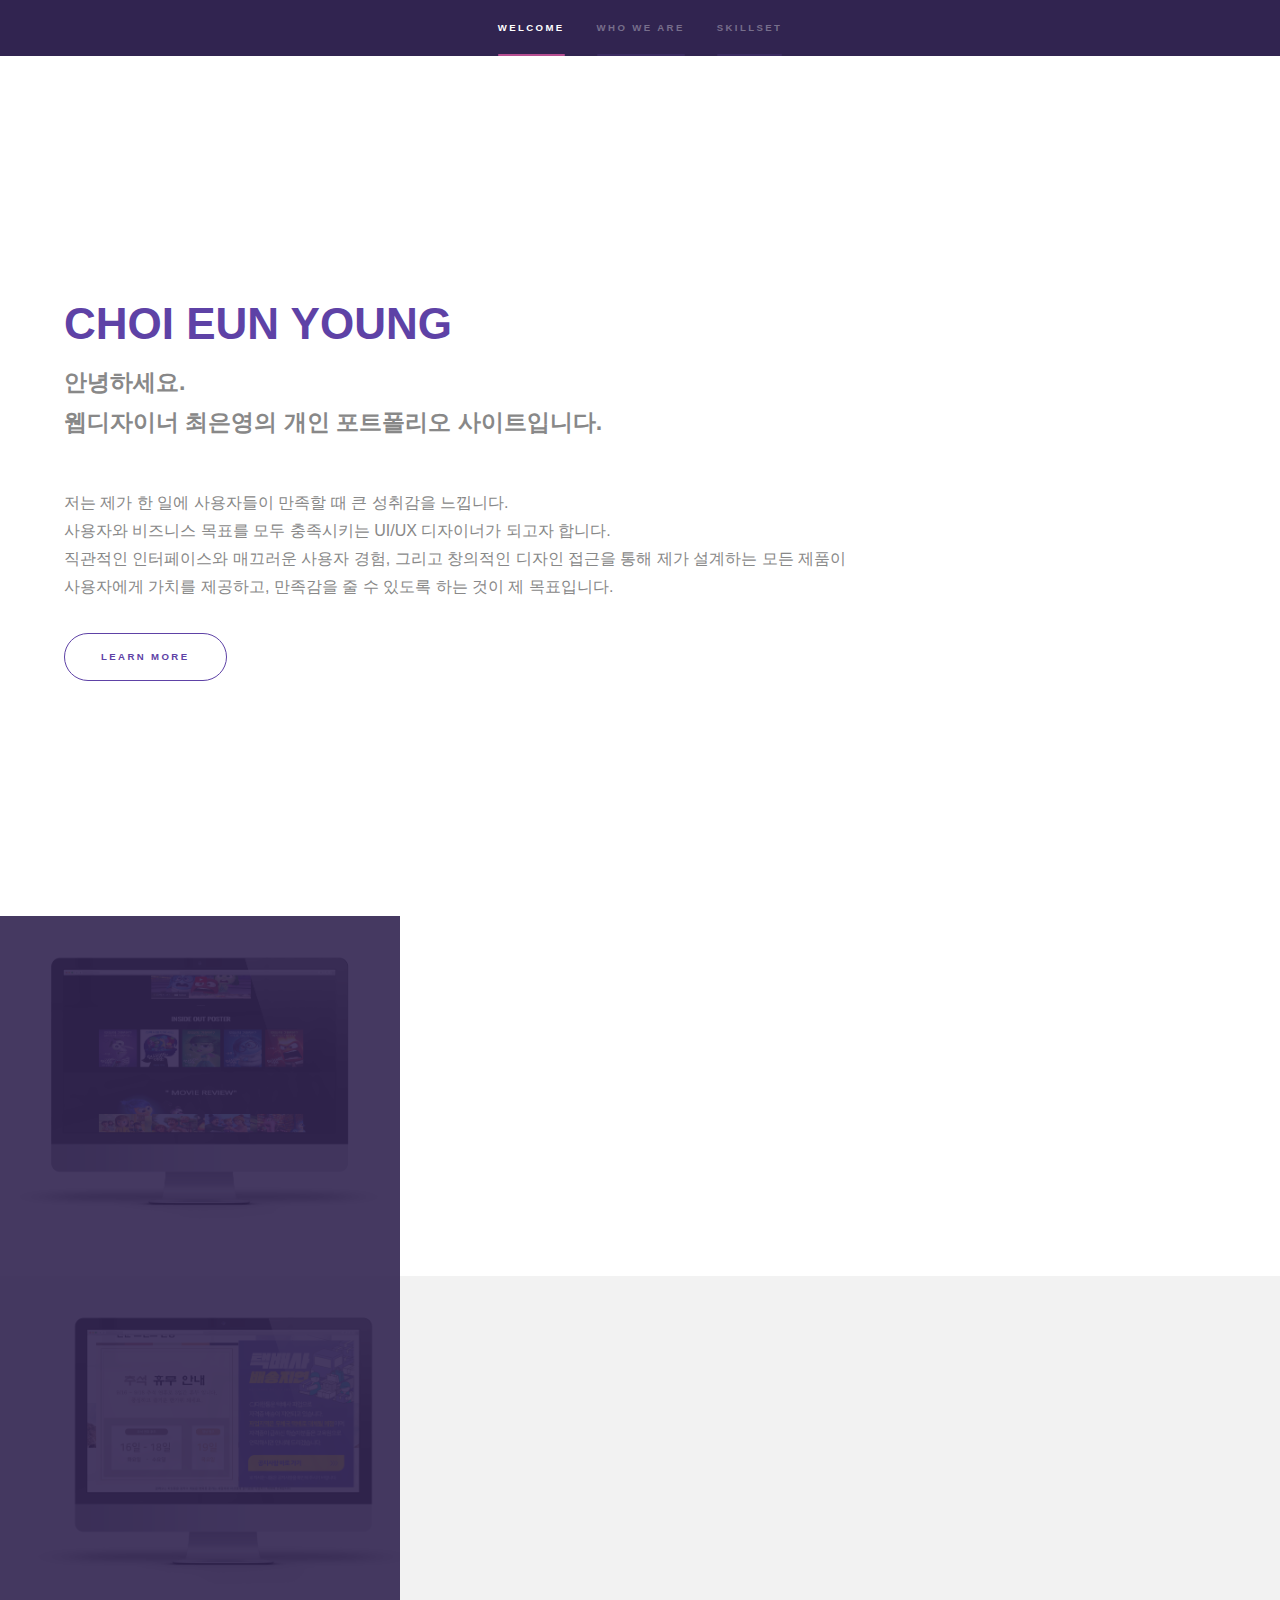
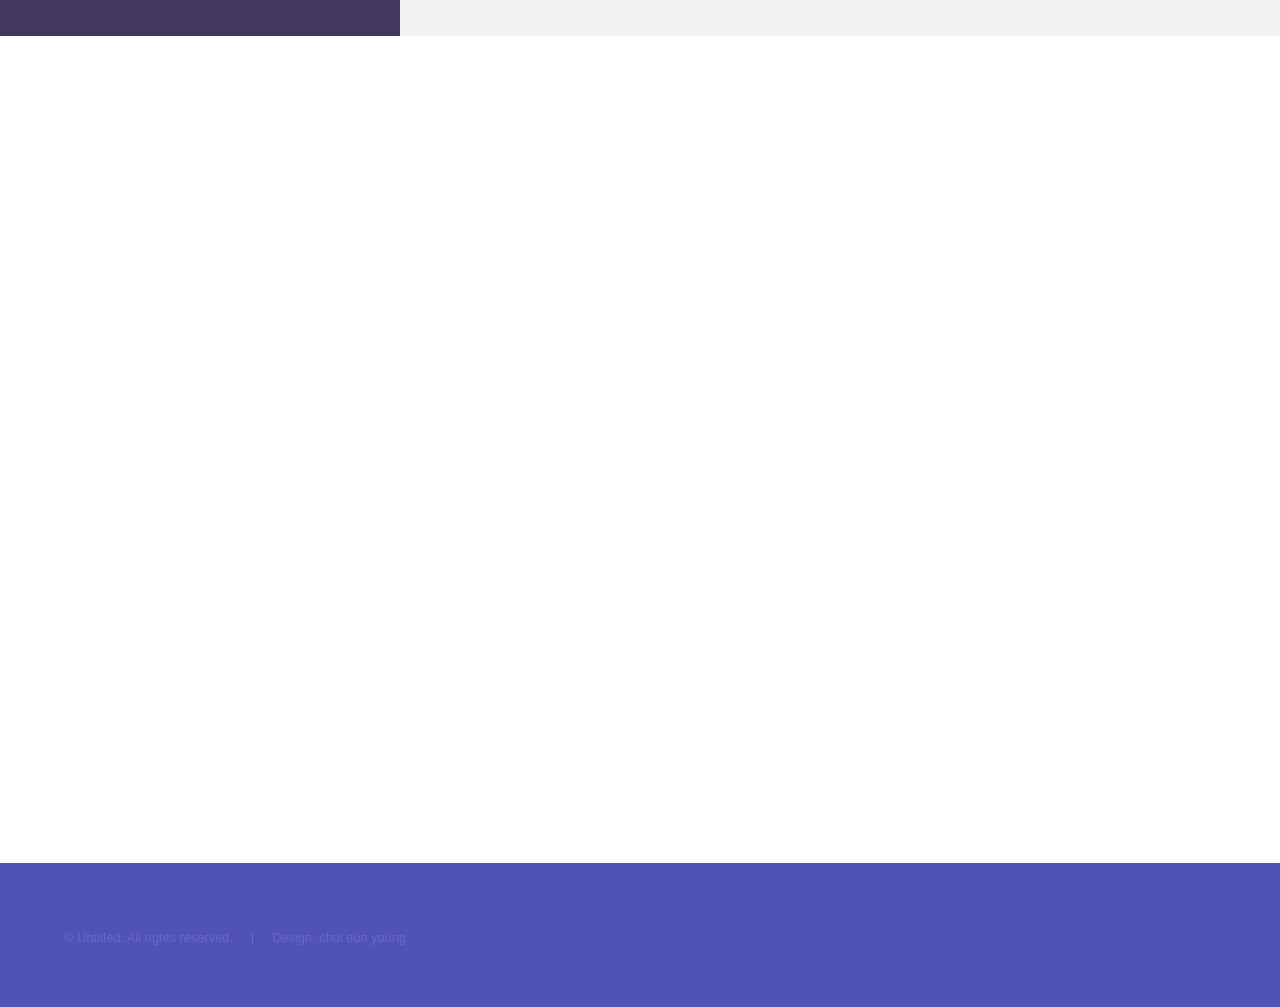
<file: index.html>
<!DOCTYPE html>
<html lang="en">

	<head>
		<title>CHoi portfolio</title>
		<meta charset="utf-8" />
		<meta name="viewport" content="width=device-width, initial-scale=1, user-scalable=no" />
		<link rel="stylesheet" href="assets/css/main.css" />
		<noscript><link rel="stylesheet" href="assets/css/noscript.css" /></noscript>
	</head>
	<body class="is-preload">

		<!-- Sidebar -->
			<section id="sidebar">
				<div class="inner">
					<nav>
						<ul>
							<li><a href="#intro">Welcome</a></li>
							<li><a href="#one">Who we are</a></li>
							<li><a href="#two">SkillSet</a></li>
							<!-- <li><a href="#three">Get in touch</a></li> -->
						</ul>
					</nav>
				</div>
			</section>

		<!-- Wrapper -->
			<div id="wrapper">

				<!-- Intro -->
					<section id="intro" class="wrapper style1 fullscreen fade-up">
						<div class="inner">
							<h1>CHOI EUN YOUNG</h1>
							<p>안녕하세요. <br>
								웹디자이너 최은영의 개인 포트폴리오 사이트입니다. <br />
								</a></p>

								<p>저는 제가 한 일에 사용자들이 만족할 때 큰 성취감을 느낍니다. <br>
									사용자와 비즈니스 목표를 모두 충족시키는 UI/UX 디자이너가 되고자 합니다.<br>
									 직관적인 인터페이스와 매끄러운 사용자 경험, 그리고 창의적인 디자인 접근을 통해 제가 
									 설계하는 모든 제품이 
									 <br>사용자에게 가치를 제공하고, 만족감을 줄 수 있도록 하는 것이 제 목표입니다.</p>
							<ul class="actions">
								<li><a href="./generic.html" class="button scrolly">Learn more</a></li>
								<!-- <li><a href="#one" class="button scrolly">Learn more</a></li> -->
							</ul>
						</div>
					</section>


				<!-- One -->
					<section id="one" class="wrapper style2 spotlights">
						<!-- <section>
							<a href="#" class="image"><img src="./images/img1.png" alt="" data-position="center center" /></a>
							<div class="content">
								<div class="inner">
									<h2>About me</h2>
									<p>쌩초보 웹디자이너의 파란만장한 포트폴리오 제작기를 담았습니다. 아직 채워야 할 부분이 많지만 한 걸음이라도 ‘매일 꾸준히 가겠다’는 마음가짐으로 완성해나가겠습니다.</p>
									<ul class="actions">
										<li><a href="generic.html" class="button">Learn more</a></li>
									</ul>
								</div>
							</div>
						</section> -->
						<section>
							<a href="#" class="image"><img src="./images/inside.png" alt="" data-position="top center" /></a>
							<div class="content">
								<div class="inner">
									<h2> web Portfolio </h2>
									<p>web Portfolio 페이지입니다 자세한 내용은 아래 Learn more을 클릭해주세요.</p>
									<ul class="actions">
										<li><a href="potfolio.html" class="button">Learn more</a></li>
									</ul>
								</div>
							</div>
						</section>
						<section>
							<a href="#" class="image"><img src="./images/POP.png" alt="" data-position="25% 25%" /></a>
							<div class="content">
								<div class="inner">
									<h2>Design</h2>
									<p>Design페이지입니다 자세한 내용은 아래 Learn more을 클릭해주세요.</p>
									<ul class="actions">
										<li><a href="./Dpotfolio.html" class="button">Learn more</a></li>
									</ul>
								</div>
							</div>
						</section>
					</section>

				<!-- Two -->
					<section id="two" class="wrapper style3 fade-up">
						<div class="inner">
							<h2>SkillSet</h2>
							<p>사용하는 언어 및 프레임워크</p>
							<div class="features">
								<section>
									<span class="icon solid major fa-code"></span>
									<h3>HTML</h3>
								</section>
								<section>
									<span class="icon solid major fa-code"></span>
									<h3>CSS</h3>
								</section>
								<section>
									<span class="icon solid major fa-cog"></span>
									<h3>JQuery</h3>
								</section>
							</div>


							<div class="inner">
								<h2>SkillSet</h2>
								<p>사용가능 툴</p>
								<div class="features">
									<section>
										<span class="icon solid major fa-desktop"></span>
										<h3>Illustrator</h3>
									</section>
									<section>
										<span class="icon solid major fa-desktop"></span>
										<h3> Photoshop</h3>
									</section>
									<section>
										<span class="icon solid major fa-desktop"></span>
										<h3>InDesign</h3>
									</section>

						</div>
					</section>



				<!-- Three -->
					<!-- <section id="three" class="wrapper style1 fade-up">
						<div class="inner">
							<h2>Get in touch</h2>
							<p>Phasellus convallis elit id ullamcorper pulvinar. Duis aliquam turpis mauris, eu ultricies erat malesuada quis. Aliquam dapibus, lacus eget hendrerit bibendum, urna est aliquam sem, sit amet imperdiet est velit quis lorem.</p>
							<div class="split style1">
								<section>
									<form method="post" action="#">
										<div class="fields">
											<div class="field half">
												<label for="name">Name</label>
												<input type="text" name="name" id="name" />
											</div>
											<div class="field half">
												<label for="email">Email</label>
												<input type="text" name="email" id="email" />
											</div>
											<div class="field">
												<label for="message">Message</label>
												<textarea name="message" id="message" rows="5"></textarea>
											</div>
										</div>
										<ul class="actions">
											<li><a href="" class="button submit">Send Message</a></li>
										</ul>
									</form>
								</section>
								<section>
									<ul class="contact">
										<li>
											<h3>Address</h3>
											<span>12345 Somewhere Road #654<br />
											Nashville, TN 00000-0000<br />
											USA</span>
										</li>
										<li>
											<h3>Email</h3>
											<a href="#">user@untitled.tld</a>
										</li>
										<li>
											<h3>Phone</h3>
											<span>(000) 000-0000</span>
										</li>
										<li>
											<h3>Social</h3>
											<ul class="icons">
												<li><a href="#" class="icon brands fa-twitter"><span class="label">Twitter</span></a></li>
												<li><a href="#" class="icon brands fa-facebook-f"><span class="label">Facebook</span></a></li>
												<li><a href="#" class="icon brands fa-github"><span class="label">GitHub</span></a></li>
												<li><a href="#" class="icon brands fa-instagram"><span class="label">Instagram</span></a></li>
												<li><a href="#" class="icon brands fa-linkedin-in"><span class="label">LinkedIn</span></a></li>
											</ul>
										</li>
									</ul>
								</section>
							</div>
						</div>
					</section>

			</div> -->

		<!-- Footer -->
			<footer id="footer" class="wrapper style3-alt">
				<div class="inner">
					<ul class="menu">
						<li>&copy; Untitled. All rights reserved.</li><li>Design: choi eun young</a></li>
					</ul>
				</div>
			</footer>

		<!-- Scripts -->
			<script src="assets/js/jquery.min.js"></script>
			<script src="assets/js/jquery.scrollex.min.js"></script>
			<script src="assets/js/jquery.scrolly.min.js"></script>
			<script src="assets/js/browser.min.js"></script>
			<script src="assets/js/breakpoints.min.js"></script>
			<script src="assets/js/util.js"></script>
			<script src="assets/js/main.js"></script>

	</body>
</html>
</file>
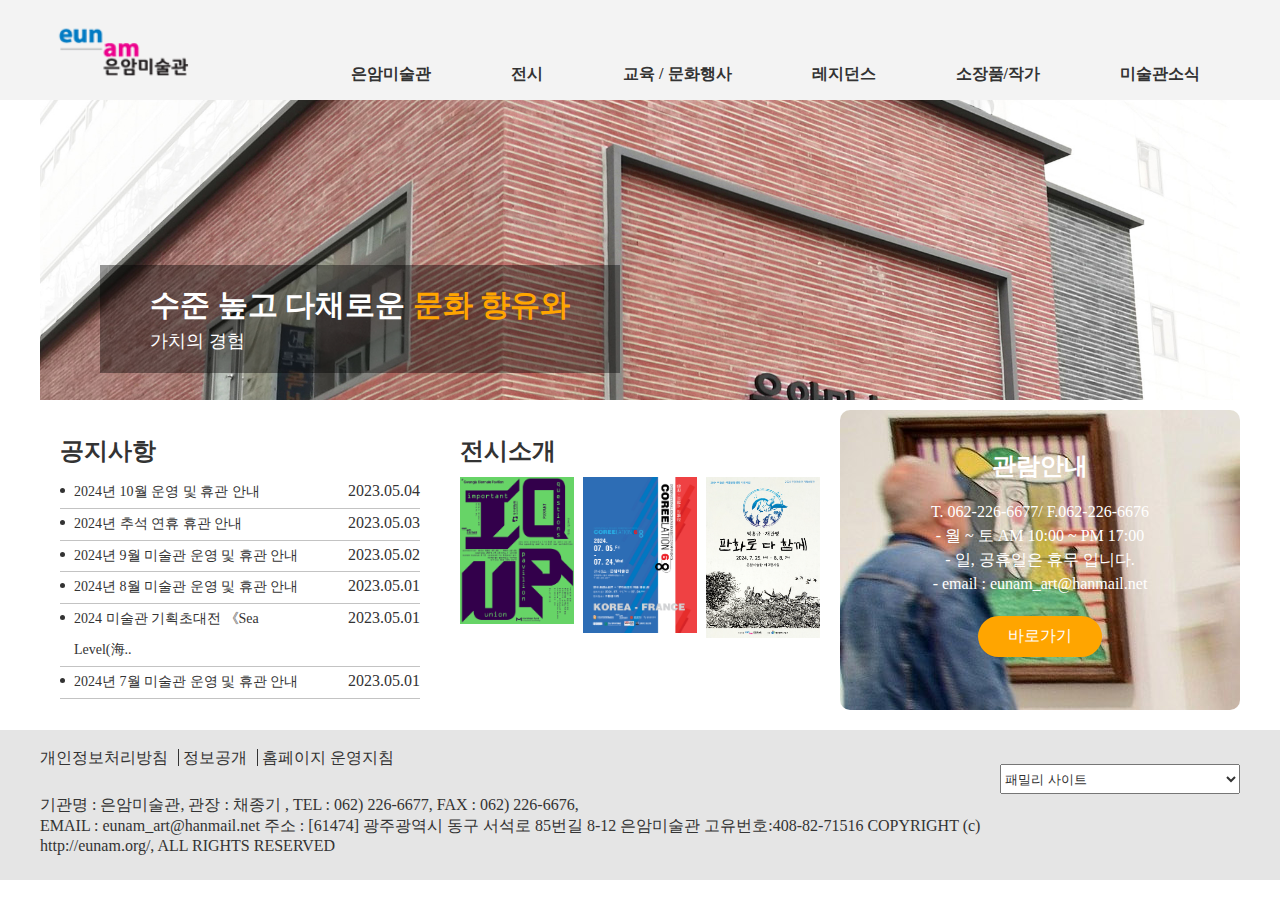
<file: siteB/index.html>
<!DOCTYPE html>
<html lang="ko">
<head>
    <meta charset="UTF-8">
    <meta http-equiv="X-UA-Compatible" content="IE=edge">
    <meta name="viewport" content="width=device-width, initial-scale=1.0">
    <title>은암미술관</title>

    <!-- css -->
    <link rel="stylesheet" href="css/style.css">

    <!-- script -->
    <script src="script/jquery.min.js"></script>
    <script src="script/script.js"></script>
</head>
<body>
    <div id="wrap">
        <header id="header">
            <div class="container">
                <h1 class="logo">
                    <a href="#"></a><img src="./images/logo (1).png" alt="#">
                </h1>
                <nav class="nav">
                    <ul>
                        <li><a href="#">은암미술관</a>
                            <ul class="submenu">
                                <li><a href="#">미술관소개</a></li>
                                <li><a href="#">관장인사말</a></li>
                                <li><a href="#">연혁</a></li>
                                <li><a href="#">기부금 모금 및 활용실적</a></li>
                                <li><a href="#">관람안내</a></li>
                                <li><a href="#">오시는길</a></li>
                            </ul>
                        </li>
                        <li><a href="#">전시</a>
                            <ul class="submenu">
                                <li><a href="#">현재전시</a></li>
                                <li><a href="#">예정전시</a></li>
                                <li><a href="#">지난전시</a></li>
                            </ul>
                        </li>
                        <li><a href="#">교육 / 문화행사</a>
                            <ul class="submenu">
                                <li><a href="#">교육프로그램</a></li>
                                <li><a href="#">교육프로그램 소개</a></li>
                                <li><a href="#">교육프로그램 사진</a></li>
                                <li><a href="#">문화행사</a></li>
                            </ul>
                        </li>
                        <li><a href="#">레지던스</a>
                            <ul class="submenu">
                                <li><a href="#">프로그램 소개</a></li>
                                <li><a href="#">계림예술창작촌 스튜디오</a></li>
                                <li><a href="#">행사사진</a></li>
                                <li><a href="#">온라인포트폴리오</a></li>
                            </ul>
                        </li>
                        <li><a href="#">소장품/작가</a>
                            <ul class="submenu">
                                <li><a href="#">소작품</a></li>
                                <li><a href="#">작가소개</a></li>
                                <li><a href="#">기증사업</a></li>
                            </ul>
                        </li>
                        <li><a href="#">미술관소식</a>
                            <ul class="submenu">
                                <li><a href="#">공지사항</a></li>
                                <li><a href="#">보도자료</a></li>
                                <li><a href="#">청년작가모집</a></li>
                                <li><a href="#">자유게시판</a></li>
                            </ul>
                        </li>
                    </ul>
                </nav>
            </div>
        </header>
        <!-- //header -->

        <article id="slider">
            <div class="container">
                <div class="sliderWrap">
                    <div class="slider s1">
                        <a href="#">
                            <img src="./images/de01_img01.jpg" alt="미래를 이끄는 열정">
                        </a>
                        <div class="text">
                            <h2>수준 높고 다채로운 <strong>문화 향유와</strong></h2>
                            <p>가치의 경험</p>
                        </div>
                    </div>
                    <div class="slider s2">
                        <a href="#">
                            <img src="./images/de01_img02.jpg" alt="당신이 원하는 교육">
                        </a>
                        <div class="text">
                            <h2>수준 높고 <strong>다채로운</strong></h2>
                            <p>문화 향유와 가치의 경험</p>
                        </div>
                    </div>
                    <div class="slider s3">
                        <a href="#">
                            <img src="./images/de01_img03.jpg" alt="미래를 향한 우리의 도전">
                        </a>
                        <div class="text">
                            <h2>수준 높고 다채로운 <strong>문화 향유와</strong></h2>
                            <p>가치의 경험</p>
                        </div>
                    </div>
                </div>
            </div>
        </article>
        <!-- //slider -->

        <main id="contents">
            <div class="container">
                <section class="notice">
                    <h3>공지사항</h3>
                    <ul>
                        <li class="popup-btn"><a href="#">2024년 10월 운영 및 휴관 안내</a><span>2023.05.04</span></li>
                        <li><a href="#">2024년 추석 연휴 휴관 안내</a><span>2023.05.03</span></li>
                        <li><a href="#">2024년 9월 미술관 운영 및 휴관 안내</a><span>2023.05.02</span></li>
                        <li><a href="#">2024년 8월 미술관 운영 및 휴관 안내</a><span>2023.05.01</span></li>
                        <li><a href="#">2024 미술관 기획초대전 《Sea Level(海..</a><span>2023.05.01</span></li>
                        <li><a href="#">2024년 7월 미술관 운영 및 휴관 안내</a><span>2023.05.01</span></li>
                    </ul>
                </section>
                <!-- //notice -->

                <section class="gallery">
                    <h3>전시소개</h3>
                    <ul>
                        <li><a href="#"><img src="images/223597412_IQUP.jpg" alt="우리학교 강의실"></a></li>
                        <li><a href="#"><img src="images/korea.jpg" alt="우리학교 도서관"></a></li>
                        <li><a href="#"><img src="images/판화로 다 함께.png" alt="우리학교 정문뷰"></a></li>
                    </ul>
                </section>
                <!-- //notice -->

                <section class="banner">
                    <h3>관람안내</h3><br>
                    <p>T. 062-226-6677/ F.062-226-6676<br>
                        - 월 ~ 토 AM 10:00 ~ PM 17:00<br>
                        - 일, 공휴일은 휴무 입니다.<br>
                        - email : eunam_art@hanmail.net</p>
                        <a href="#">바로가기</a>
                        
                </section>
                <!-- //banner -->
            </div>
        </main>
        <!-- //contents -->

        <footer id="footer">
            <div class="container">
                <div class="footer1">
                    <div class="footer1-1">
                        <ul>
                            <li><a href="#">개인정보처리방침</a></li>
                            <li><a href="#">정보공개</a></li>
                            <li><a href="#">홈페이지 운영지침</a></li>
                        </ul>
                    </div>
                    <div class="footer1-2">
                        기관명 : 은암미술관, 관장 : 채종기 , TEL : 062) 226-6677, FAX : 062) 226-6676, <br>
                        EMAIL : eunam_art@hanmail.net
                        주소 : [61474] 광주광역시 동구 서석로 85번길 8-12
                        은암미술관 고유번호:408-82-71516
                        COPYRIGHT (c) http://eunam.org/, ALL RIGHTS RESERVED
                    </div>
                </div>
                <div class="footer2">
                    <select name="#" id="#">
                        <option>패밀리 사이트</option>
                        <option value="1">국립현대미술관</option>
                        <option value="2">광주시립미술관</option>
                        <option value="3">(사)한국사립미술관협회 </option>
                        <option value="3">국립중앙박물관 </option>
                        <option value="3">한국박물관협회 </option>
                    </select>
                </div>
            </div>
        </footer>
        <!-- //footer -->

        <div class="popup-view">
            <h3>은암미술관 공지사항</h3>
            <p>
                [휴관 안내]
안녕하세요 은암미술관입니다.
은암미술관은 9월 15일 ~ 9월 18일까지 휴관합니다.
(9월 15일 일요일 정기 휴관, 추석 연휴 휴관)
풍성한 한가위 보내시길 바랍니다.
감사합니다.
(문의: 062-226-6677)
            </p>
            <a href="#" class="popup-close">닫기</a>
        </div>
        <!-- //popup -->
    </div>
    <!-- //wrap -->
</body>
</html>
</file>
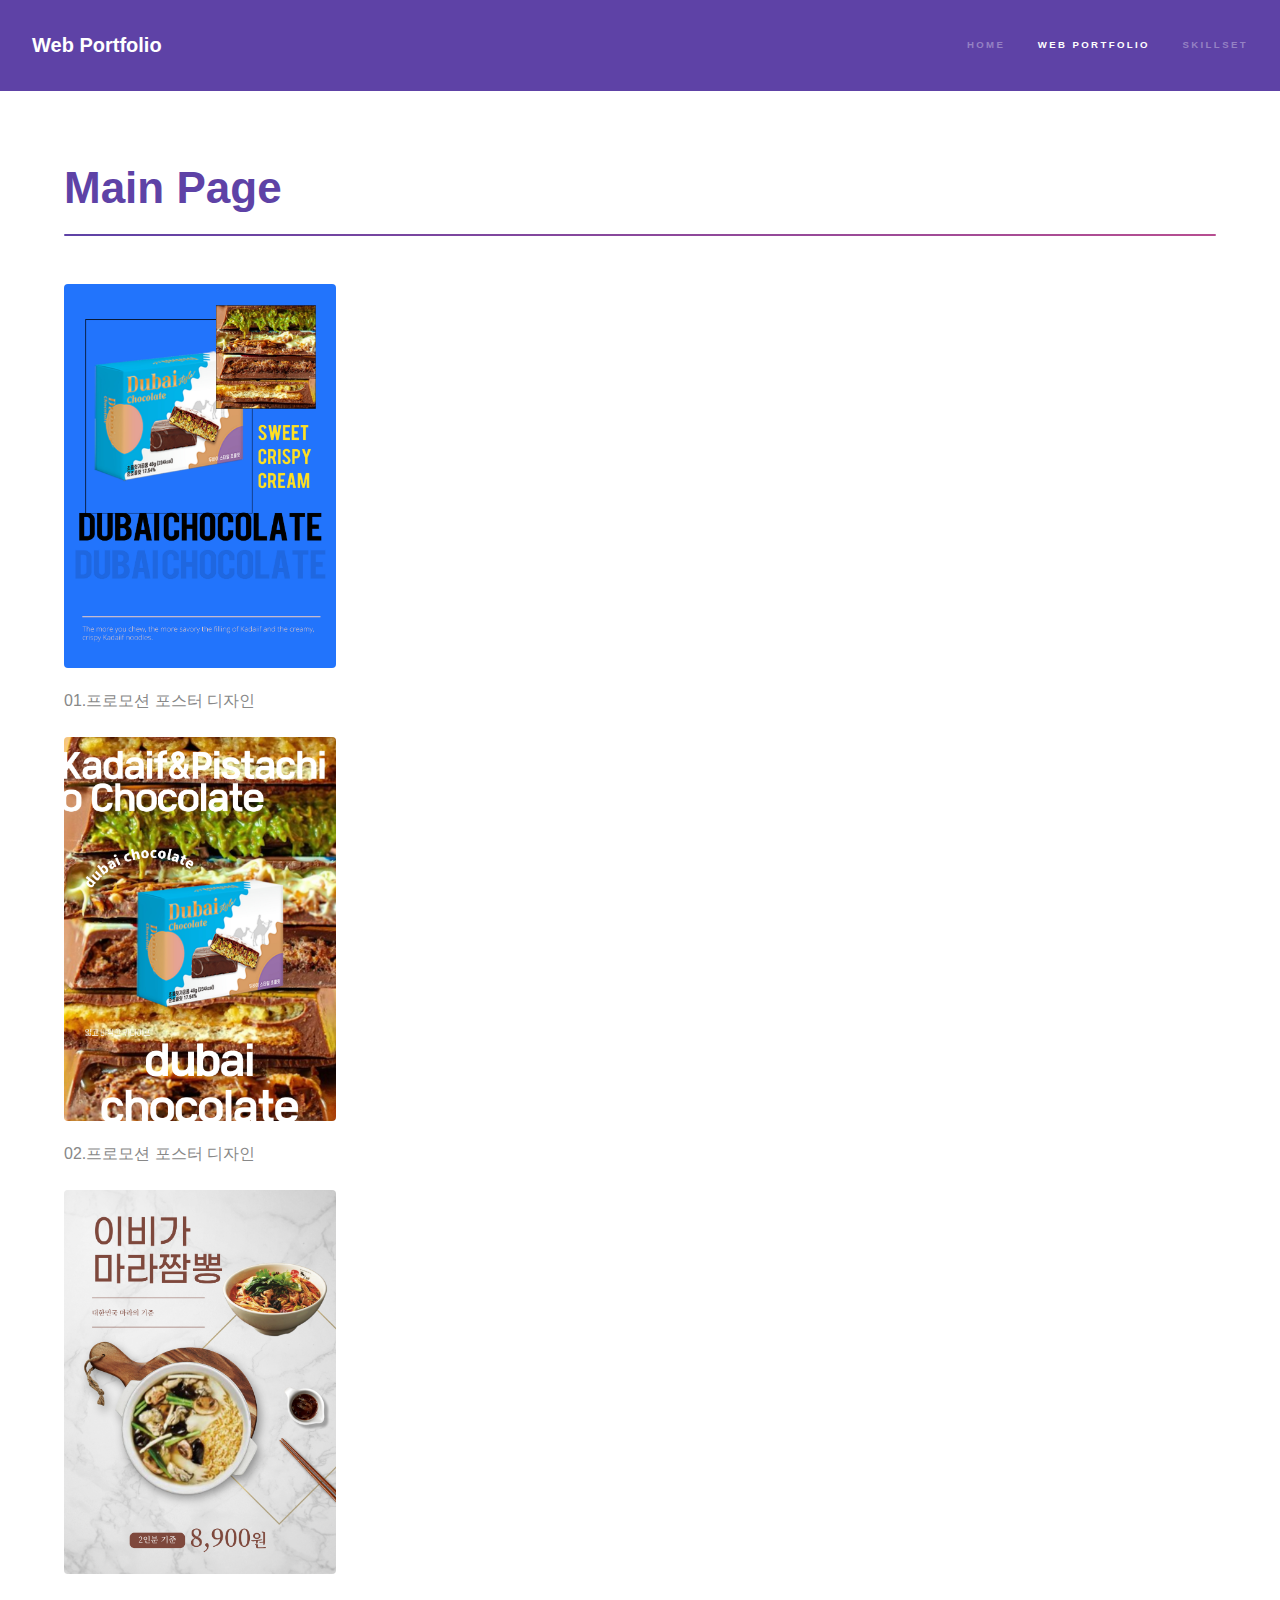
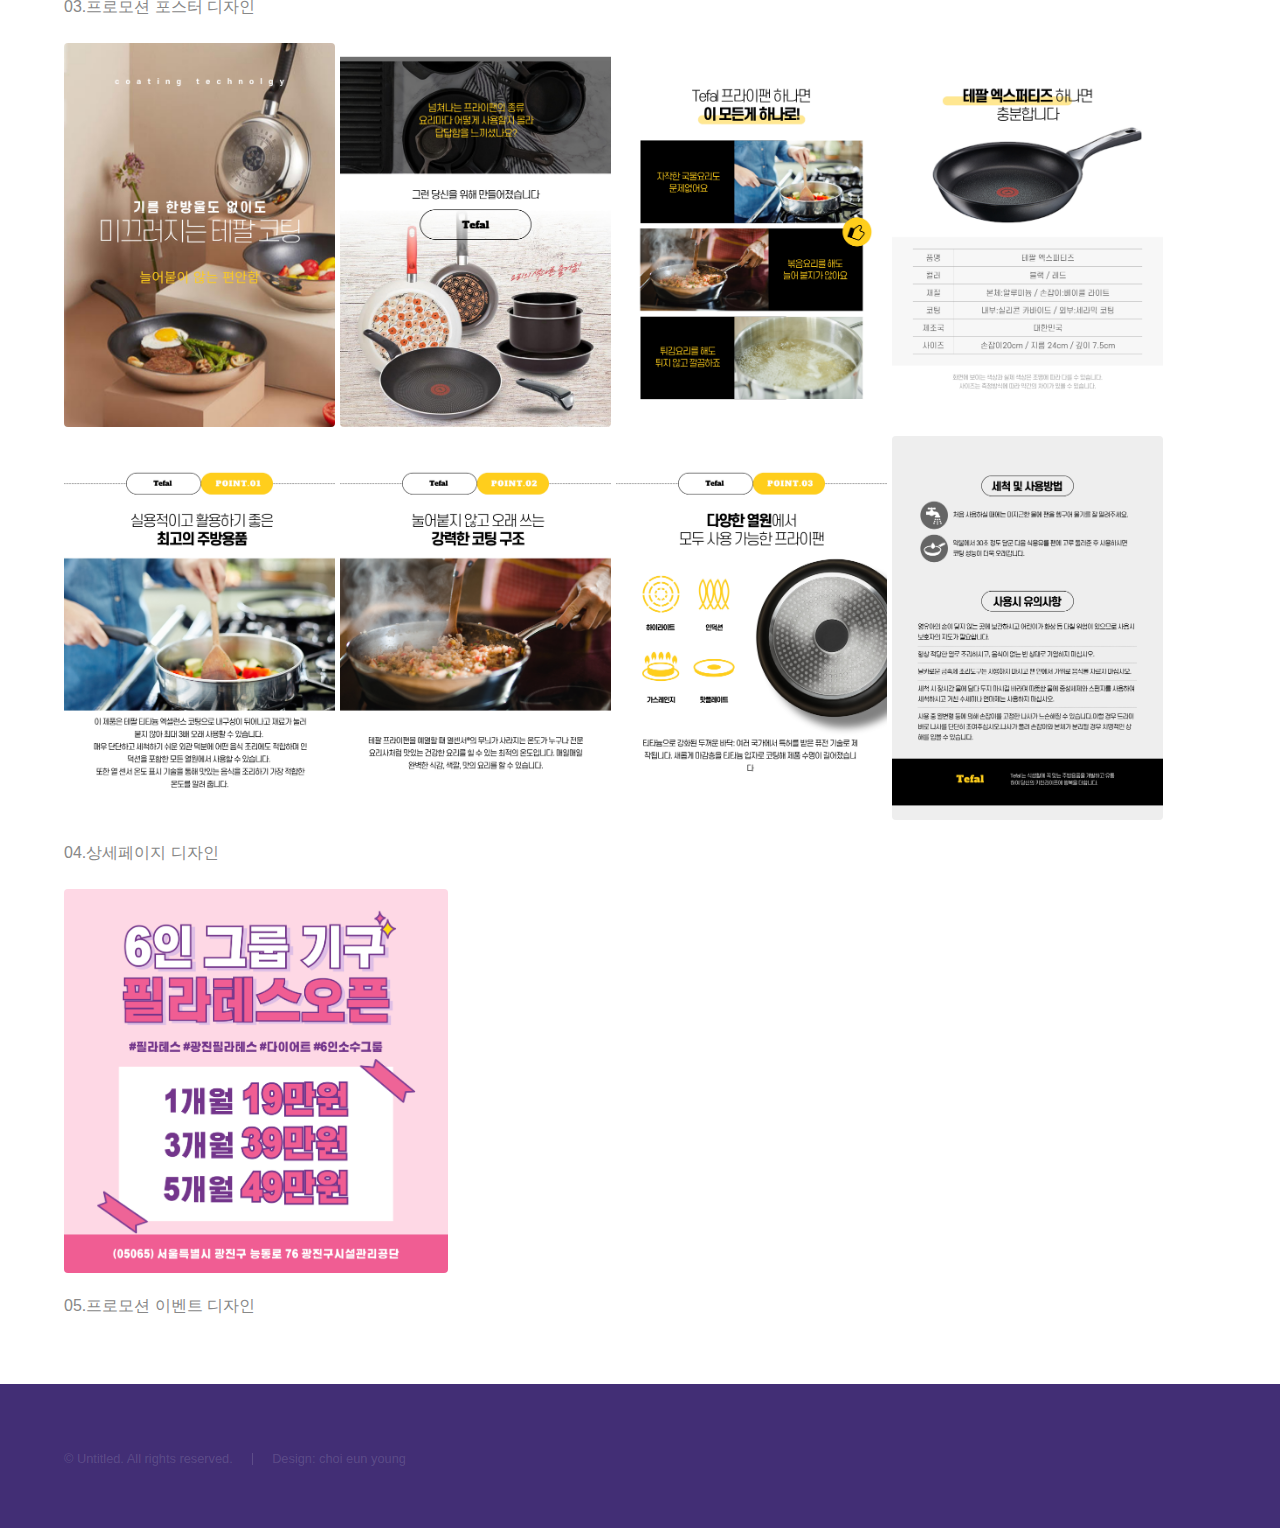
<file: Dpotfolio.html>
<!DOCTYPE HTML>

<html>
	<head>
		<title>Web Portfolio</title>
		<meta charset="utf-8" />
		<meta name="viewport" content="width=device-width, initial-scale=1, user-scalable=no" />
		<link rel="stylesheet" href="assets/css/main.css" />
		<noscript><link rel="stylesheet" href="assets/css/noscript.css" /></noscript>
	</head>
	<body class="is-preload">

		<!-- Header -->
			<header id="header">
				<a href="index.html" class="title">Web Portfolio</a>
				<nav>
					<ul>
						<li><a href="index.html">Home</a></li>
						<li><a href="generic.html" class="active">Web Portfolio</a></li>
						<li><a href="elements.html">SkillSet</a></li>
					</ul>
				</nav>
			</header>

		<!-- Wrapper -->
			<div id="wrapper">

				<!-- Main -->
					<section id="main" class="wrapper style1 fullscreen fade-up">
						<div class="inner">
							<h1 class="major">Main Page</h1>

							<span class="image fit3"><img src="./images/1.jpg" alt="" /></span>
							<p>
								01.프로모션 포스터 디자인<br></p>

								<span class="image fit3"><img src="./images/2.jpg" alt="" /></span>
								<p>
									02.프로모션 포스터 디자인<br></p>


							<span class="image fit3"><img src="./images/이비가 마라짬.jpg" alt="" /></span>
								<p>
									03.프로모션 포스터 디자인<br></p>

								<span class="image fit3"><img src="./images/001.jpg" alt="" /></span>
									<span class="image fit3"><img src="./images/002.jpg" alt="" /></span>
									<span class="image fit3"><img src="./images/003.jpg" alt="" /></span>
									<span class="image fit3"><img src="./images/004.jpg" alt="" /></span>
									<span class="image fit3"><img src="./images/005.jpg" alt="" /></span>
									<span class="image fit3"><img src="./images/006.jpg" alt="" /></span>
									<span class="image fit3"><img src="./images/007.jpg" alt="" /></span>
									<span class="image fit3"><img src="./images/008.jpg" alt="" /></span>
								<p>
									04.상세페이지 디자인<br></p>


									<span class="image fit3"><img src="./images/news1.jpg" alt="" /></span>
									<p>
										05.프로모션 이벤트 디자인<br></p>
	


						</div>
					</section>


					<!-- One -->



					

<!--  -->


		<!-- Sidebar -->


	<!-- Wrapper -->














			

		<!-- Footer -->
			<footer id="footer" class="wrapper alt">
				<div class="inner">
					<ul class="menu">
						<li>&copy; Untitled. All rights reserved.</li><li>Design: choi eun young</a></li>
					</ul>
				</div>
			</footer>

		<!-- Scripts -->
			<script src="assets/js/jquery.min.js"></script>
			<script src="assets/js/jquery.scrollex.min.js"></script>
			<script src="assets/js/jquery.scrolly.min.js"></script>
			<script src="assets/js/browser.min.js"></script>
			<script src="assets/js/breakpoints.min.js"></script>
			<script src="assets/js/util.js"></script>
			<script src="assets/js/main.js"></script>

	</body>
</html>
</file>
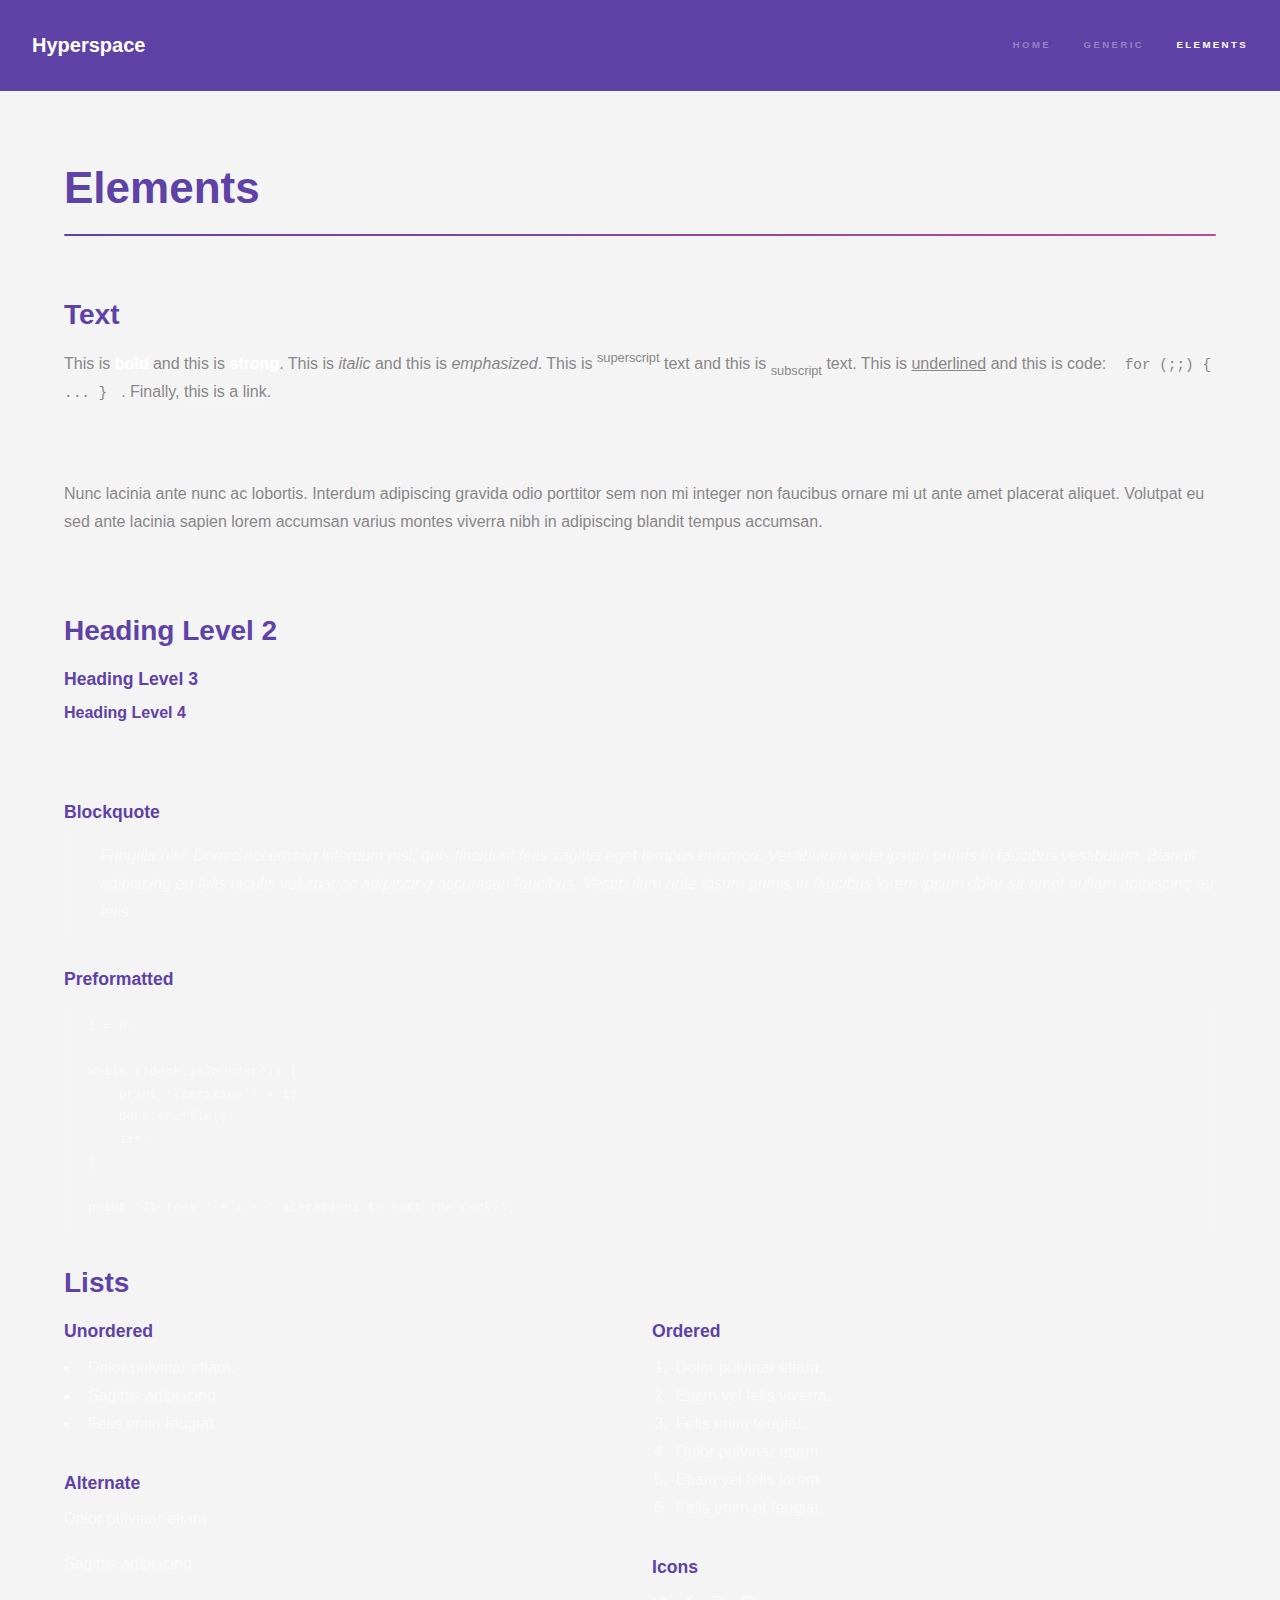
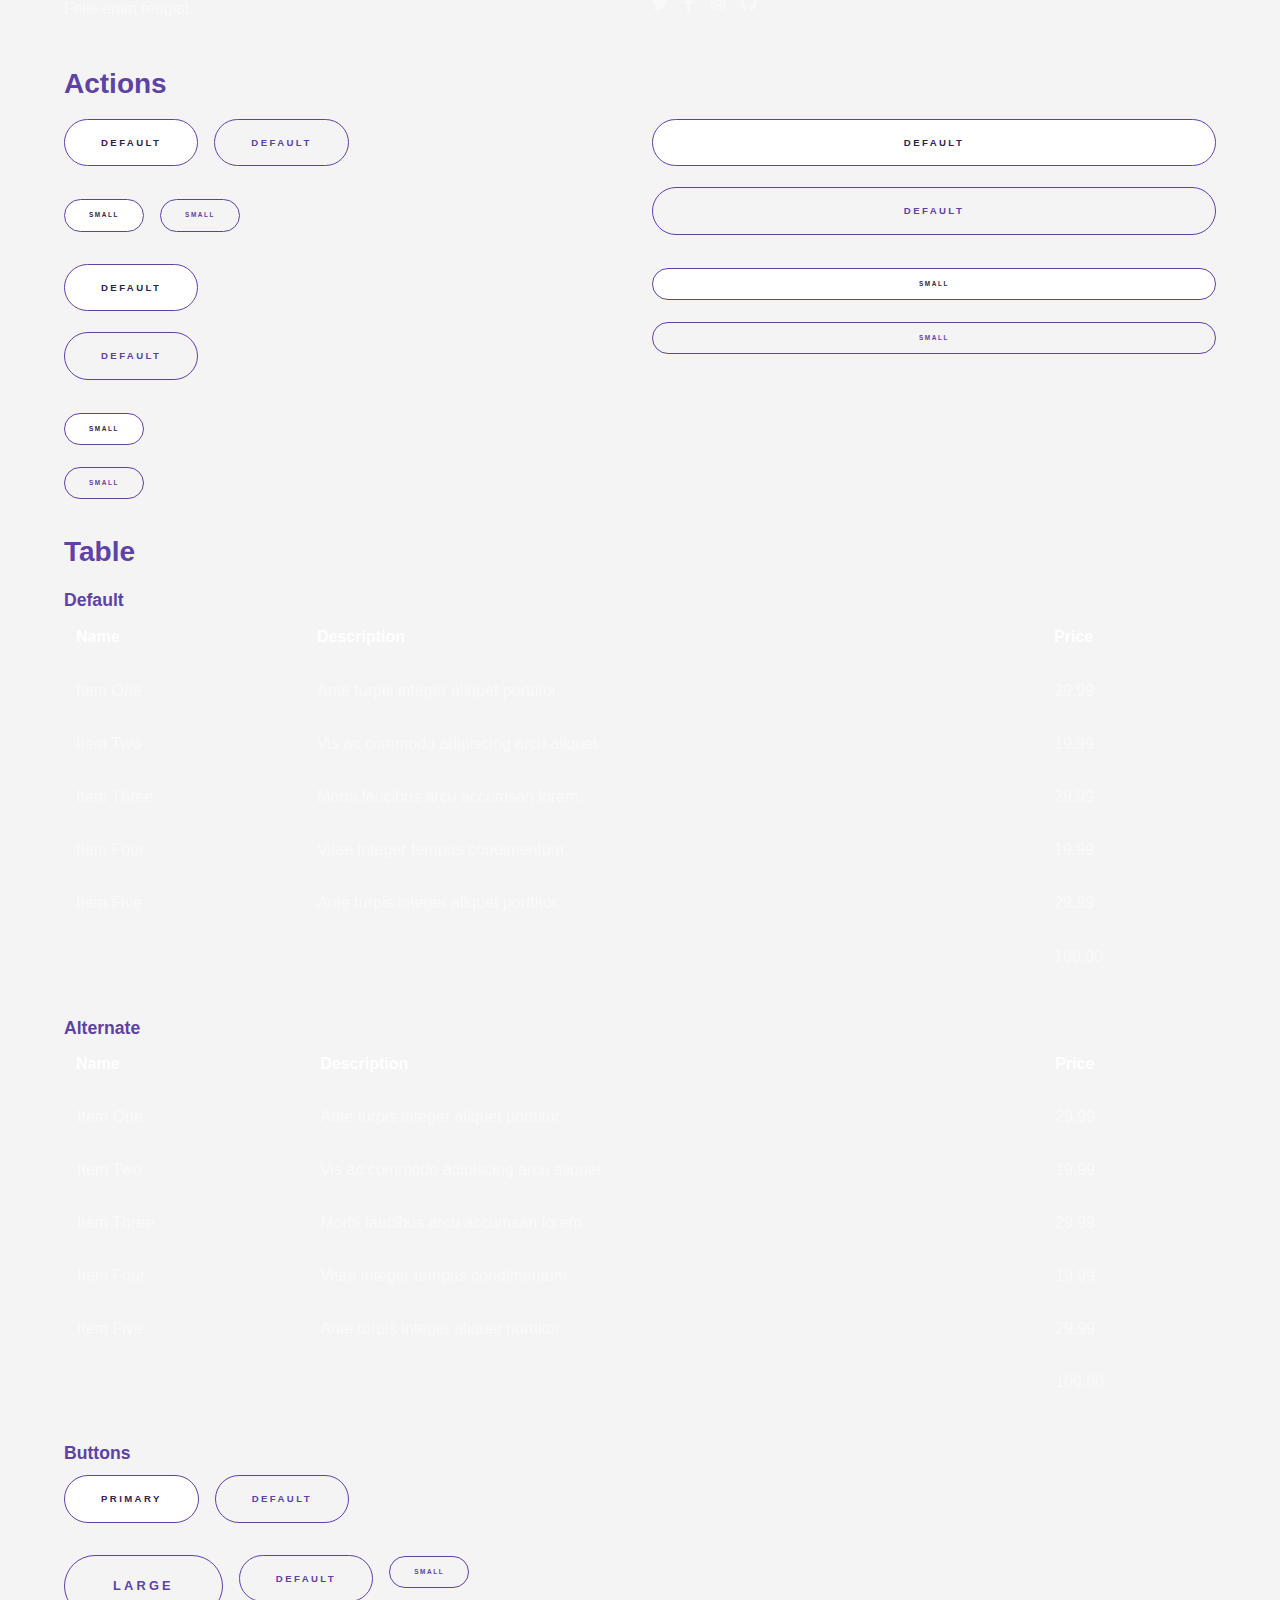
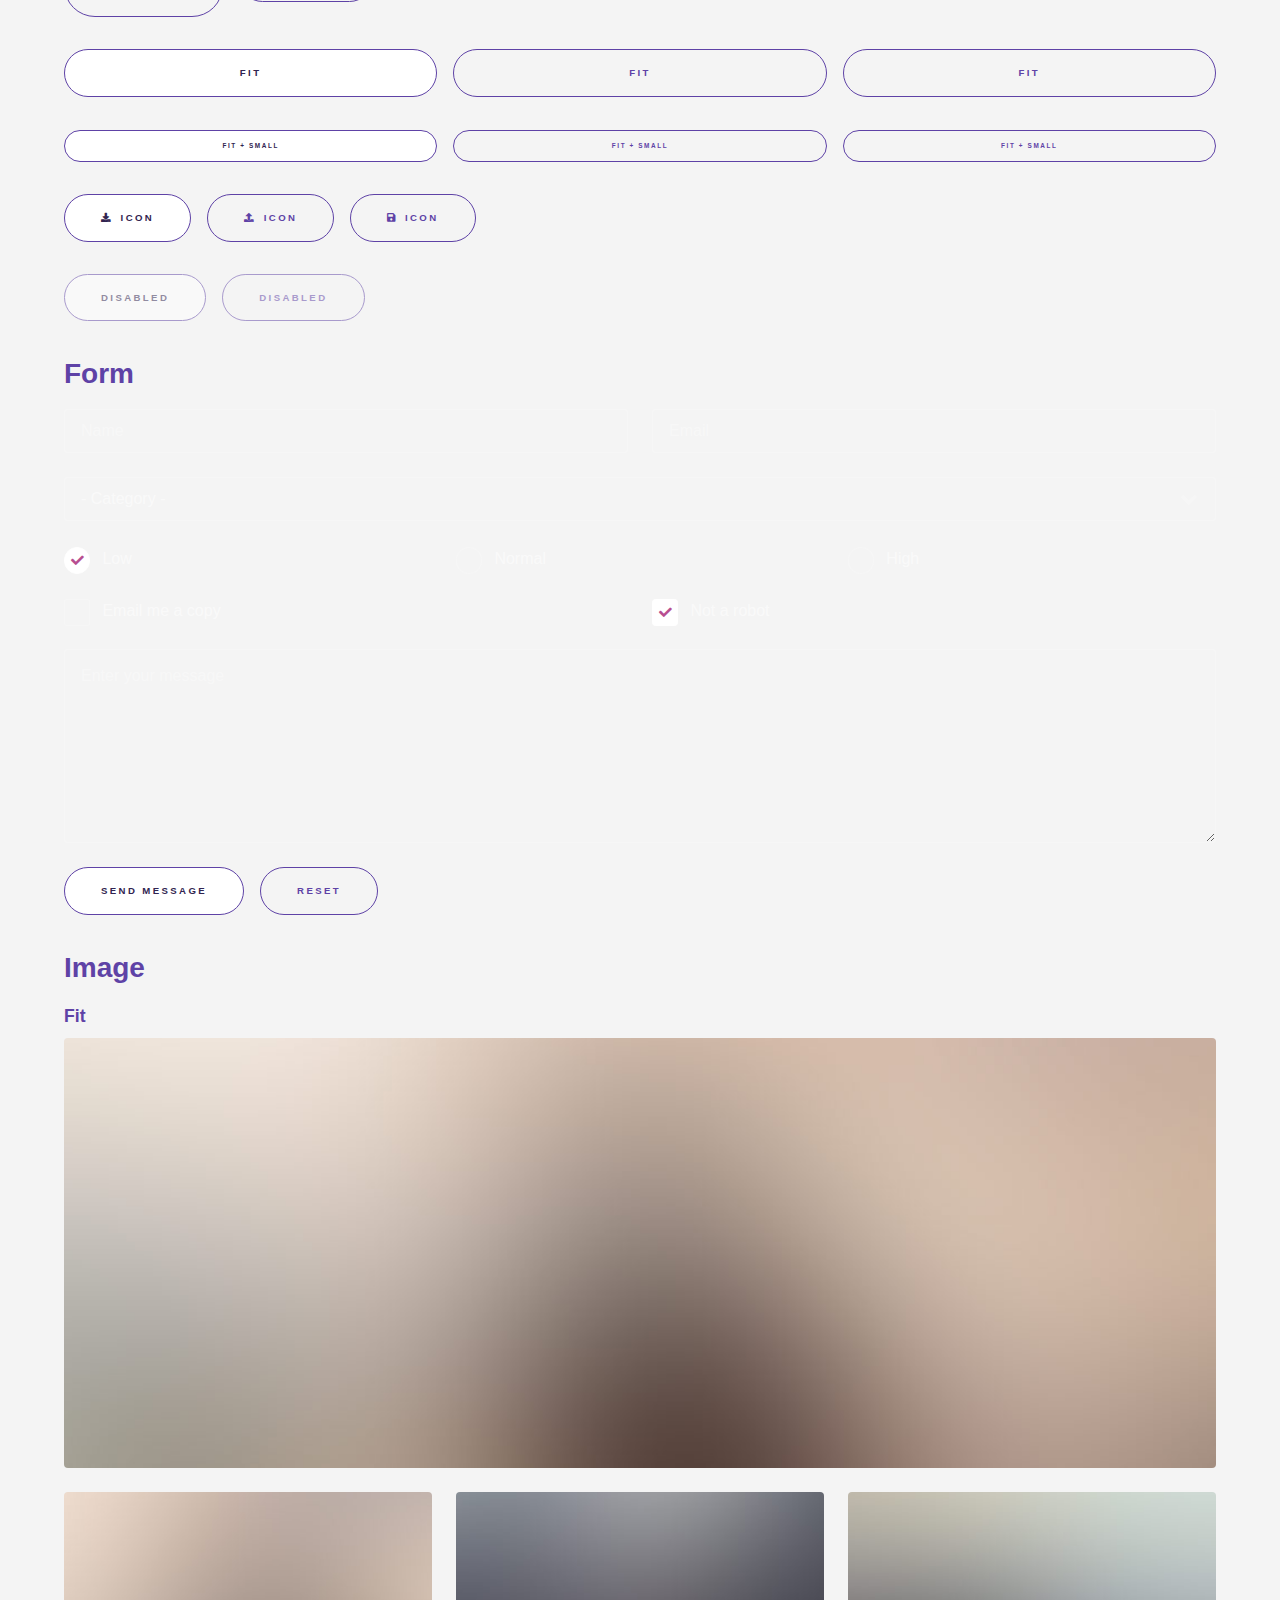
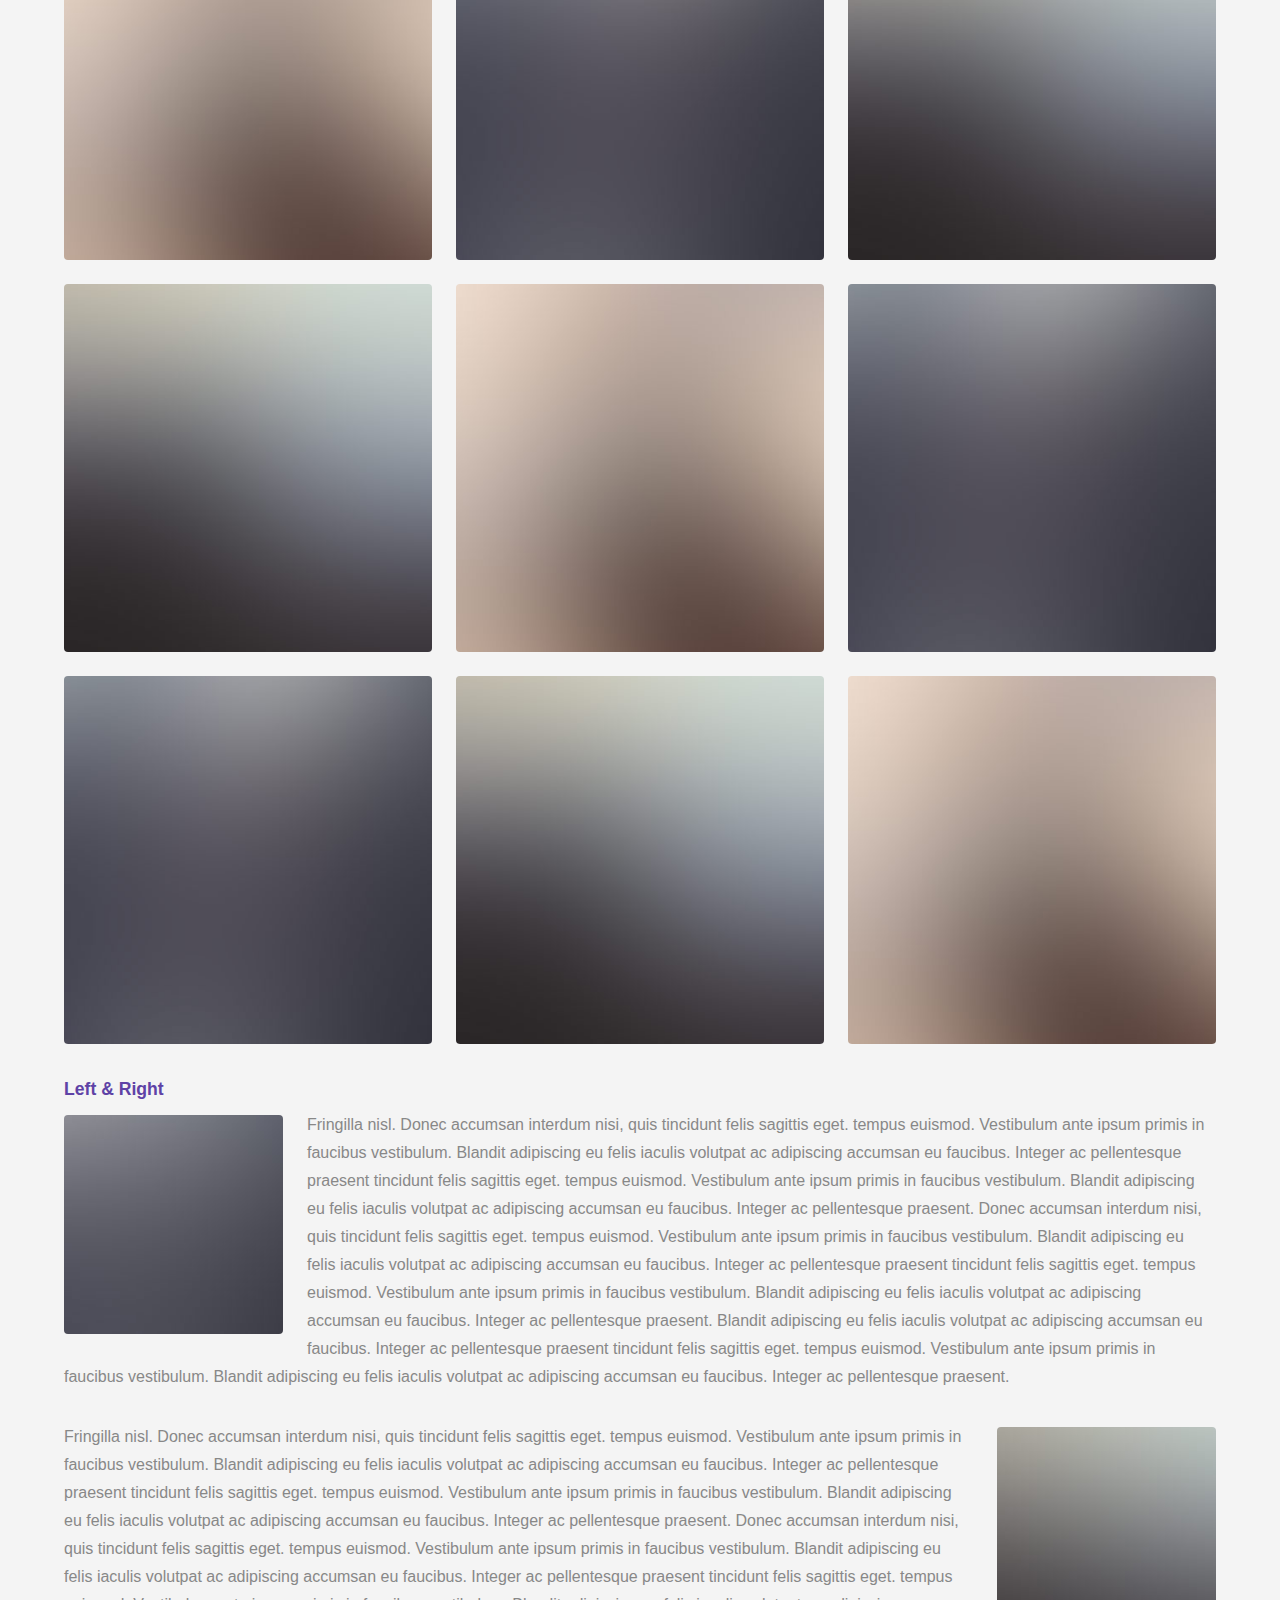
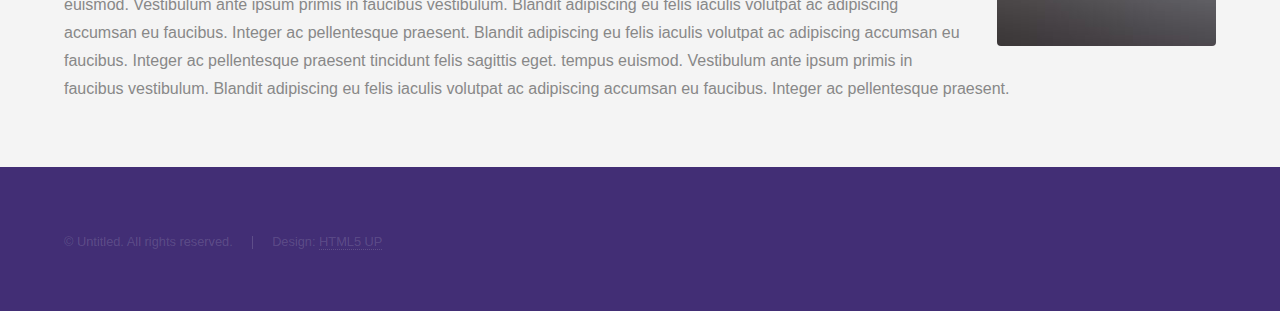
<file: elements.html>
<!DOCTYPE HTML>
<!--
	Hyperspace by HTML5 UP
	html5up.net | @ajlkn
	Free for personal and commercial use under the CCA 3.0 license (html5up.net/license)
-->
<html>
	<head>
		<title>Elements - Hyperspace by HTML5 UP</title>
		<meta charset="utf-8" />
		<meta name="viewport" content="width=device-width, initial-scale=1, user-scalable=no" />
		<link rel="stylesheet" href="assets/css/main.css" />
		<noscript><link rel="stylesheet" href="assets/css/noscript.css" /></noscript>
	</head>
	<body class="is-preload">

		<!-- Header -->
			<header id="header">
				<a href="index.html" class="title">Hyperspace</a>
				<nav>
					<ul>
						<li><a href="index.html">Home</a></li>
						<li><a href="generic.html">Generic</a></li>
						<li><a href="elements.html"  class="active">Elements</a></li>
					</ul>
				</nav>
			</header>

		<!-- Wrapper -->
			<div id="wrapper">

				<!-- Main -->
					<section id="main" class="wrapper">
						<div class="inner">
							<h1 class="major">Elements</h1>

							<!-- Text -->
								<section>
									<h2>Text</h2>
									<p>This is <b>bold</b> and this is <strong>strong</strong>. This is <i>italic</i> and this is <em>emphasized</em>.
									This is <sup>superscript</sup> text and this is <sub>subscript</sub> text.
									This is <u>underlined</u> and this is code: <code>for (;;) { ... }</code>. Finally, <a href="#">this is a link</a>.</p>
									<hr />
									<p>Nunc lacinia ante nunc ac lobortis. Interdum adipiscing gravida odio porttitor sem non mi integer non faucibus ornare mi ut ante amet placerat aliquet. Volutpat eu sed ante lacinia sapien lorem accumsan varius montes viverra nibh in adipiscing blandit tempus accumsan.</p>
									<hr />
									<h2>Heading Level 2</h2>
									<h3>Heading Level 3</h3>
									<h4>Heading Level 4</h4>
									<hr />
									<h3>Blockquote</h3>
									<blockquote>Fringilla nisl. Donec accumsan interdum nisi, quis tincidunt felis sagittis eget tempus euismod. Vestibulum ante ipsum primis in faucibus vestibulum. Blandit adipiscing eu felis iaculis volutpat ac adipiscing accumsan faucibus. Vestibulum ante ipsum primis in faucibus lorem ipsum dolor sit amet nullam adipiscing eu felis.</blockquote>
									<h3>Preformatted</h3>
									<pre><code>i = 0;

while (!deck.isInOrder()) {
    print 'Iteration ' + i;
    deck.shuffle();
    i++;
}

print 'It took ' + i + ' iterations to sort the deck.';</code></pre>
								</section>

							<!-- Lists -->
								<section>
									<h2>Lists</h2>
									<div class="row">
										<div class="col-6 col-12-medium">
											<h3>Unordered</h3>
											<ul>
												<li>Dolor pulvinar etiam.</li>
												<li>Sagittis adipiscing.</li>
												<li>Felis enim feugiat.</li>
											</ul>
											<h3>Alternate</h3>
											<ul class="alt">
												<li>Dolor pulvinar etiam.</li>
												<li>Sagittis adipiscing.</li>
												<li>Felis enim feugiat.</li>
											</ul>
										</div>
										<div class="col-6 col-12-medium">
											<h3>Ordered</h3>
											<ol>
												<li>Dolor pulvinar etiam.</li>
												<li>Etiam vel felis viverra.</li>
												<li>Felis enim feugiat.</li>
												<li>Dolor pulvinar etiam.</li>
												<li>Etiam vel felis lorem.</li>
												<li>Felis enim et feugiat.</li>
											</ol>
											<h3>Icons</h3>
											<ul class="icons">
												<li><a href="#" class="icon brands fa-twitter"><span class="label">Twitter</span></a></li>
												<li><a href="#" class="icon brands fa-facebook-f"><span class="label">Facebook</span></a></li>
												<li><a href="#" class="icon brands fa-instagram"><span class="label">Instagram</span></a></li>
												<li><a href="#" class="icon brands fa-github"><span class="label">Github</span></a></li>
											</ul>
										</div>
									</div>
									<h2>Actions</h2>
									<div class="row">
										<div class="col-6 col-12-medium">
											<ul class="actions">
												<li><a href="#" class="button primary">Default</a></li>
												<li><a href="#" class="button">Default</a></li>
											</ul>
											<ul class="actions small">
												<li><a href="#" class="button primary small">Small</a></li>
												<li><a href="#" class="button small">Small</a></li>
											</ul>
											<ul class="actions stacked">
												<li><a href="#" class="button primary">Default</a></li>
												<li><a href="#" class="button">Default</a></li>
											</ul>
											<ul class="actions stacked">
												<li><a href="#" class="button primary small">Small</a></li>
												<li><a href="#" class="button small">Small</a></li>
											</ul>
										</div>
										<div class="col-6 col-12-medium">
											<ul class="actions stacked">
												<li><a href="#" class="button primary fit">Default</a></li>
												<li><a href="#" class="button fit">Default</a></li>
											</ul>
											<ul class="actions stacked">
												<li><a href="#" class="button primary small fit">Small</a></li>
												<li><a href="#" class="button small fit">Small</a></li>
											</ul>
										</div>
									</div>
								</section>

							<!-- Table -->
								<section>
									<h2>Table</h2>
									<h3>Default</h3>
									<div class="table-wrapper">
										<table>
											<thead>
												<tr>
													<th>Name</th>
													<th>Description</th>
													<th>Price</th>
												</tr>
											</thead>
											<tbody>
												<tr>
													<td>Item One</td>
													<td>Ante turpis integer aliquet porttitor.</td>
													<td>29.99</td>
												</tr>
												<tr>
													<td>Item Two</td>
													<td>Vis ac commodo adipiscing arcu aliquet.</td>
													<td>19.99</td>
												</tr>
												<tr>
													<td>Item Three</td>
													<td> Morbi faucibus arcu accumsan lorem.</td>
													<td>29.99</td>
												</tr>
												<tr>
													<td>Item Four</td>
													<td>Vitae integer tempus condimentum.</td>
													<td>19.99</td>
												</tr>
												<tr>
													<td>Item Five</td>
													<td>Ante turpis integer aliquet porttitor.</td>
													<td>29.99</td>
												</tr>
											</tbody>
											<tfoot>
												<tr>
													<td colspan="2"></td>
													<td>100.00</td>
												</tr>
											</tfoot>
										</table>
									</div>

									<h3>Alternate</h3>
									<div class="table-wrapper">
										<table class="alt">
											<thead>
												<tr>
													<th>Name</th>
													<th>Description</th>
													<th>Price</th>
												</tr>
											</thead>
											<tbody>
												<tr>
													<td>Item One</td>
													<td>Ante turpis integer aliquet porttitor.</td>
													<td>29.99</td>
												</tr>
												<tr>
													<td>Item Two</td>
													<td>Vis ac commodo adipiscing arcu aliquet.</td>
													<td>19.99</td>
												</tr>
												<tr>
													<td>Item Three</td>
													<td> Morbi faucibus arcu accumsan lorem.</td>
													<td>29.99</td>
												</tr>
												<tr>
													<td>Item Four</td>
													<td>Vitae integer tempus condimentum.</td>
													<td>19.99</td>
												</tr>
												<tr>
													<td>Item Five</td>
													<td>Ante turpis integer aliquet porttitor.</td>
													<td>29.99</td>
												</tr>
											</tbody>
											<tfoot>
												<tr>
													<td colspan="2"></td>
													<td>100.00</td>
												</tr>
											</tfoot>
										</table>
									</div>
								</section>

							<!-- Buttons -->
								<section>
									<h3>Buttons</h3>
									<ul class="actions">
										<li><a href="#" class="button primary">Primary</a></li>
										<li><a href="#" class="button">Default</a></li>
									</ul>
									<ul class="actions">
										<li><a href="#" class="button large">Large</a></li>
										<li><a href="#" class="button">Default</a></li>
										<li><a href="#" class="button small">Small</a></li>
									</ul>
									<ul class="actions fit">
										<li><a href="#" class="button primary fit">Fit</a></li>
										<li><a href="#" class="button fit">Fit</a></li>
										<li><a href="#" class="button fit">Fit</a></li>
									</ul>
									<ul class="actions fit small">
										<li><a href="#" class="button primary fit small">Fit + Small</a></li>
										<li><a href="#" class="button fit small">Fit + Small</a></li>
										<li><a href="#" class="button fit small">Fit + Small</a></li>
									</ul>
									<ul class="actions">
										<li><a href="#" class="button primary icon solid fa-download">Icon</a></li>
										<li><a href="#" class="button icon solid fa-upload">Icon</a></li>
										<li><a href="#" class="button icon solid fa-save">Icon</a></li>
									</ul>
									<ul class="actions">
										<li><span class="button primary disabled">Disabled</span></li>
										<li><span class="button disabled">Disabled</span></li>
									</ul>
								</section>

							<!-- Form -->
								<section>
									<h2>Form</h2>
									<form method="post" action="#">
										<div class="row gtr-uniform">
											<div class="col-6 col-12-xsmall">
												<input type="text" name="demo-name" id="demo-name" value="" placeholder="Name" />
											</div>
											<div class="col-6 col-12-xsmall">
												<input type="email" name="demo-email" id="demo-email" value="" placeholder="Email" />
											</div>
											<div class="col-12">
												<select name="demo-category" id="demo-category">
													<option value="">- Category -</option>
													<option value="1">Manufacturing</option>
													<option value="1">Shipping</option>
													<option value="1">Administration</option>
													<option value="1">Human Resources</option>
												</select>
											</div>
											<div class="col-4 col-12-small">
												<input type="radio" id="demo-priority-low" name="demo-priority" checked>
												<label for="demo-priority-low">Low</label>
											</div>
											<div class="col-4 col-12-small">
												<input type="radio" id="demo-priority-normal" name="demo-priority">
												<label for="demo-priority-normal">Normal</label>
											</div>
											<div class="col-4 col-12-small">
												<input type="radio" id="demo-priority-high" name="demo-priority">
												<label for="demo-priority-high">High</label>
											</div>
											<div class="col-6 col-12-small">
												<input type="checkbox" id="demo-copy" name="demo-copy">
												<label for="demo-copy">Email me a copy</label>
											</div>
											<div class="col-6 col-12-small">
												<input type="checkbox" id="demo-human" name="demo-human" checked>
												<label for="demo-human">Not a robot</label>
											</div>
											<div class="col-12">
												<textarea name="demo-message" id="demo-message" placeholder="Enter your message" rows="6"></textarea>
											</div>
											<div class="col-12">
												<ul class="actions">
													<li><input type="submit" value="Send Message" class="primary" /></li>
													<li><input type="reset" value="Reset" /></li>
												</ul>
											</div>
										</div>
									</form>
								</section>

							<!-- Image -->
								<section>
									<h2>Image</h2>
									<h3>Fit</h3>
									<div class="box alt">
										<div class="row gtr-uniform">
											<div class="col-12"><span class="image fit"><img src="images/pic04.jpg" alt="" /></span></div>
											<div class="col-4"><span class="image fit"><img src="images/pic01.jpg" alt="" /></span></div>
											<div class="col-4"><span class="image fit"><img src="images/pic02.jpg" alt="" /></span></div>
											<div class="col-4"><span class="image fit"><img src="images/pic03.jpg" alt="" /></span></div>
											<div class="col-4"><span class="image fit"><img src="images/pic03.jpg" alt="" /></span></div>
											<div class="col-4"><span class="image fit"><img src="images/pic01.jpg" alt="" /></span></div>
											<div class="col-4"><span class="image fit"><img src="images/pic02.jpg" alt="" /></span></div>
											<div class="col-4"><span class="image fit"><img src="images/pic02.jpg" alt="" /></span></div>
											<div class="col-4"><span class="image fit"><img src="images/pic03.jpg" alt="" /></span></div>
											<div class="col-4"><span class="image fit"><img src="images/pic01.jpg" alt="" /></span></div>
										</div>
									</div>
									<h3>Left &amp; Right</h3>
									<p><span class="image left"><img src="images/pic05.jpg" alt="" /></span>Fringilla nisl. Donec accumsan interdum nisi, quis tincidunt felis sagittis eget. tempus euismod. Vestibulum ante ipsum primis in faucibus vestibulum. Blandit adipiscing eu felis iaculis volutpat ac adipiscing accumsan eu faucibus. Integer ac pellentesque praesent tincidunt felis sagittis eget. tempus euismod. Vestibulum ante ipsum primis in faucibus vestibulum. Blandit adipiscing eu felis iaculis volutpat ac adipiscing accumsan eu faucibus. Integer ac pellentesque praesent. Donec accumsan interdum nisi, quis tincidunt felis sagittis eget. tempus euismod. Vestibulum ante ipsum primis in faucibus vestibulum. Blandit adipiscing eu felis iaculis volutpat ac adipiscing accumsan eu faucibus. Integer ac pellentesque praesent tincidunt felis sagittis eget. tempus euismod. Vestibulum ante ipsum primis in faucibus vestibulum. Blandit adipiscing eu felis iaculis volutpat ac adipiscing accumsan eu faucibus. Integer ac pellentesque praesent. Blandit adipiscing eu felis iaculis volutpat ac adipiscing accumsan eu faucibus. Integer ac pellentesque praesent tincidunt felis sagittis eget. tempus euismod. Vestibulum ante ipsum primis in faucibus vestibulum. Blandit adipiscing eu felis iaculis volutpat ac adipiscing accumsan eu faucibus. Integer ac pellentesque praesent.</p>
									<p><span class="image right"><img src="images/pic06.jpg" alt="" /></span>Fringilla nisl. Donec accumsan interdum nisi, quis tincidunt felis sagittis eget. tempus euismod. Vestibulum ante ipsum primis in faucibus vestibulum. Blandit adipiscing eu felis iaculis volutpat ac adipiscing accumsan eu faucibus. Integer ac pellentesque praesent tincidunt felis sagittis eget. tempus euismod. Vestibulum ante ipsum primis in faucibus vestibulum. Blandit adipiscing eu felis iaculis volutpat ac adipiscing accumsan eu faucibus. Integer ac pellentesque praesent. Donec accumsan interdum nisi, quis tincidunt felis sagittis eget. tempus euismod. Vestibulum ante ipsum primis in faucibus vestibulum. Blandit adipiscing eu felis iaculis volutpat ac adipiscing accumsan eu faucibus. Integer ac pellentesque praesent tincidunt felis sagittis eget. tempus euismod. Vestibulum ante ipsum primis in faucibus vestibulum. Blandit adipiscing eu felis iaculis volutpat ac adipiscing accumsan eu faucibus. Integer ac pellentesque praesent. Blandit adipiscing eu felis iaculis volutpat ac adipiscing accumsan eu faucibus. Integer ac pellentesque praesent tincidunt felis sagittis eget. tempus euismod. Vestibulum ante ipsum primis in faucibus vestibulum. Blandit adipiscing eu felis iaculis volutpat ac adipiscing accumsan eu faucibus. Integer ac pellentesque praesent.</p>
								</section>

						</div>
					</section>

			</div>

		<!-- Footer -->
			<footer id="footer" class="wrapper alt">
				<div class="inner">
					<ul class="menu">
						<li>&copy; Untitled. All rights reserved.</li><li>Design: <a href="http://html5up.net">HTML5 UP</a></li>
					</ul>
				</div>
			</footer>

		<!-- Scripts -->
			<script src="assets/js/jquery.min.js"></script>
			<script src="assets/js/jquery.scrollex.min.js"></script>
			<script src="assets/js/jquery.scrolly.min.js"></script>
			<script src="assets/js/browser.min.js"></script>
			<script src="assets/js/breakpoints.min.js"></script>
			<script src="assets/js/util.js"></script>
			<script src="assets/js/main.js"></script>

	</body>
</html>
</file>
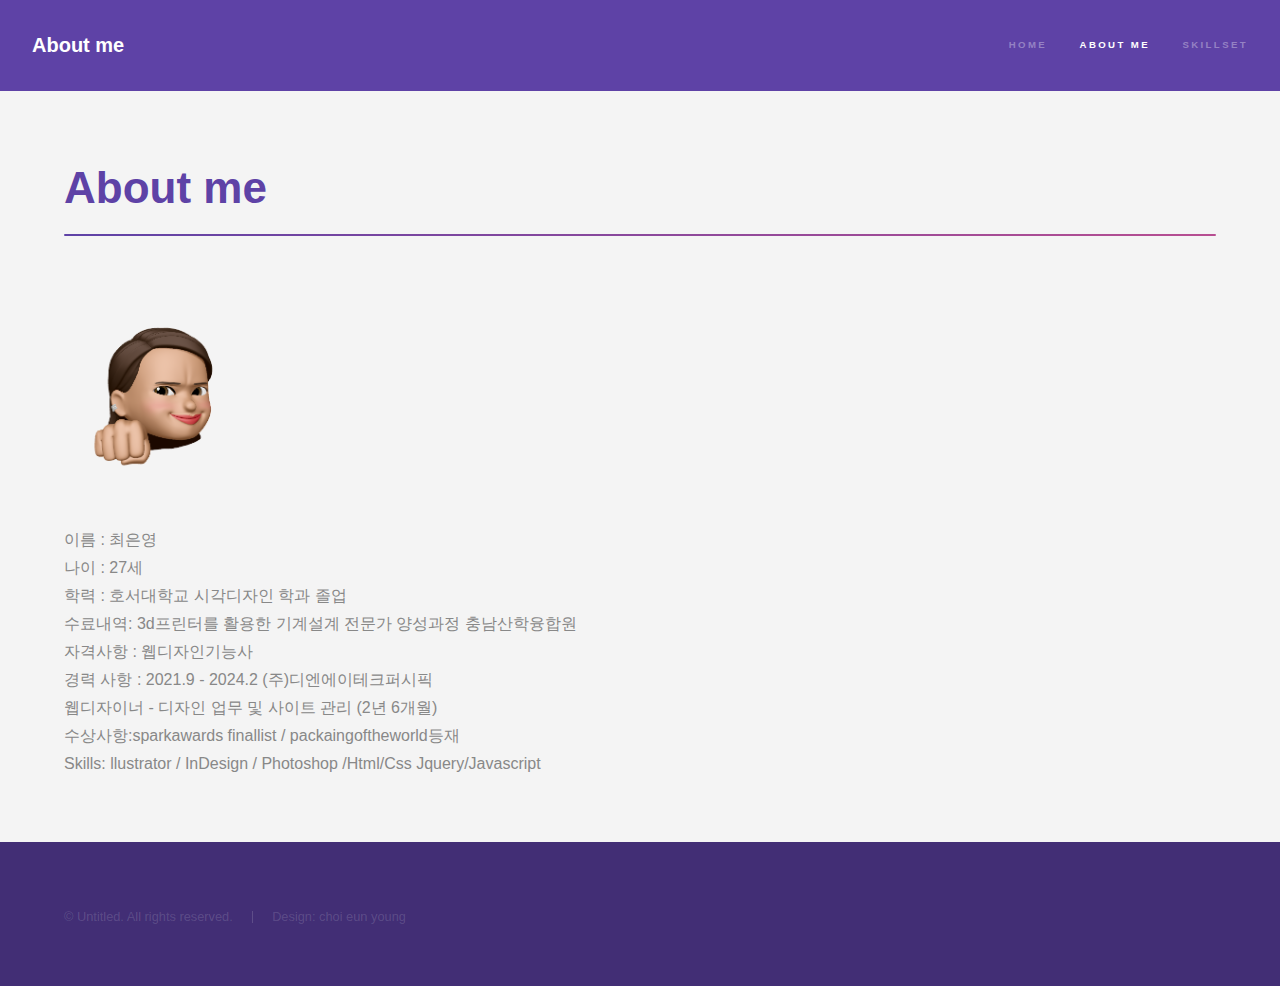
<file: generic.html>
<!DOCTYPE HTML>

<html>
	<head>
		<title>About me</title>
		<meta charset="utf-8" />
		<meta name="viewport" content="width=device-width, initial-scale=1, user-scalable=no" />
		<link rel="stylesheet" href="assets/css/main.css" />
		<noscript><link rel="stylesheet" href="assets/css/noscript.css" /></noscript>
	</head>
	<body class="is-preload">

		<!-- Header -->
			<header id="header">
				<a href="index.html" class="title">About me</a>
				<nav>
					<ul>
						<li><a href="index.html">Home</a></li>
						<li><a href="generic.html" class="active">About me</a></li>
						<li><a href="index.html#3">SkillSet</a></li>
					</ul>
				</nav>
			</header>

		<!-- Wrapper -->
			<div id="wrapper">

				<!-- Main -->
					<section id="main" class="wrapper">
						<div class="inner">
							<h1 class="major">About me</h1>
							<span class="image fit2"><img src="./images/img1.png" alt="" /></span>
							<p>
								이름 : 최은영 <br>
								나이 : 27세<br>
								학력 : 호서대학교 시각디자인 학과 졸업<br>
								수료내역: 3d프린터를 활용한 기계설계 전문가 양성과정 충남산학융합원 <br>
								자격사항 : 웹디자인기능사<br>
								경력 사항 : 2021.9 - 2024.2 (주)디엔에이테크퍼시픽<br>
								웹디자이너 - 디자인 업무 및 사이트 관리 (2년 6개월)<br>
								수상사항:sparkawards finallist / packaingoftheworld등재<br>
								Skills: llustrator / InDesign / Photoshop /Html/Css  Jquery/Javascript</p>
							
						</div>
					</section>





			</div>

		<!-- Footer -->
			<footer id="footer" class="wrapper alt">
				<div class="inner">
					<ul class="menu">
						<li>&copy; Untitled. All rights reserved.</li><li>Design: choi eun young</a></li>
					</ul>
				</div>
			</footer>

		<!-- Scripts -->
			<script src="assets/js/jquery.min.js"></script>
			<script src="assets/js/jquery.scrollex.min.js"></script>
			<script src="assets/js/jquery.scrolly.min.js"></script>
			<script src="assets/js/browser.min.js"></script>
			<script src="assets/js/breakpoints.min.js"></script>
			<script src="assets/js/util.js"></script>
			<script src="assets/js/main.js"></script>

	</body>
</html>
</file>
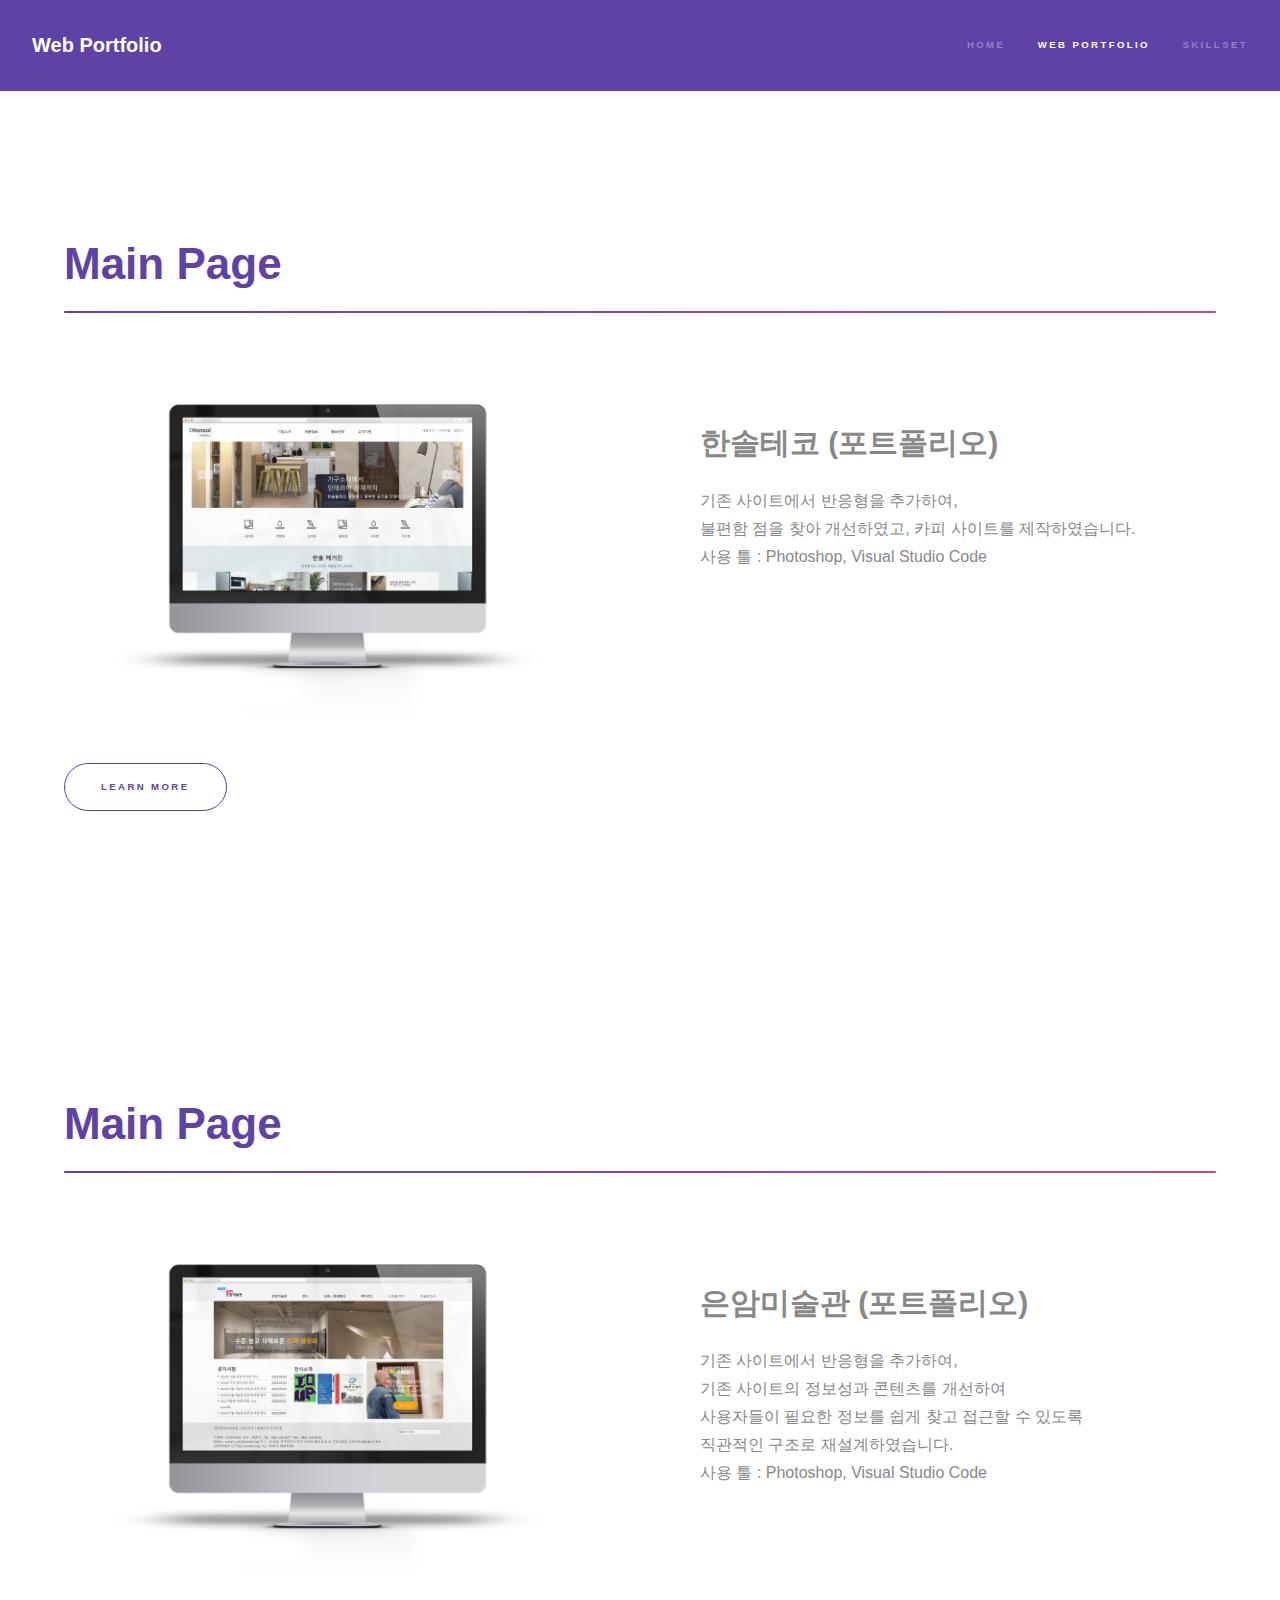
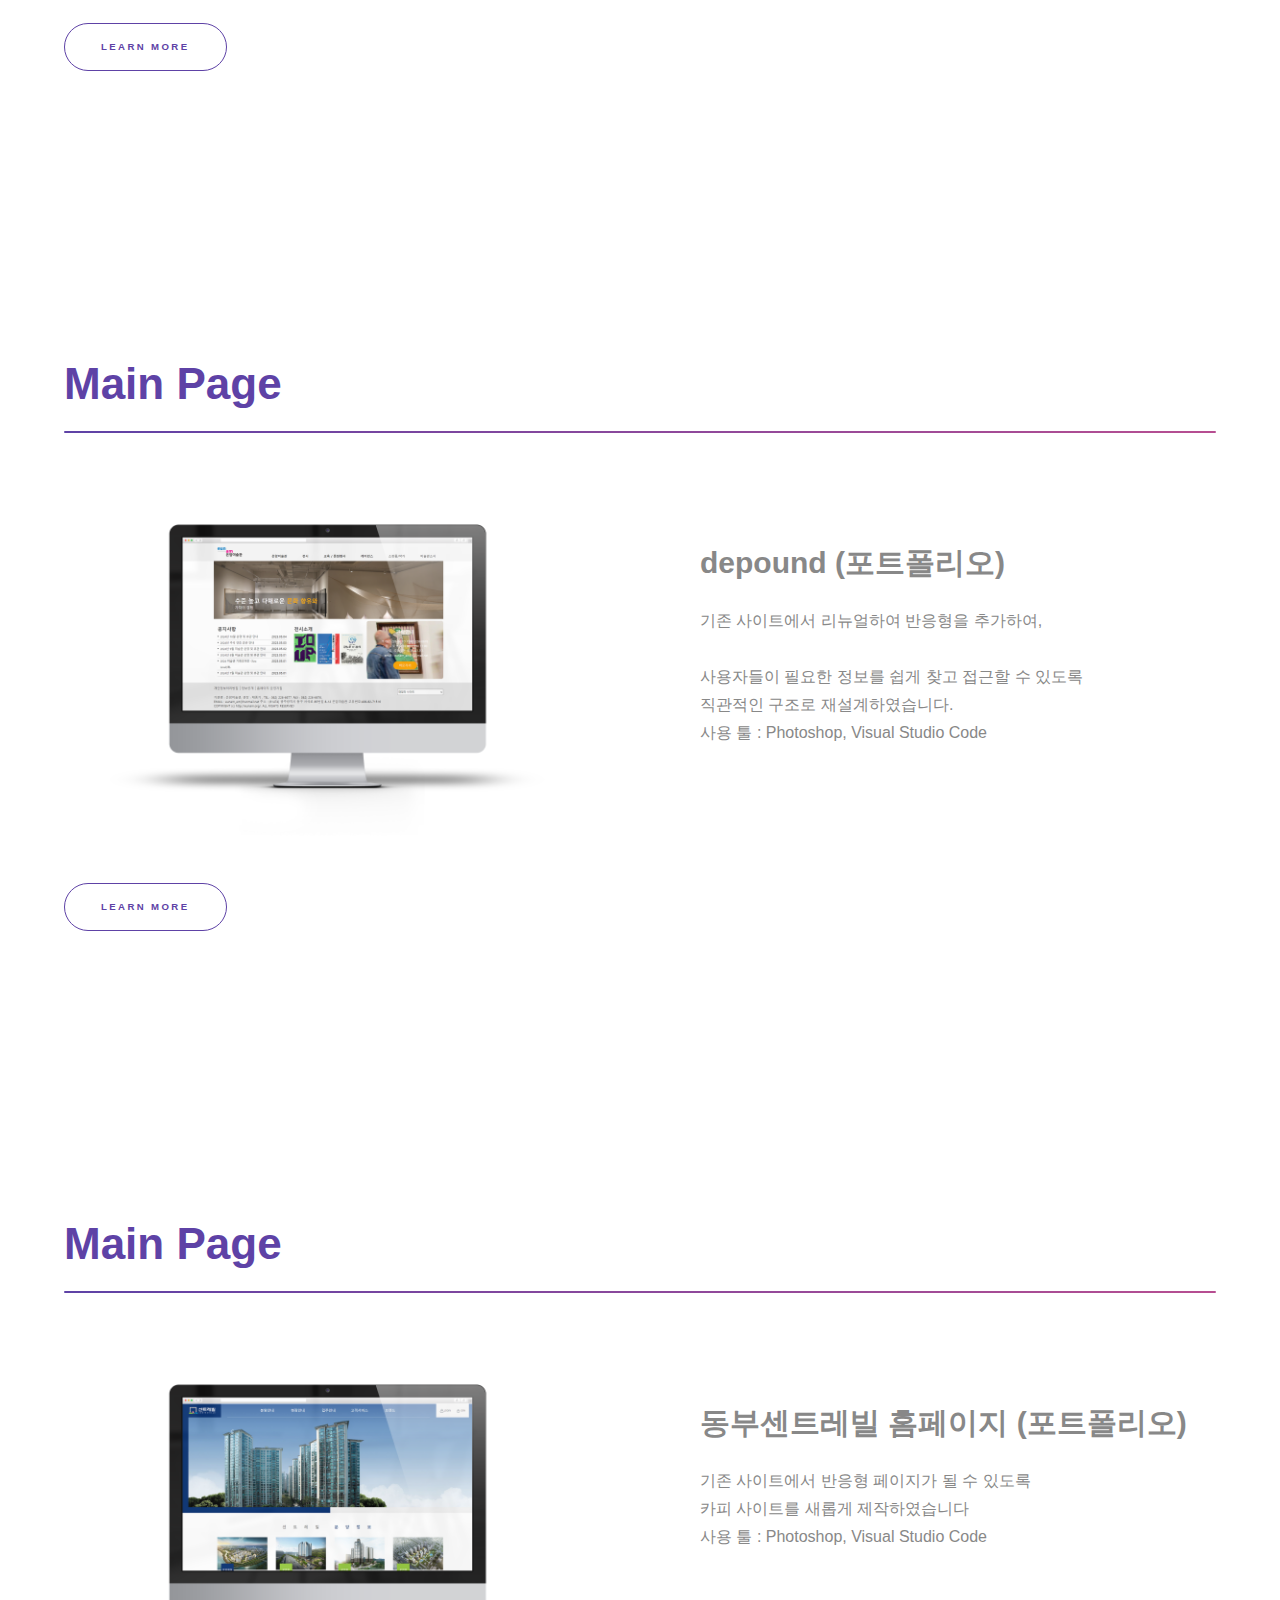
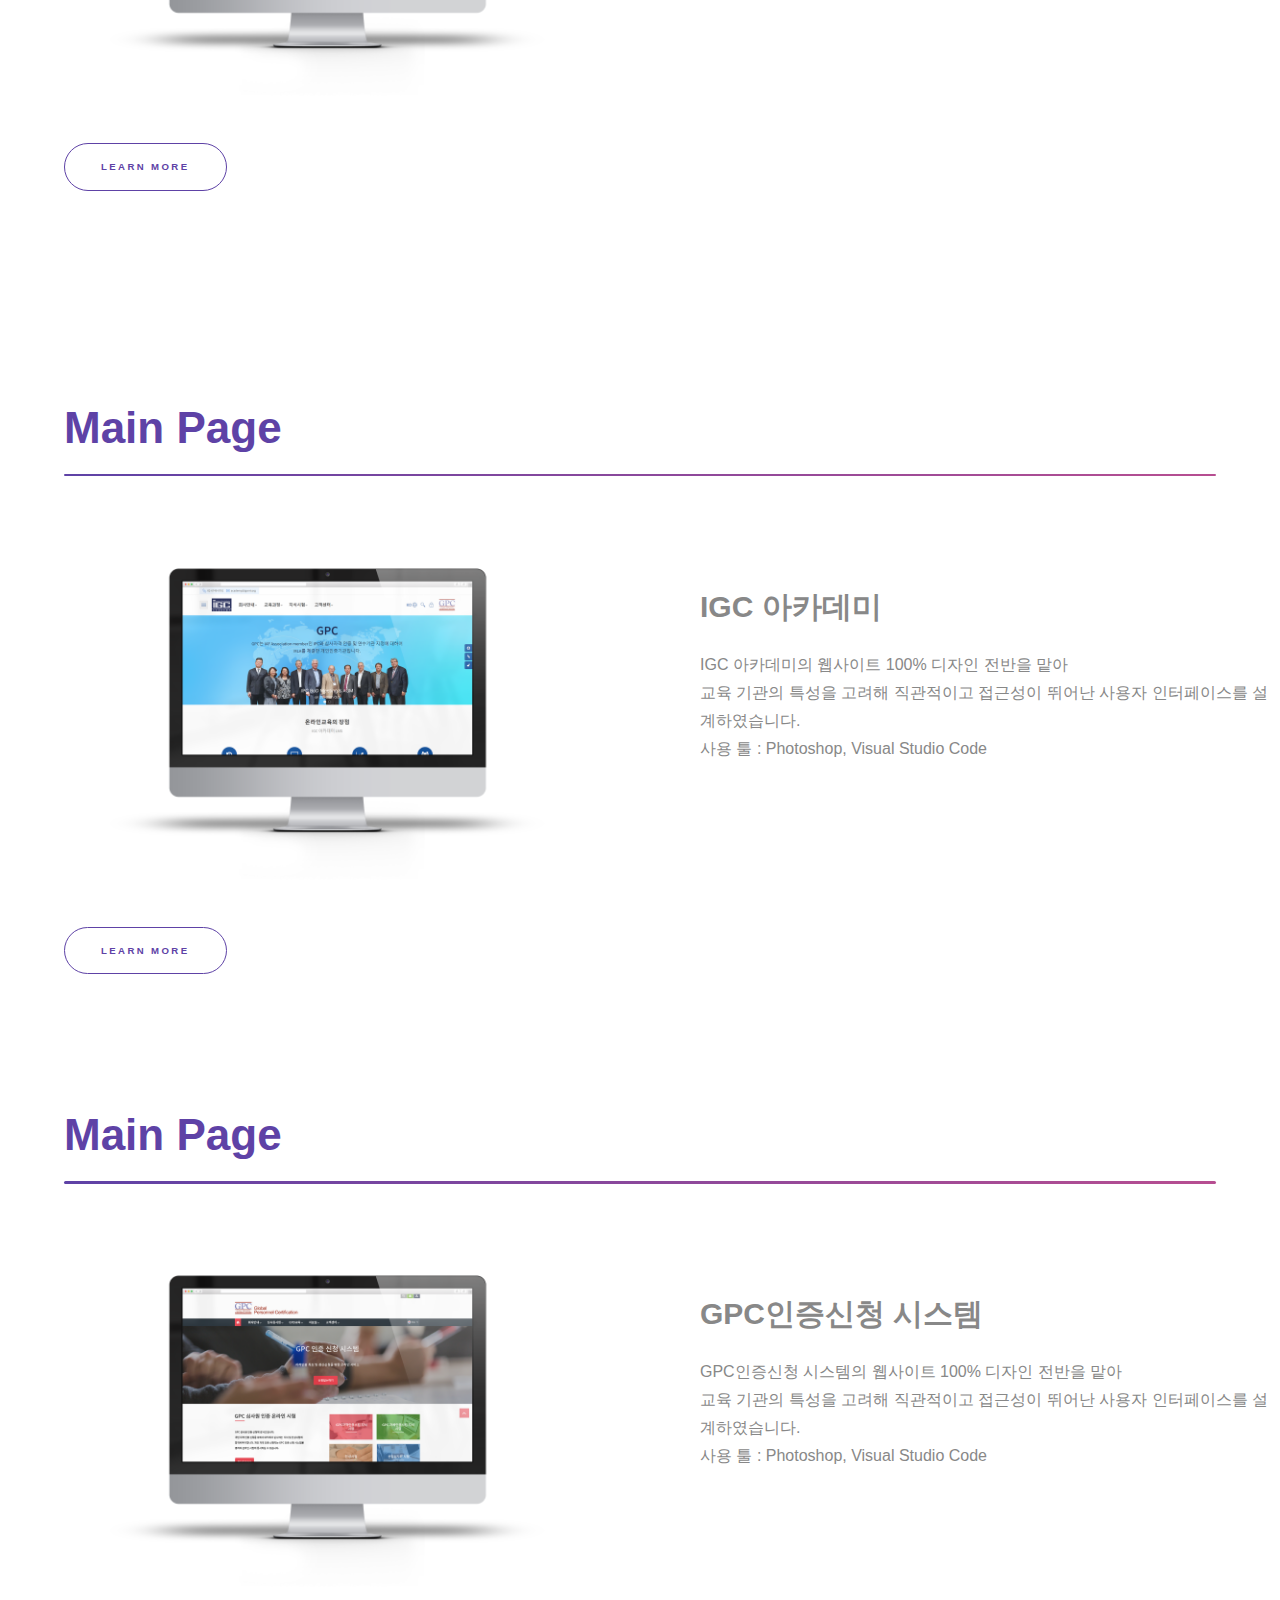
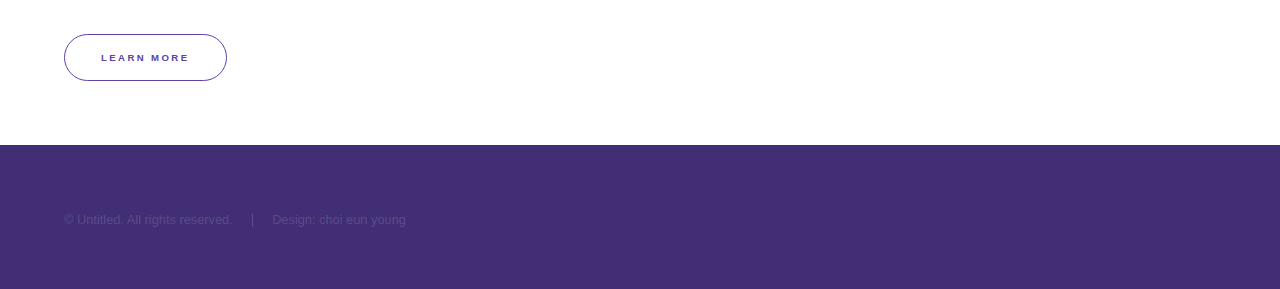
<file: potfolio.html>
<!DOCTYPE HTML>

<html>
	<head>
		<title>Web Portfolio</title>
		<meta charset="utf-8" />
		<meta name="viewport" content="width=device-width, initial-scale=1, user-scalable=no" />
		<link rel="stylesheet" href="assets/css/main.css" />
		<noscript><link rel="stylesheet" href="assets/css/noscript.css" /></noscript>
	</head>
	<body class="is-preload">

		<!-- Header -->
			<header id="header">
				<a href="index.html" class="title">Web Portfolio</a>
				<nav>
					<ul>
						<li><a href="index.html">Home</a></li>
						<li><a href="generic.html" class="active">Web Portfolio</a></li>
						<li><a href="elements.html">SkillSet</a></li>
					</ul>
				</nav>
			</header>

		<!-- Wrapper -->
			<div id="wrapper">

				<!-- Main -->
					<section id="main" class="wrapper style1 fullscreen fade-up">
						<div class="inner">
							<h1 class="major">Main Page</h1>
							<span class="image fit3"><img src="./images/hansol mockup .png" alt="" /></span>
							<p1>
								한솔테코 (포트폴리오)<br></p1>
							<p2>
								기존 사이트에서 반응형을 추가하여, <br>
								불편함 점을 찾아 개선하였고,
								카피 사이트를 제작하였습니다.<br>
					
								사용 툴 : Photoshop, Visual Studio Code</p2>
					
							<ul class="actions">
								<li><a href="./한솔데코 - 반응형 추가/index.html" class="button">Learn more</a></li>
							</ul>
						</div>
					</section>
					

					</div>

<!--  -->


		<!-- Sidebar -->


	<!-- Wrapper -->





			<!-- Intro -->
				<section id="main" class="wrapper style1 fullscreen fade-up">
					<div class="inner">
						<h1 class="major">Main Page</h1>
						<span class="image fit3"><img src="images/OSV6DU4.png" alt="" /></span>
						<p1>
							은암미술관 (포트폴리오)<br></p1>
						<p2>
							기존 사이트에서 반응형을 추가하여, <br>
							기존 사이트의 정보성과 콘텐츠를 개선하여 <br>
							사용자들이 필요한 정보를 쉽게 찾고 접근할 수 있도록 <br>
							직관적인 구조로 재설계하였습니다.<br>
				
							사용 툴 : Photoshop, Visual Studio Code</p2>
				
						<ul class="actions">
							<li><a href="./siteB/index.html" class="button">Learn more</a></li>
						</ul>
					</div>
				</section>


							<!-- Intro -->
							<section id="main" class="wrapper style1 fullscreen fade-up">
								<div class="inner">
									<h1 class="major">Main Page</h1>
									<span class="image fit3"><img src="images/OSV6DU4.png" alt="" /></span>
									<p1>
										depound (포트폴리오)<br></p1>
									<p2>
										기존 사이트에서 리뉴얼하여 반응형을 추가하여, <br>
										<br>
										사용자들이 필요한 정보를 쉽게 찾고 접근할 수 있도록 <br>
										직관적인 구조로 재설계하였습니다.<br>
							
										사용 툴 : Photoshop, Visual Studio Code</p2>
							
									<ul class="actions">
										<li><a href="./depand/index.html" class="button">Learn more</a></li>
									</ul>
								</div>
							</section>







			<!-- One -->
				<section id="one" class="wrapper style1 fullscreen fade-up">
					<div class="inner">
						<h1 class="major">Main Page</h1>
						<span class="image fit3"><img src="images/OSV6DU5.png" alt="" /></span>
						<p1>
							동부센트레빌 홈페이지  (포트폴리오)<br></p1>
						<p2>
							기존 사이트에서 반응형 페이지가 될 수 있도록<br>
							카피 사이트를 새롭게 제작하였습니다<br>
				
							사용 툴 : Photoshop, Visual Studio Code</p2>
				
						<ul class="actions">
							<li><a href="./siteC/index.html" class="button">Learn more</a></li>
						</ul>
					</div>
				</section>

			<!-- Two -->
				<section id="two" class="wrapper style3 fade-up">
					<div class="inner">
						<h1 class="major">Main Page</h1>
						<span class="image fit3"><img src="./images/OSV6DU1.png" alt="" /></span>
						<p1>
							IGC 아카데미<br></p1>
						<p2>
							IGC 아카데미의 웹사이트 100% 디자인 전반을 맡아 <br> 
							교육 기관의 특성을 고려해 직관적이고 접근성이 뛰어난 사용자 인터페이스를 설계하였습니다.<br>
				
							사용 툴 : Photoshop, Visual Studio Code</p2>
				
						<ul class="actions">
							<li><a href="https://igc.gpcacademy.org/?lang=ko" class="button">Learn more</a></li>
						</ul>
					</div>
				</section>

			<!-- Three -->
				<section id="three" class="wrapper style1 fade-up">
					<div class="inner">
						<h1 class="major">Main Page</h1>
						<span class="image fit3"><img src="./images/OSV6DU2.png" alt="" /></span>
						<p1>
							GPC인증신청 시스템<br></p1>
						<p2>
							GPC인증신청 시스템의 웹사이트 100% 디자인 전반을 맡아 <br> 
							교육 기관의 특성을 고려해 직관적이고 접근성이 뛰어난 사용자 인터페이스를 설계하였습니다.<br>
				
							사용 툴 : Photoshop, Visual Studio Code</p2>
				
						<ul class="actions">
							<li><a href="https://igc.gpcacademy.org/?lang=ko" class="button">Learn more</a></li>
						</ul>
					</div>
				</section>

		</div>










			

		<!-- Footer -->
			<footer id="footer" class="wrapper alt">
				<div class="inner">
					<ul class="menu">
						<li>&copy; Untitled. All rights reserved.</li><li>Design: choi eun young</a></li>
					</ul>
				</div>
			</footer>

		<!-- Scripts -->
			<script src="assets/js/jquery.min.js"></script>
			<script src="assets/js/jquery.scrollex.min.js"></script>
			<script src="assets/js/jquery.scrolly.min.js"></script>
			<script src="assets/js/browser.min.js"></script>
			<script src="assets/js/breakpoints.min.js"></script>
			<script src="assets/js/util.js"></script>
			<script src="assets/js/main.js"></script>

	</body>
</html>
</file>
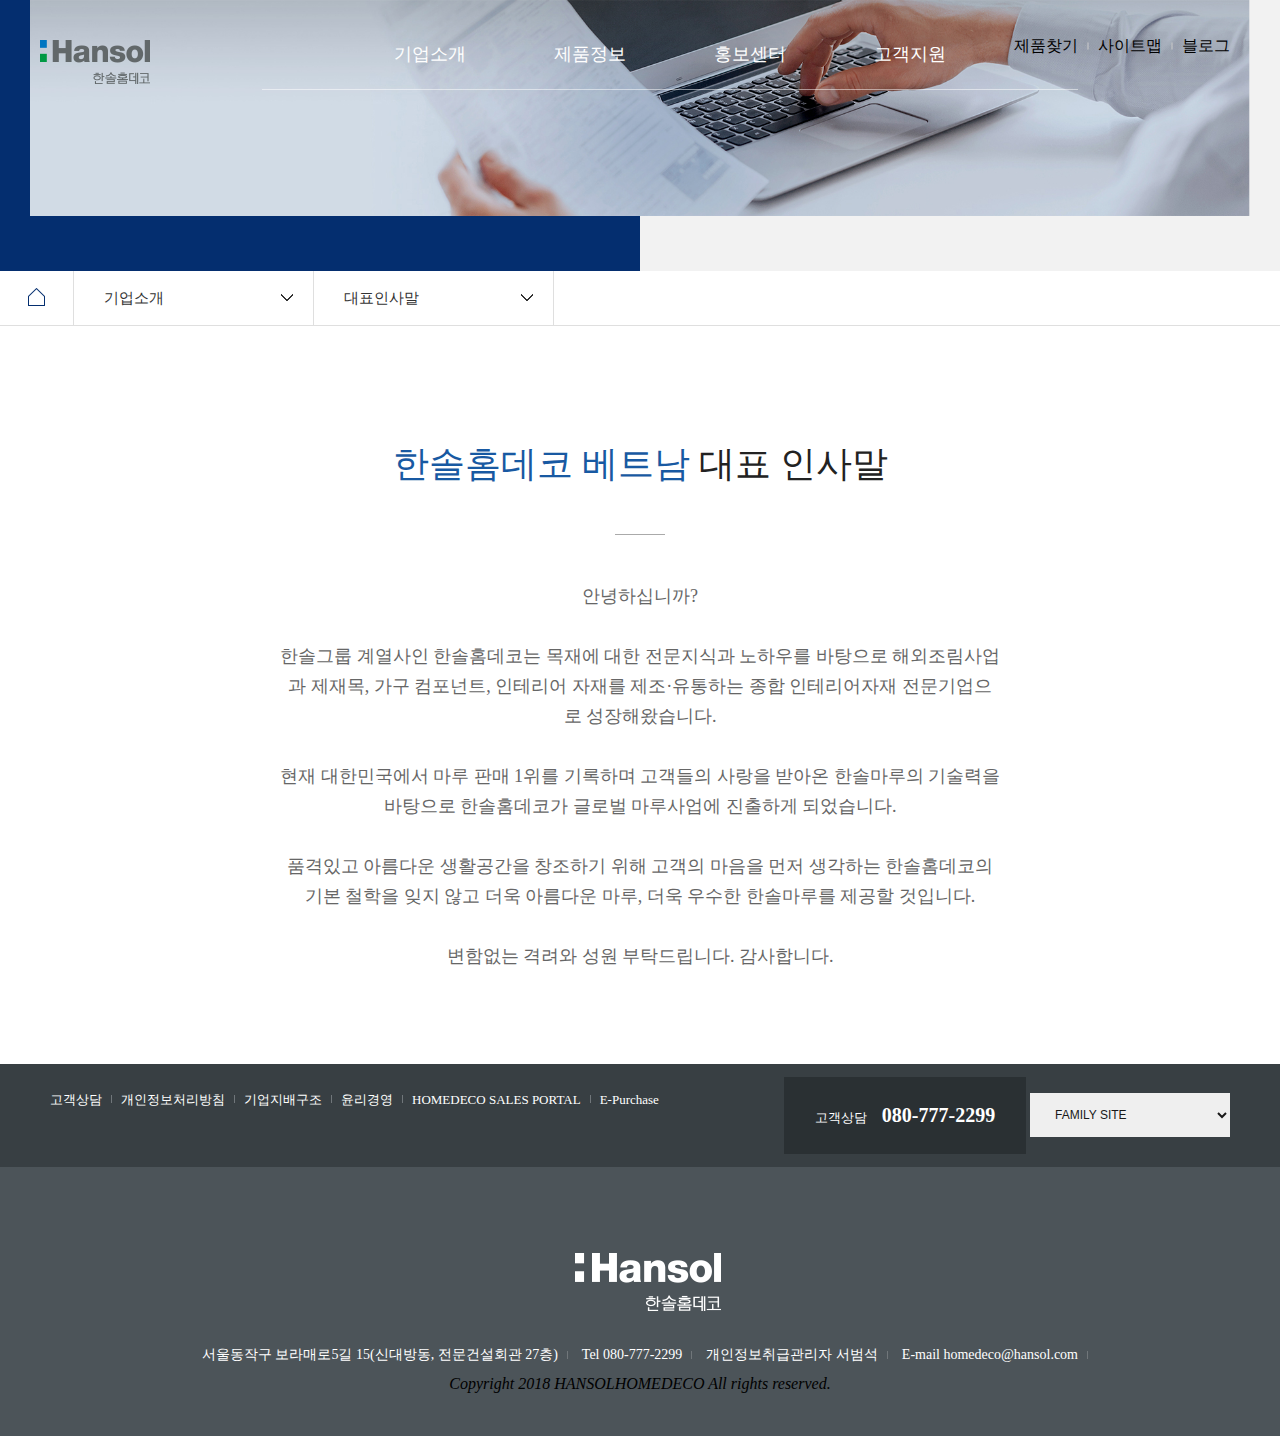
<file: 한솔데코sub/sub_index.html>
<!doctype html>
<html lang="ko">
<head>
<meta charset="utf-8">
<title>한솔홈데코</title>
<link rel="stylesheet" href="css/contetnts.css">
<link rel="stylesheet" href="css/footer.css">
<link rel="stylesheet" href="css/navstyle.css">
<link rel="stylesheet" href="css/reset.css">
</head>
<body>
	<a href="#contents" class="skip">본문바로가기</a>
	<header id="header">
		<h1><a href="/한솔데코 - 반응형 추가/index.html"><img src="./images/logo_hansol1567667505.png" alt="센트레빌"></a></h1>
		<h2 class="hide">대메뉴</h2>
		<div id="lnb">
			<nav>
				<ul>
					<li><a href="">기업소개</a>
						<ul>
							<li><a href="">한솔그룹</a></li>
							<li><a href="">한솔홈데코</a></li>
							<li><a href="">대표 인사말</a></li>
							<li><a href="">네트워크</a></li>
						</ul>
					</li>
					<li><a href="">제품정보</a>
						<ul>
							<li><a href="">강화마루</a></li>
							<li><a href="">SB마루</a></li>
							<li><a href="">강마루</a></li>
							<li><a href="">부자재</a></li>
						</ul>
					</li>
	
					<li><a href="">홍보센터</a>
						<ul>
							<li><a href="">특판실적</a></li>
							<li><a href="">드라마실적</a></li>
							<li><a href="">테마갤러리</a></li>
							<li><a href="">시공갤러리</a></li>
						</ul>
					</li>
	
					<li><a href="">고객지원</a>
						<ul>
							<li><a href="">고객상담문의</a></li>
							<li><a href="">FAQ</a></li>
							<li><a href="">자료실</a></li>
						</ul>
					</li>
	
	
				</ul>
			</nav>
			<div></div>
		</div>
        <h2 class="hide">관련서비스</h2>
        <nav class="spot">
            <ul>
                <li><a href="#a">제품찾기</a></li>
                <li><a href="#a">사이트맵</a></li>
                <li><a href="#a">블로그</a></li>
            </ul>
        </nav>
		<div class="visual"><img src="images/sub_visual_membership_1920.jpg" alt=""></div>
	</header>
	<main>
		<div class="bread_crumbs">
			<div>
				<a href="#a">홈</a>
				<div>
					<a href="#a">기업소개</a>
					<ul>
					<li><a href="#a">기업소개</a></li>
					<li><a href="#a">재품정보</a></li>
					<li><a href="#a">홍보센터</a></li>
					<li><a href="#a">고객지원</a></li>
					</ul>
				</div>
				<div>
					<a href="#a">대표인사말</a>
					<ul>
					<li><a href="#a">대표인사말</a></li>
					<li><a href="#a">한솔그룹</a></li>
					<li><a href="#a">한솔홈데코</a></li>
					<li><a href="#a">네크워크</a></li>
					</ul>
				</div>
				<!-- <div>
					<a href="#a">본인인증</a>
					<ul>
					<li><a href="#a">본인인증</a></li>
					<li><a href="#a">약관동의</a></li>
					</ul>
				</div> -->
			</div>
		</div>
<!-- 본문 -->
		<div class="contents">
			<div class="h2"><span>한솔홈데코 베트남 </span>대표 인사말</div>

			<p>안녕하십니까?
				<br><br>
				한솔그룹 계열사인 한솔홈데코는 목재에 대한 전문지식과 노하우를 바탕으로
				해외조림사업과 제재목, 가구 컴포넌트, 인테리어 자재를 제조·유통하는
				종합 인테리어자재 전문기업으로 성장해왔습니다.
				
				<br><br>

				
				현재 대한민국에서 마루 판매 1위를 기록하며 고객들의 사랑을 받아온
				한솔마루의 기술력을 바탕으로 한솔홈데코가 글로벌 마루사업에 진출하게 되었습니다.

				<br><br>
				품격있고 아름다운 생활공간을 창조하기 위해 고객의 마음을 먼저 생각하는
				한솔홈데코의 기본 철학을 잊지 않고
				더욱 아름다운 마루, 더욱 우수한 한솔마루를 제공할 것입니다.

				<br><br>
				변함없는 격려와 성원 부탁드립니다. 감사합니다.				</p>
				<br><br>
		</div>

	</main>
	<footer>
		<div class="top">
			<div class="clear">
				<ul>
				<li><a href="#a">고객상담</a></li>
				<li><a href="#a">개인정보처리방침</a></li>
				<li><a href="#a">기업지배구조</a></li>
				<li><a href="#a">윤리경영</a></li>
				<li><a href="#a">HOMEDECO SALES PORTAL</a></li>
				<li><a href="#a">E-Purchase</a></li>
				</ul>
				<div>
					<p>고객상담<strong>080-777-2299</strong></p>
					<select>
					<option>FAMILY SITE</option>
					</select>
				</div>
			</div>
		</div>
		<div class="btm">
			<p>한솔홈데코 <img src="./images/logo_foot1567724563.png" alt=""></p>
			<ul>
			<li>서울동작구 보라매로5길 15(신대방동, 전문건설회관 27층)</li>
			<li>Tel 080-777-2299</li>
			<li>개인정보취급관리자 서범석</li>
			<li>E-mail homedeco@hansol.com</li>
			</ul>
			<address>Copyright 2018 HANSOLHOMEDECO All rights reserved.</address>
		</div>
	</footer>

	<script src="js/jquery-3.7.1.js"></script>
    <script src="./js/common.js"></script>
</body>
</html>
</file>
<file: assets/css/noscript.css>
/*
	Hyperspace by HTML5 UP
	html5up.net | @ajlkn
	Free for personal and commercial use under the CCA 3.0 license (html5up.net/license)
*/

/* Spotlights */

	.spotlights > section > .image:before {
		opacity: 0 !important;
	}

	.spotlights > section > .content > .inner {
		-moz-transform: none !important;
		-webkit-transform: none !important;
		-ms-transform: none !important;
		transform: none !important;
		opacity: 1 !important;
	}

/* Wrapper */

	.wrapper > .inner {
		opacity: 1 !important;
		-moz-transform: none !important;
		-webkit-transform: none !important;
		-ms-transform: none !important;
		transform: none !important;
	}

/* Sidebar */

	#sidebar > .inner {
		opacity: 1 !important;
	}

	#sidebar nav > ul > li {
		-moz-transform: none !important;
		-webkit-transform: none !important;
		-ms-transform: none !important;
		transform: none !important;
		opacity: 1 !important;
	}
</file>
<file: 한솔데코sub/css/contetnts.css>
<<<<<<< HEAD
@charset "utf-8";

.bread_crumbs { display: block; margin-top: 1px; 

}

.bread_crumbs > div:after {content: ""; display: block; clear: both;}
.bread_crumbs > div {border-bottom:1px solid #dfdfdf;   border-top:0px solid #dfdfdf; background: #ffffff;}
.bread_crumbs > div >* { float: left;}
.bread_crumbs > div > a { display: block; width: 73px; height: 54px; text-align: center; 
    line-height: 54px; font-size: 0;
}
.bread_crumbs > div > a:before { content:""; display: inline-block; position: relative; top:8px; width: 17px; height: 18px; background: url(../images/icon.png) no-repeat -238px -5px;}
.bread_crumbs div > div { position: relative; border-left: 1px solid #dfdfdf;}
.bread_crumbs div > div:hover ul { display: block;}
.bread_crumbs div > div:last-child { border-right: 1px solid #dfdfdf;}
.bread_crumbs div > div > a { display: block; width: 239px; height: 54px; font-size: 15px; color:#333; text-indent: 30px; background: url(../images/bu_arrow.png) no-repeat right 20px center; line-height: 54px;}
.bread_crumbs ul { display: none; position: absolute; z-index: 10; left: -1px; width:241px; box-sizing: border-box; border:1px solid #dfdfdf; padding: 10px 0; background: #fff;}
.bread_crumbs ul a { display: block; height:35px; text-indent: 26px; line-height: 35px;  font-size: 15px; color:#333; }
.bread_crumbs ul a:hover { color:#042e9d}

/* 내용 */
.contents{
    width: 96%;  max-width: 721px;
        margin: 58px auto 0;
        padding: 7px 43px;
}
.h2{
        max-width: 721px;
        margin: 58px auto 0;
        padding: 7px 43px;
    }

    .h2 span{
        color: #1859a2;
    }   


    

p{

    
    padding: 16px 0;
    color: #1d242b;
    font-size: 17px;
    font-family: 'Nanum Myeongjo', serif;
    line-height: 33px;
        
    }
    p{

    
        padding: 16px 0;
            color: #1d242b;
            font-size: 17px;
            font-family: 'Nanum Myeongjo', serif;
            line-height: 50px;
            line-height: 30px;
    
            
        }
=======
@charset "utf-8";

.bread_crumbs { display: block; margin-top: 1px; 

}

.bread_crumbs > div:after {content: ""; display: block; clear: both;}
.bread_crumbs > div {border-bottom:1px solid #dfdfdf;   border-top:0px solid #dfdfdf; background: #ffffff;}
.bread_crumbs > div >* { float: left;}
.bread_crumbs > div > a { display: block; width: 73px; height: 54px; text-align: center; 
    line-height: 54px; font-size: 0;
}
.bread_crumbs > div > a:before { content:""; display: inline-block; position: relative; top:8px; width: 17px; height: 18px; background: url(../images/icon.png) no-repeat -238px -5px;}
.bread_crumbs div > div { position: relative; border-left: 1px solid #dfdfdf;}
.bread_crumbs div > div:hover ul { display: block;}
.bread_crumbs div > div:last-child { border-right: 1px solid #dfdfdf;}
.bread_crumbs div > div > a { display: block; width: 239px; height: 54px; font-size: 15px; color:#333; text-indent: 30px; background: url(../images/bu_arrow.png) no-repeat right 20px center; line-height: 54px;}
.bread_crumbs ul { display: none; position: absolute; z-index: 10; left: -1px; width:241px; box-sizing: border-box; border:1px solid #dfdfdf; padding: 10px 0; background: #fff;}
.bread_crumbs ul a { display: block; height:35px; text-indent: 26px; line-height: 35px;  font-size: 15px; color:#333; }
.bread_crumbs ul a:hover { color:#042e9d}

/* 내용 */
.contents{
    width: 96%;  max-width: 721px;
        margin: 58px auto 0;
        padding: 7px 43px;
}
.h2{
        max-width: 721px;
        margin: 58px auto 0;
        padding: 7px 43px;
    }

    .h2 span{
        color: #1859a2;
    }   


    

p{

    
    padding: 16px 0;
    color: #1d242b;
    font-size: 17px;
    font-family: 'Nanum Myeongjo', serif;
    line-height: 33px;
        
    }
    p{

    
        padding: 16px 0;
            color: #1d242b;
            font-size: 17px;
            font-family: 'Nanum Myeongjo', serif;
            line-height: 50px;
            line-height: 30px;
    
            
        }
>>>>>>> cbf27aaaf81eb10e123c7a08ed3afe6f81d49fd0
</file>
<file: 한솔데코sub/css/footer.css>
<<<<<<< HEAD
@charset "UTF-8";

* {
    font-family: notokr;
}



/********************* footer *********************/
footer .top {
    text-align: center;
    background: #383f43;
    color: #fff;
}

footer .top>div {
    width: 1180px;
    margin: 0 auto;
    padding: 13px 0;
}

footer .top>div ul {
    float: left;
}

/* 라인그리기 */
footer .top>div ul li:after {
    content: "";
    position: absolute;
    right: 9px;
    top: 50%;
    margin-top: -4px;
    width: 1px;
    height: 8px;
    background: #70767a;
}

/* 라인그리기 */
footer .top>div ul li:last-child:after {
    display: none;
}

footer .top>div ul li {
    position: relative;
    float: left;
    padding: 0 19px 0 0;
}

footer .top>div ul li a {
    color: #fff;
    font-size: 13px;
    line-height: 45px;

}

footer .top>div div {
    float: right;
}


footer .top>div div p {
    display: inline-block;
    width: 242px;
    height: 45px;
    background: #2a3033;
    color: #fff;
    text-align: center;
    line-height: 45px;
    font-size: 13px;
}

footer .top>div div p strong {
    padding: 0 0 0 15px;
    font-size: 20px;
}

footer .top>div div select {
    padding: 0 0 0 21px;
    width: 200px;
    height: 44px;
    color: #191919;
    font-size: 12px;
    box-sizing:
        border-box;
    border: none;
    vertical-align: 3px;
}


footer .btm {
    padding: 40px 0 44px;
    background: #4c5459;
    text-align: center;
}

footer .btm p {
    display: inline-block;
    background: url(/images/) no-repeat 0 0;
    vertical-align: top;
    color: transparent;
    margin-bottom: 25px;
    width: 130px;
    height: 50px;
    background-position: -150px 0;
}


footer .btm ul {
    padding: 32px 0 14px;
}

footer .btm li {
    display: inline-block;
    position: relative;
    padding: 0 10px;
    color: #fff;
    font-size: 14px;
}

footer .btm li:after {
    content: "";
    position: absolute;
    right: 0;
    top: 50%;
    margin-top: -4px;
    width: 1px;
    height: 8px;
    background: #70767a;
}

=======
@charset "UTF-8";

* {
    font-family: notokr;
}



/********************* footer *********************/
footer .top {
    text-align: center;
    background: #383f43;
    color: #fff;
}

footer .top>div {
    width: 1180px;
    margin: 0 auto;
    padding: 13px 0;
}

footer .top>div ul {
    float: left;
}

/* 라인그리기 */
footer .top>div ul li:after {
    content: "";
    position: absolute;
    right: 9px;
    top: 50%;
    margin-top: -4px;
    width: 1px;
    height: 8px;
    background: #70767a;
}

/* 라인그리기 */
footer .top>div ul li:last-child:after {
    display: none;
}

footer .top>div ul li {
    position: relative;
    float: left;
    padding: 0 19px 0 0;
}

footer .top>div ul li a {
    color: #fff;
    font-size: 13px;
    line-height: 45px;

}

footer .top>div div {
    float: right;
}


footer .top>div div p {
    display: inline-block;
    width: 242px;
    height: 45px;
    background: #2a3033;
    color: #fff;
    text-align: center;
    line-height: 45px;
    font-size: 13px;
}

footer .top>div div p strong {
    padding: 0 0 0 15px;
    font-size: 20px;
}

footer .top>div div select {
    padding: 0 0 0 21px;
    width: 200px;
    height: 44px;
    color: #191919;
    font-size: 12px;
    box-sizing:
        border-box;
    border: none;
    vertical-align: 3px;
}


footer .btm {
    padding: 40px 0 44px;
    background: #4c5459;
    text-align: center;
}

footer .btm p {
    display: inline-block;
    background: url(/images/) no-repeat 0 0;
    vertical-align: top;
    color: transparent;
    margin-bottom: 25px;
    width: 130px;
    height: 50px;
    background-position: -150px 0;
}


footer .btm ul {
    padding: 32px 0 14px;
}

footer .btm li {
    display: inline-block;
    position: relative;
    padding: 0 10px;
    color: #fff;
    font-size: 14px;
}

footer .btm li:after {
    content: "";
    position: absolute;
    right: 0;
    top: 50%;
    margin-top: -4px;
    width: 1px;
    height: 8px;
    background: #70767a;
}

>>>>>>> cbf27aaaf81eb10e123c7a08ed3afe6f81d49fd0
footer .btm address { font-size: 14px; color:#fff;}
</file>
<file: 한솔데코sub/css/navstyle.css>
<<<<<<< HEAD
@charset "utf-8";

/* index */
header.index { padding: 0 30px 30px;}



header { padding: 0 30px 55px; background: linear-gradient(to right, #042e6f, #042e6f 50%, #f2f2f2 50%, #f2f2f2);}
header .visual img { width: 100%; display: block;}
header h1 { position: absolute; left:40px; top: 40px; z-index: 31;}
header > ul { display: flex; position: absolute; right: 30px; top: 0; z-index: 30; width: 70px; background: #f2f2f2;}
header > ul li { flex: 1; padding: 0 0 0 18px; line-height: 70px; }
header > ul li a:before { content: ""; display: inline-block; width:23px; height:23px; background: url(../images/icon.png) no-repeat; vertical-align: middle;}
header > ul li:first-child a:before { background-position: 0 0;}
header > ul li:last-child a:before { background-position:-23px 0;}
header #lnb { position: absolute; left: 30px; top: 20px; z-index: 30; padding: 0 232px; width: 100%; box-sizing: border-box;}
header #lnb nav { position: relative; z-index: 30; border-bottom: 1px solid rgba(255,255,255,.5); text-align: center; font-size: 0;}
header #lnb nav > ul:hover { overflow: visible;}

header #lnb nav + div { position: absolute; left: 10; top: -50; z-index: 29; padding: 0 30px; width: 300px; height:10px;  opacity: 0;}
header #lnb nav:hover + div { height: 10px; opacity: 1;}
header #lnb nav > ul > li { display: inline-block; position: relative;}
header #lnb nav > ul > li > a { display: block; position: relative; width: 160px; height: 69px; font-size: 18px; color:#fff; line-height: 69px;}

header #lnb nav > ul > li > a:hover{
    font-weight: bold;
}

header #lnb nav > ul ul {   
    display: none; 
    position: absolute;
    left: 0;
    top: 100%;
    width: 100%;
    height: 170px;
    background: #01588ea9;
    z-index: 1;}

    header #lnb ul ul a{
        display: block;
        height: 40px;
        text-align: center;
        line-height: 40px;
        color: #fff;
    }
    
header #lnb nav > ul:hover ul { opacity: 1;}

header #lnb nav > ul ul li { line-height: 30px;}
header #lnb nav > ul ul a { position: relative;font-size: 14px; color:#fff; transition: all 0.5s;}
header #lnb nav > ul ul a:hover { color:#ffffff; }
header #lnb nav > ul ul a:after { content: ""; position: absolute; left:50%; bottom: -7px; width:0; height: 2px; background: #ffffff; transition: all 0.5s;}
header #lnb nav > ul ul a:hover:after  { left: 0; width: 100%;}




.contents { width: 1180px; margin: 0 auto;}
.h2 { position: relative; padding: 55px 0 53px; font-size: 36px; color:#222; line-height: 100%; text-align: center; font-weight: normal;}
.h2:after { content: ""; position: absolute; left: 50%; bottom: 0; width: 50px; height: 1px; background: #aaa; transform: translateX(-50%);}
.h2 + p { padding:46px 0 54px; font-size: 18px; color:#666; text-align: center; line-height: 30px;}
.h3 { margin: 50px 0 20px; font-size:18px; color:#222; font-weight: normal;}
.h3:before { content: ""; display: inline-block; margin: 0 8px 0 0; width: 4px; height: 4px; background: #ffffff; vertical-align:5px;}
.noti { font-size: 14px; color:#888;}
.noti:before { content: ""; display: inline-block; margin: 0 3px 0 0; width: 15px; height: 15px; background: url("../images/icon.png") no-repeat -336px -5px; vertical-align: -3px;}


/* header .spot  */

header .spot {
    position: absolute;
    right: 50px;
    top: 5px;
}

header .spot li{
    position: relative;
    float: left;
}

header .spot li::after{
    content: "";
    position: absolute;
    left: 0;
    top: 50%;
    width: 1px;
    height: 7px;
    background: #ccc;
    transform: translate(-50% , -50%);
}

header .spot li:first-child::after{
    display: none;
}


header .spot li a{
    display: block;
    height: 81px;
    padding: 0 10px;
    line-height: 81px;
}

header .spot li:last-child a{
    padding-right: 0;
}







=======
@charset "utf-8";

/* index */
header.index { padding: 0 30px 30px;}



header { padding: 0 30px 55px; background: linear-gradient(to right, #042e6f, #042e6f 50%, #f2f2f2 50%, #f2f2f2);}
header .visual img { width: 100%; display: block;}
header h1 { position: absolute; left:40px; top: 40px; z-index: 31;}
header > ul { display: flex; position: absolute; right: 30px; top: 0; z-index: 30; width: 70px; background: #f2f2f2;}
header > ul li { flex: 1; padding: 0 0 0 18px; line-height: 70px; }
header > ul li a:before { content: ""; display: inline-block; width:23px; height:23px; background: url(../images/icon.png) no-repeat; vertical-align: middle;}
header > ul li:first-child a:before { background-position: 0 0;}
header > ul li:last-child a:before { background-position:-23px 0;}
header #lnb { position: absolute; left: 30px; top: 20px; z-index: 30; padding: 0 232px; width: 100%; box-sizing: border-box;}
header #lnb nav { position: relative; z-index: 30; border-bottom: 1px solid rgba(255,255,255,.5); text-align: center; font-size: 0;}
header #lnb nav > ul:hover { overflow: visible;}

header #lnb nav + div { position: absolute; left: 10; top: -50; z-index: 29; padding: 0 30px; width: 300px; height:10px;  opacity: 0;}
header #lnb nav:hover + div { height: 10px; opacity: 1;}
header #lnb nav > ul > li { display: inline-block; position: relative;}
header #lnb nav > ul > li > a { display: block; position: relative; width: 160px; height: 69px; font-size: 18px; color:#fff; line-height: 69px;}

header #lnb nav > ul > li > a:hover{
    font-weight: bold;
}

header #lnb nav > ul ul {   
    display: none; 
    position: absolute;
    left: 0;
    top: 100%;
    width: 100%;
    height: 170px;
    background: #01588ea9;
    z-index: 1;}

    header #lnb ul ul a{
        display: block;
        height: 40px;
        text-align: center;
        line-height: 40px;
        color: #fff;
    }
    
header #lnb nav > ul:hover ul { opacity: 1;}

header #lnb nav > ul ul li { line-height: 30px;}
header #lnb nav > ul ul a { position: relative;font-size: 14px; color:#fff; transition: all 0.5s;}
header #lnb nav > ul ul a:hover { color:#ffffff; }
header #lnb nav > ul ul a:after { content: ""; position: absolute; left:50%; bottom: -7px; width:0; height: 2px; background: #ffffff; transition: all 0.5s;}
header #lnb nav > ul ul a:hover:after  { left: 0; width: 100%;}




.contents { width: 1180px; margin: 0 auto;}
.h2 { position: relative; padding: 55px 0 53px; font-size: 36px; color:#222; line-height: 100%; text-align: center; font-weight: normal;}
.h2:after { content: ""; position: absolute; left: 50%; bottom: 0; width: 50px; height: 1px; background: #aaa; transform: translateX(-50%);}
.h2 + p { padding:46px 0 54px; font-size: 18px; color:#666; text-align: center; line-height: 30px;}
.h3 { margin: 50px 0 20px; font-size:18px; color:#222; font-weight: normal;}
.h3:before { content: ""; display: inline-block; margin: 0 8px 0 0; width: 4px; height: 4px; background: #ffffff; vertical-align:5px;}
.noti { font-size: 14px; color:#888;}
.noti:before { content: ""; display: inline-block; margin: 0 3px 0 0; width: 15px; height: 15px; background: url("../images/icon.png") no-repeat -336px -5px; vertical-align: -3px;}


/* header .spot  */

header .spot {
    position: absolute;
    right: 50px;
    top: 5px;
}

header .spot li{
    position: relative;
    float: left;
}

header .spot li::after{
    content: "";
    position: absolute;
    left: 0;
    top: 50%;
    width: 1px;
    height: 7px;
    background: #ccc;
    transform: translate(-50% , -50%);
}

header .spot li:first-child::after{
    display: none;
}


header .spot li a{
    display: block;
    height: 81px;
    padding: 0 10px;
    line-height: 81px;
}

header .spot li:last-child a{
    padding-right: 0;
}







>>>>>>> cbf27aaaf81eb10e123c7a08ed3afe6f81d49fd0
</file>
<file: assets/css/main.css>
@import url(fontawesome-all.min.css);

/*
	Hyperspace by HTML5 UP
	html5up.net | @ajlkn
	Free for personal and commercial use under the CCA 3.0 license (html5up.net/license)
*/

html, body, div, span, applet, object,
iframe, h1, h2, h3, h4, h5, h6, p, blockquote,
pre, a, abbr, acronym, address, big, cite,
code, del, dfn, em, img, ins, kbd, q, s, samp,
small, strike, strong, sub, sup, tt, var, b,
u, i, center, dl, dt, dd, ol, ul, li, fieldset,
form, label, legend, table, caption, tbody,
tfoot, thead, tr, th, td, article, aside,
canvas, details, embed, figure, figcaption,
footer, header, hgroup, menu, nav, output, ruby,
section, summary, time, mark, audio, video {
	margin: 0;
	padding: 0;
	border: 0;
	font-size: 100%;
	font: inherit;
	vertical-align: baseline;}

article, aside, details, figcaption, figure,
footer, header, hgroup, menu, nav, section {
	display: block;}

body {
	line-height: 1;
}

ol, ul {
	list-style: none;
}

blockquote, q {
	quotes: none;
}

	blockquote:before, blockquote:after, q:before, q:after {
		content: '';
		content: none;
	}

table {
	border-collapse: collapse;
	border-spacing: 0;
}

body {
	-webkit-text-size-adjust: none;
}

mark {
	background-color: transparent;
	color: inherit;
}

input::-moz-focus-inner {
	border: 0;
	padding: 0;
}

input, select, textarea {
	-moz-appearance: none;
	-webkit-appearance: none;
	-ms-appearance: none;
	appearance: none;
}

/* Basic */

	@-ms-viewport {
		width: device-width;
	}

	body {
		-ms-overflow-style: scrollbar;
	}

	@media screen and (max-width: 480px) {

		html, body {
			min-width: 320px;
		}

	}

	html {
		box-sizing: border-box;
	}

	*, *:before, *:after {
		box-sizing: inherit;
	}

	body {
		background: #f4f4f4;
	}

		body.is-preload *, body.is-preload *:before, body.is-preload *:after {
			-moz-animation: none !important;
			-webkit-animation: none !important;
			-ms-animation: none !important;
			animation: none !important;
			-moz-transition: none !important;
			-webkit-transition: none !important;
			-ms-transition: none !important;
			transition: none !important;
		}

/* Type */

	body, input, select, textarea {
		color: rgba(255, 255, 255, 0.55);
		font-family: Arial, Helvetica, sans-serif;
		font-size: 15.5pt;
		font-weight: normal;
		line-height: 1.75;
	}

		@media screen and (max-width: 1680px) {

			body, input, select, textarea {
				font-size: 13pt;
			}

		}

		@media screen and (max-width: 1280px) {

			body, input, select, textarea {
				font-size: 12pt;
			}

		}

		@media screen and (max-width: 360px) {

			body, input, select, textarea {
				font-size: 11pt;
			}

		}

	a {
		-moz-transition: color 0.2s ease, border-bottom-color 0.2s ease;
		-webkit-transition: color 0.2s ease, border-bottom-color 0.2s ease;
		-ms-transition: color 0.2s ease, border-bottom-color 0.2s ease;
		transition: color 0.2s ease, border-bottom-color 0.2s ease;
		border-bottom: dotted 1px rgba(255, 255, 255, 0.35);
		color: inherit;
		text-decoration: none;
	}

		a:hover {
			border-bottom-color: transparent;
			color: #ffffff;
		}

	strong, b {
		color: #ffffff;
		font-weight: bold;
	}

	em, i {
		font-style: italic;
	}

	p {
		margin: 0 0 2em 0;
		color: #888;
	}

	h1, h2, h3, h4, h5, h6 {
		color: #5e42a6;
		font-weight: bold;
		line-height: 1.5;
		margin: 0 0 0.5em 0;
	}

		h1 a, h2 a, h3 a, h4 a, h5 a, h6 a {
			color: inherit;
			text-decoration: none;
		}

	h1 {
		font-size: 2.75em;
		
	}

		h1.major {
			margin: 0 0 1.3em 0;
			position: relative;
			padding-bottom: 0.35em;
		}

			h1.major:after {
				background-image: -moz-linear-gradient(to right, #5e42a6, #b74e91);
				background-image: -webkit-linear-gradient(to right, #5e42a6, #b74e91);
				background-image: -ms-linear-gradient(to right, #5e42a6, #b74e91);
				background-image: linear-gradient(to right, #5e42a6, #b74e91);
				-moz-transition: max-width 0.2s ease;
				-webkit-transition: max-width 0.2s ease;
				-ms-transition: max-width 0.2s ease;
				transition: max-width 0.2s ease;
				border-radius: 0.2em;
				bottom: 0;
				content: '';
				height: 0.05em;
				position: absolute;
				right: 0;
				width: 100%;
			}

	h2 {
		font-size: 1.75em;
	}

	h3 {
		font-size: 1.1em;
	}

	h4 {
		font-size: 1em;
	}

	h5 {
		font-size: 0.8em;
	}

	h6 {
		font-size: 0.6em;
	}

	@media screen and (max-width: 736px) {

		h1 {
			font-size: 2em;
		}

		h2 {
			font-size: 1.25em;
		}

		h3 {
			font-size: 1em;
		}

		h4 {
			font-size: 0.8em;
		}

		h5 {
			font-size: 0.6em;
		}

		h6 {
			font-size: 0.6em;
		}

	}

	sub {
		font-size: 0.8em;
		position: relative;
		top: 0.5em;
	}

	sup {
		font-size: 0.8em;
		position: relative;
		top: -0.5em;
	}

	blockquote {
		border-left: solid 4px rgba(255, 255, 255, 0.15);
		font-style: italic;
		margin: 0 0 2em 0;
		padding: 0.5em 0 0.5em 2em;
	}

	code {
		background: rgba(255, 255, 255, 0.05);
		border-radius: 0.25em;
		border: solid 1px rgba(255, 255, 255, 0.15);
		font-family: "Courier New", monospace;
		font-size: 0.9em;
		margin: 0 0.25em;
		padding: 0.25em 0.65em;
	}

	pre {
		-webkit-overflow-scrolling: touch;
		font-family: "Courier New", monospace;
		font-size: 0.9em;
		margin: 0 0 2em 0;
	}

		pre code {
			display: block;
			line-height: 1.75em;
			padding: 1em 1.5em;
			overflow-x: auto;
		}

	hr {
		border: 0;
    border-bottom: solid 2px #f4f4f4;
    margin: 2.25em 0;
	}

		hr.major {
			margin: 3em 0;
		}

	.align-left {
		text-align: left;
	}

	.align-center {
		text-align: center;
	}

	.align-right {
		text-align: right;
	}

/* Row */

	.row {
		display: flex;
		flex-wrap: wrap;
		box-sizing: border-box;
		align-items: stretch;
	}

		.row > * {
			box-sizing: border-box;
		}

		.row.gtr-uniform > * > :last-child {
			margin-bottom: 0;
		}

		.row.aln-left {
			justify-content: flex-start;
		}

		.row.aln-center {
			justify-content: center;
		}

		.row.aln-right {
			justify-content: flex-end;
		}

		.row.aln-top {
			align-items: flex-start;
		}

		.row.aln-middle {
			align-items: center;
		}

		.row.aln-bottom {
			align-items: flex-end;
		}

		.row > .imp {
			order: -1;
		}

		.row > .col-1 {
			width: 8.33333%;
		}

		.row > .off-1 {
			margin-left: 8.33333%;
		}

		.row > .col-2 {
			width: 16.66667%;
		}

		.row > .off-2 {
			margin-left: 16.66667%;
		}

		.row > .col-3 {
			width: 25%;
		}

		.row > .off-3 {
			margin-left: 25%;
		}

		.row > .col-4 {
			width: 33.33333%;
		}

		.row > .off-4 {
			margin-left: 33.33333%;
		}

		.row > .col-5 {
			width: 41.66667%;
		}

		.row > .off-5 {
			margin-left: 41.66667%;
		}

		.row > .col-6 {
			width: 50%;
		}

		.row > .off-6 {
			margin-left: 50%;
		}

		.row > .col-7 {
			width: 58.33333%;
		}

		.row > .off-7 {
			margin-left: 58.33333%;
		}

		.row > .col-8 {
			width: 66.66667%;
		}

		.row > .off-8 {
			margin-left: 66.66667%;
		}

		.row > .col-9 {
			width: 75%;
		}

		.row > .off-9 {
			margin-left: 75%;
		}

		.row > .col-10 {
			width: 83.33333%;
		}

		.row > .off-10 {
			margin-left: 83.33333%;
		}

		.row > .col-11 {
			width: 91.66667%;
		}

		.row > .off-11 {
			margin-left: 91.66667%;
		}

		.row > .col-12 {
			width: 100%;
		}

		.row > .off-12 {
			margin-left: 100%;
		}

		.row.gtr-0 {
			margin-top: 0;
			margin-left: 0em;
		}

			.row.gtr-0 > * {
				padding: 0 0 0 0em;
			}

			.row.gtr-0.gtr-uniform {
				margin-top: 0em;
			}

				.row.gtr-0.gtr-uniform > * {
					padding-top: 0em;
				}

		.row.gtr-25 {
			margin-top: 0;
			margin-left: -0.375em;
		}

			.row.gtr-25 > * {
				padding: 0 0 0 0.375em;
			}

			.row.gtr-25.gtr-uniform {
				margin-top: -0.375em;
			}

				.row.gtr-25.gtr-uniform > * {
					padding-top: 0.375em;
				}

		.row.gtr-50 {
			margin-top: 0;
			margin-left: -0.75em;
		}

			.row.gtr-50 > * {
				padding: 0 0 0 0.75em;
			}

			.row.gtr-50.gtr-uniform {
				margin-top: -0.75em;
			}

				.row.gtr-50.gtr-uniform > * {
					padding-top: 0.75em;
				}

		.row {
			margin-top: 0;
			margin-left: -1.5em;
		}

			.row > * {
				padding: 0 0 0 1.5em;
			}

			.row.gtr-uniform {
				margin-top: -1.5em;
			}

				.row.gtr-uniform > * {
					padding-top: 1.5em;
				}

		.row.gtr-150 {
			margin-top: 0;
			margin-left: -2.25em;
		}

			.row.gtr-150 > * {
				padding: 0 0 0 2.25em;
			}

			.row.gtr-150.gtr-uniform {
				margin-top: -2.25em;
			}

				.row.gtr-150.gtr-uniform > * {
					padding-top: 2.25em;
				}

		.row.gtr-200 {
			margin-top: 0;
			margin-left: -3em;
		}

			.row.gtr-200 > * {
				padding: 0 0 0 3em;
			}

			.row.gtr-200.gtr-uniform {
				margin-top: -3em;
			}

				.row.gtr-200.gtr-uniform > * {
					padding-top: 3em;
				}

		@media screen and (max-width: 1680px) {

			.row {
				display: flex;
				flex-wrap: wrap;
				box-sizing: border-box;
				align-items: stretch;
			}

				.row > * {
					box-sizing: border-box;
				}

				.row.gtr-uniform > * > :last-child {
					margin-bottom: 0;
				}

				.row.aln-left {
					justify-content: flex-start;
				}

				.row.aln-center {
					justify-content: center;
				}

				.row.aln-right {
					justify-content: flex-end;
				}

				.row.aln-top {
					align-items: flex-start;
				}

				.row.aln-middle {
					align-items: center;
				}

				.row.aln-bottom {
					align-items: flex-end;
				}

				.row > .imp-xlarge {
					order: -1;
				}

				.row > .col-1-xlarge {
					width: 8.33333%;
				}

				.row > .off-1-xlarge {
					margin-left: 8.33333%;
				}

				.row > .col-2-xlarge {
					width: 16.66667%;
				}

				.row > .off-2-xlarge {
					margin-left: 16.66667%;
				}

				.row > .col-3-xlarge {
					width: 25%;
				}

				.row > .off-3-xlarge {
					margin-left: 25%;
				}

				.row > .col-4-xlarge {
					width: 33.33333%;
				}

				.row > .off-4-xlarge {
					margin-left: 33.33333%;
				}

				.row > .col-5-xlarge {
					width: 41.66667%;
				}

				.row > .off-5-xlarge {
					margin-left: 41.66667%;
				}

				.row > .col-6-xlarge {
					width: 50%;
				}

				.row > .off-6-xlarge {
					margin-left: 50%;
				}

				.row > .col-7-xlarge {
					width: 58.33333%;
				}

				.row > .off-7-xlarge {
					margin-left: 58.33333%;
				}

				.row > .col-8-xlarge {
					width: 66.66667%;
				}

				.row > .off-8-xlarge {
					margin-left: 66.66667%;
				}

				.row > .col-9-xlarge {
					width: 75%;
				}

				.row > .off-9-xlarge {
					margin-left: 75%;
				}

				.row > .col-10-xlarge {
					width: 83.33333%;
				}

				.row > .off-10-xlarge {
					margin-left: 83.33333%;
				}

				.row > .col-11-xlarge {
					width: 91.66667%;
				}

				.row > .off-11-xlarge {
					margin-left: 91.66667%;
				}

				.row > .col-12-xlarge {
					width: 100%;
				}

				.row > .off-12-xlarge {
					margin-left: 100%;
				}

				.row.gtr-0 {
					margin-top: 0;
					margin-left: 0em;
				}

					.row.gtr-0 > * {
						padding: 0 0 0 0em;
					}

					.row.gtr-0.gtr-uniform {
						margin-top: 0em;
					}

						.row.gtr-0.gtr-uniform > * {
							padding-top: 0em;
						}

				.row.gtr-25 {
					margin-top: 0;
					margin-left: -0.375em;
				}

					.row.gtr-25 > * {
						padding: 0 0 0 0.375em;
					}

					.row.gtr-25.gtr-uniform {
						margin-top: -0.375em;
					}

						.row.gtr-25.gtr-uniform > * {
							padding-top: 0.375em;
						}

				.row.gtr-50 {
					margin-top: 0;
					margin-left: -0.75em;
				}

					.row.gtr-50 > * {
						padding: 0 0 0 0.75em;
					}

					.row.gtr-50.gtr-uniform {
						margin-top: -0.75em;
					}

						.row.gtr-50.gtr-uniform > * {
							padding-top: 0.75em;
						}

				.row {
					margin-top: 0;
					margin-left: -1.5em;
				}

					.row > * {
						padding: 0 0 0 1.5em;
					}

					.row.gtr-uniform {
						margin-top: -1.5em;
					}

						.row.gtr-uniform > * {
							padding-top: 1.5em;
						}

				.row.gtr-150 {
					margin-top: 0;
					margin-left: -2.25em;
				}

					.row.gtr-150 > * {
						padding: 0 0 0 2.25em;
					}

					.row.gtr-150.gtr-uniform {
						margin-top: -2.25em;
					}

						.row.gtr-150.gtr-uniform > * {
							padding-top: 2.25em;
						}

				.row.gtr-200 {
					margin-top: 0;
					margin-left: -3em;
				}

					.row.gtr-200 > * {
						padding: 0 0 0 3em;
					}

					.row.gtr-200.gtr-uniform {
						margin-top: -3em;
					}

						.row.gtr-200.gtr-uniform > * {
							padding-top: 3em;
						}

		}

		@media screen and (max-width: 1280px) {

			.row {
				display: flex;
				flex-wrap: wrap;
				box-sizing: border-box;
				align-items: stretch;
			}

				.row > * {
					box-sizing: border-box;
				}

				.row.gtr-uniform > * > :last-child {
					margin-bottom: 0;
				}

				.row.aln-left {
					justify-content: flex-start;
				}

				.row.aln-center {
					justify-content: center;
				}

				.row.aln-right {
					justify-content: flex-end;
				}

				.row.aln-top {
					align-items: flex-start;
				}

				.row.aln-middle {
					align-items: center;
				}

				.row.aln-bottom {
					align-items: flex-end;
				}

				.row > .imp-large {
					order: -1;
				}

				.row > .col-1-large {
					width: 8.33333%;
				}

				.row > .off-1-large {
					margin-left: 8.33333%;
				}

				.row > .col-2-large {
					width: 16.66667%;
				}

				.row > .off-2-large {
					margin-left: 16.66667%;
				}

				.row > .col-3-large {
					width: 25%;
				}

				.row > .off-3-large {
					margin-left: 25%;
				}

				.row > .col-4-large {
					width: 33.33333%;
				}

				.row > .off-4-large {
					margin-left: 33.33333%;
				}

				.row > .col-5-large {
					width: 41.66667%;
				}

				.row > .off-5-large {
					margin-left: 41.66667%;
				}

				.row > .col-6-large {
					width: 50%;
				}

				.row > .off-6-large {
					margin-left: 50%;
				}

				.row > .col-7-large {
					width: 58.33333%;
				}

				.row > .off-7-large {
					margin-left: 58.33333%;
				}

				.row > .col-8-large {
					width: 66.66667%;
				}

				.row > .off-8-large {
					margin-left: 66.66667%;
				}

				.row > .col-9-large {
					width: 75%;
				}

				.row > .off-9-large {
					margin-left: 75%;
				}

				.row > .col-10-large {
					width: 83.33333%;
				}

				.row > .off-10-large {
					margin-left: 83.33333%;
				}

				.row > .col-11-large {
					width: 91.66667%;
				}

				.row > .off-11-large {
					margin-left: 91.66667%;
				}

				.row > .col-12-large {
					width: 100%;
				}

				.row > .off-12-large {
					margin-left: 100%;
				}

				.row.gtr-0 {
					margin-top: 0;
					margin-left: 0em;
				}

					.row.gtr-0 > * {
						padding: 0 0 0 0em;
					}

					.row.gtr-0.gtr-uniform {
						margin-top: 0em;
					}

						.row.gtr-0.gtr-uniform > * {
							padding-top: 0em;
						}

				.row.gtr-25 {
					margin-top: 0;
					margin-left: -0.375em;
				}

					.row.gtr-25 > * {
						padding: 0 0 0 0.375em;
					}

					.row.gtr-25.gtr-uniform {
						margin-top: -0.375em;
					}

						.row.gtr-25.gtr-uniform > * {
							padding-top: 0.375em;
						}

				.row.gtr-50 {
					margin-top: 0;
					margin-left: -0.75em;
				}

					.row.gtr-50 > * {
						padding: 0 0 0 0.75em;
					}

					.row.gtr-50.gtr-uniform {
						margin-top: -0.75em;
					}

						.row.gtr-50.gtr-uniform > * {
							padding-top: 0.75em;
						}

				.row {
					margin-top: 0;
					margin-left: -1.5em;
				}

					.row > * {
						padding: 0 0 0 1.5em;
					}

					.row.gtr-uniform {
						margin-top: -1.5em;
					}

						.row.gtr-uniform > * {
							padding-top: 1.5em;
						}

				.row.gtr-150 {
					margin-top: 0;
					margin-left: -2.25em;
				}

					.row.gtr-150 > * {
						padding: 0 0 0 2.25em;
					}

					.row.gtr-150.gtr-uniform {
						margin-top: -2.25em;
					}

						.row.gtr-150.gtr-uniform > * {
							padding-top: 2.25em;
						}

				.row.gtr-200 {
					margin-top: 0;
					margin-left: -3em;
				}

					.row.gtr-200 > * {
						padding: 0 0 0 3em;
					}

					.row.gtr-200.gtr-uniform {
						margin-top: -3em;
					}

						.row.gtr-200.gtr-uniform > * {
							padding-top: 3em;
						}

		}

		@media screen and (max-width: 980px) {

			.row {
				display: flex;
				flex-wrap: wrap;
				box-sizing: border-box;
				align-items: stretch;
			}

				.row > * {
					box-sizing: border-box;
				}

				.row.gtr-uniform > * > :last-child {
					margin-bottom: 0;
				}

				.row.aln-left {
					justify-content: flex-start;
				}

				.row.aln-center {
					justify-content: center;
				}

				.row.aln-right {
					justify-content: flex-end;
				}

				.row.aln-top {
					align-items: flex-start;
				}

				.row.aln-middle {
					align-items: center;
				}

				.row.aln-bottom {
					align-items: flex-end;
				}

				.row > .imp-medium {
					order: -1;
				}

				.row > .col-1-medium {
					width: 8.33333%;
				}

				.row > .off-1-medium {
					margin-left: 8.33333%;
				}

				.row > .col-2-medium {
					width: 16.66667%;
				}

				.row > .off-2-medium {
					margin-left: 16.66667%;
				}

				.row > .col-3-medium {
					width: 25%;
				}

				.row > .off-3-medium {
					margin-left: 25%;
				}

				.row > .col-4-medium {
					width: 33.33333%;
				}

				.row > .off-4-medium {
					margin-left: 33.33333%;
				}

				.row > .col-5-medium {
					width: 41.66667%;
				}

				.row > .off-5-medium {
					margin-left: 41.66667%;
				}

				.row > .col-6-medium {
					width: 50%;
				}

				.row > .off-6-medium {
					margin-left: 50%;
				}

				.row > .col-7-medium {
					width: 58.33333%;
				}

				.row > .off-7-medium {
					margin-left: 58.33333%;
				}

				.row > .col-8-medium {
					width: 66.66667%;
				}

				.row > .off-8-medium {
					margin-left: 66.66667%;
				}

				.row > .col-9-medium {
					width: 75%;
				}

				.row > .off-9-medium {
					margin-left: 75%;
				}

				.row > .col-10-medium {
					width: 83.33333%;
				}

				.row > .off-10-medium {
					margin-left: 83.33333%;
				}

				.row > .col-11-medium {
					width: 91.66667%;
				}

				.row > .off-11-medium {
					margin-left: 91.66667%;
				}

				.row > .col-12-medium {
					width: 100%;
				}

				.row > .off-12-medium {
					margin-left: 100%;
				}

				.row.gtr-0 {
					margin-top: 0;
					margin-left: 0em;
				}

					.row.gtr-0 > * {
						padding: 0 0 0 0em;
					}

					.row.gtr-0.gtr-uniform {
						margin-top: 0em;
					}

						.row.gtr-0.gtr-uniform > * {
							padding-top: 0em;
						}

				.row.gtr-25 {
					margin-top: 0;
					margin-left: -0.375em;
				}

					.row.gtr-25 > * {
						padding: 0 0 0 0.375em;
					}

					.row.gtr-25.gtr-uniform {
						margin-top: -0.375em;
					}

						.row.gtr-25.gtr-uniform > * {
							padding-top: 0.375em;
						}

				.row.gtr-50 {
					margin-top: 0;
					margin-left: -0.75em;
				}

					.row.gtr-50 > * {
						padding: 0 0 0 0.75em;
					}

					.row.gtr-50.gtr-uniform {
						margin-top: -0.75em;
					}

						.row.gtr-50.gtr-uniform > * {
							padding-top: 0.75em;
						}

				.row {
					margin-top: 0;
					margin-left: -1.5em;
				}

					.row > * {
						padding: 0 0 0 1.5em;
					}

					.row.gtr-uniform {
						margin-top: -1.5em;
					}

						.row.gtr-uniform > * {
							padding-top: 1.5em;
						}

				.row.gtr-150 {
					margin-top: 0;
					margin-left: -2.25em;
				}

					.row.gtr-150 > * {
						padding: 0 0 0 2.25em;
					}

					.row.gtr-150.gtr-uniform {
						margin-top: -2.25em;
					}

						.row.gtr-150.gtr-uniform > * {
							padding-top: 2.25em;
						}

				.row.gtr-200 {
					margin-top: 0;
					margin-left: -3em;
				}

					.row.gtr-200 > * {
						padding: 0 0 0 3em;
					}

					.row.gtr-200.gtr-uniform {
						margin-top: -3em;
					}

						.row.gtr-200.gtr-uniform > * {
							padding-top: 3em;
						}

		}

		@media screen and (max-width: 736px) {

			.row {
				display: flex;
				flex-wrap: wrap;
				box-sizing: border-box;
				align-items: stretch;
			}

				.row > * {
					box-sizing: border-box;
				}

				.row.gtr-uniform > * > :last-child {
					margin-bottom: 0;
				}

				.row.aln-left {
					justify-content: flex-start;
				}

				.row.aln-center {
					justify-content: center;
				}

				.row.aln-right {
					justify-content: flex-end;
				}

				.row.aln-top {
					align-items: flex-start;
				}

				.row.aln-middle {
					align-items: center;
				}

				.row.aln-bottom {
					align-items: flex-end;
				}

				.row > .imp-small {
					order: -1;
				}

				.row > .col-1-small {
					width: 8.33333%;
				}

				.row > .off-1-small {
					margin-left: 8.33333%;
				}

				.row > .col-2-small {
					width: 16.66667%;
				}

				.row > .off-2-small {
					margin-left: 16.66667%;
				}

				.row > .col-3-small {
					width: 25%;
				}

				.row > .off-3-small {
					margin-left: 25%;
				}

				.row > .col-4-small {
					width: 33.33333%;
				}

				.row > .off-4-small {
					margin-left: 33.33333%;
				}

				.row > .col-5-small {
					width: 41.66667%;
				}

				.row > .off-5-small {
					margin-left: 41.66667%;
				}

				.row > .col-6-small {
					width: 50%;
				}

				.row > .off-6-small {
					margin-left: 50%;
				}

				.row > .col-7-small {
					width: 58.33333%;
				}

				.row > .off-7-small {
					margin-left: 58.33333%;
				}

				.row > .col-8-small {
					width: 66.66667%;
				}

				.row > .off-8-small {
					margin-left: 66.66667%;
				}

				.row > .col-9-small {
					width: 75%;
				}

				.row > .off-9-small {
					margin-left: 75%;
				}

				.row > .col-10-small {
					width: 83.33333%;
				}

				.row > .off-10-small {
					margin-left: 83.33333%;
				}

				.row > .col-11-small {
					width: 91.66667%;
				}

				.row > .off-11-small {
					margin-left: 91.66667%;
				}

				.row > .col-12-small {
					width: 100%;
				}

				.row > .off-12-small {
					margin-left: 100%;
				}

				.row.gtr-0 {
					margin-top: 0;
					margin-left: 0em;
				}

					.row.gtr-0 > * {
						padding: 0 0 0 0em;
					}

					.row.gtr-0.gtr-uniform {
						margin-top: 0em;
					}

						.row.gtr-0.gtr-uniform > * {
							padding-top: 0em;
						}

				.row.gtr-25 {
					margin-top: 0;
					margin-left: -0.375em;
				}

					.row.gtr-25 > * {
						padding: 0 0 0 0.375em;
					}

					.row.gtr-25.gtr-uniform {
						margin-top: -0.375em;
					}

						.row.gtr-25.gtr-uniform > * {
							padding-top: 0.375em;
						}

				.row.gtr-50 {
					margin-top: 0;
					margin-left: -0.75em;
				}

					.row.gtr-50 > * {
						padding: 0 0 0 0.75em;
					}

					.row.gtr-50.gtr-uniform {
						margin-top: -0.75em;
					}

						.row.gtr-50.gtr-uniform > * {
							padding-top: 0.75em;
						}

				.row {
					margin-top: 0;
					margin-left: -1.5em;
				}

					.row > * {
						padding: 0 0 0 1.5em;
					}

					.row.gtr-uniform {
						margin-top: -1.5em;
					}

						.row.gtr-uniform > * {
							padding-top: 1.5em;
						}

				.row.gtr-150 {
					margin-top: 0;
					margin-left: -2.25em;
				}

					.row.gtr-150 > * {
						padding: 0 0 0 2.25em;
					}

					.row.gtr-150.gtr-uniform {
						margin-top: -2.25em;
					}

						.row.gtr-150.gtr-uniform > * {
							padding-top: 2.25em;
						}

				.row.gtr-200 {
					margin-top: 0;
					margin-left: -3em;
				}

					.row.gtr-200 > * {
						padding: 0 0 0 3em;
					}

					.row.gtr-200.gtr-uniform {
						margin-top: -3em;
					}

						.row.gtr-200.gtr-uniform > * {
							padding-top: 3em;
						}

		}

		@media screen and (max-width: 480px) {

			.row {
				display: flex;
				flex-wrap: wrap;
				box-sizing: border-box;
				align-items: stretch;
			}

				.row > * {
					box-sizing: border-box;
				}

				.row.gtr-uniform > * > :last-child {
					margin-bottom: 0;
				}

				.row.aln-left {
					justify-content: flex-start;
				}

				.row.aln-center {
					justify-content: center;
				}

				.row.aln-right {
					justify-content: flex-end;
				}

				.row.aln-top {
					align-items: flex-start;
				}

				.row.aln-middle {
					align-items: center;
				}

				.row.aln-bottom {
					align-items: flex-end;
				}

				.row > .imp-xsmall {
					order: -1;
				}

				.row > .col-1-xsmall {
					width: 8.33333%;
				}

				.row > .off-1-xsmall {
					margin-left: 8.33333%;
				}

				.row > .col-2-xsmall {
					width: 16.66667%;
				}

				.row > .off-2-xsmall {
					margin-left: 16.66667%;
				}

				.row > .col-3-xsmall {
					width: 25%;
				}

				.row > .off-3-xsmall {
					margin-left: 25%;
				}

				.row > .col-4-xsmall {
					width: 33.33333%;
				}

				.row > .off-4-xsmall {
					margin-left: 33.33333%;
				}

				.row > .col-5-xsmall {
					width: 41.66667%;
				}

				.row > .off-5-xsmall {
					margin-left: 41.66667%;
				}

				.row > .col-6-xsmall {
					width: 50%;
				}

				.row > .off-6-xsmall {
					margin-left: 50%;
				}

				.row > .col-7-xsmall {
					width: 58.33333%;
				}

				.row > .off-7-xsmall {
					margin-left: 58.33333%;
				}

				.row > .col-8-xsmall {
					width: 66.66667%;
				}

				.row > .off-8-xsmall {
					margin-left: 66.66667%;
				}

				.row > .col-9-xsmall {
					width: 75%;
				}

				.row > .off-9-xsmall {
					margin-left: 75%;
				}

				.row > .col-10-xsmall {
					width: 83.33333%;
				}

				.row > .off-10-xsmall {
					margin-left: 83.33333%;
				}

				.row > .col-11-xsmall {
					width: 91.66667%;
				}

				.row > .off-11-xsmall {
					margin-left: 91.66667%;
				}

				.row > .col-12-xsmall {
					width: 100%;
				}

				.row > .off-12-xsmall {
					margin-left: 100%;
				}

				.row.gtr-0 {
					margin-top: 0;
					margin-left: 0em;
				}

					.row.gtr-0 > * {
						padding: 0 0 0 0em;
					}

					.row.gtr-0.gtr-uniform {
						margin-top: 0em;
					}

						.row.gtr-0.gtr-uniform > * {
							padding-top: 0em;
						}

				.row.gtr-25 {
					margin-top: 0;
					margin-left: -0.375em;
				}

					.row.gtr-25 > * {
						padding: 0 0 0 0.375em;
					}

					.row.gtr-25.gtr-uniform {
						margin-top: -0.375em;
					}

						.row.gtr-25.gtr-uniform > * {
							padding-top: 0.375em;
						}

				.row.gtr-50 {
					margin-top: 0;
					margin-left: -0.75em;
				}

					.row.gtr-50 > * {
						padding: 0 0 0 0.75em;
					}

					.row.gtr-50.gtr-uniform {
						margin-top: -0.75em;
					}

						.row.gtr-50.gtr-uniform > * {
							padding-top: 0.75em;
						}

				.row {
					margin-top: 0;
					margin-left: -1.5em;
				}

					.row > * {
						padding: 0 0 0 1.5em;
					}

					.row.gtr-uniform {
						margin-top: -1.5em;
					}

						.row.gtr-uniform > * {
							padding-top: 1.5em;
						}

				.row.gtr-150 {
					margin-top: 0;
					margin-left: -2.25em;
				}

					.row.gtr-150 > * {
						padding: 0 0 0 2.25em;
					}

					.row.gtr-150.gtr-uniform {
						margin-top: -2.25em;
					}

						.row.gtr-150.gtr-uniform > * {
							padding-top: 2.25em;
						}

				.row.gtr-200 {
					margin-top: 0;
					margin-left: -3em;
				}

					.row.gtr-200 > * {
						padding: 0 0 0 3em;
					}

					.row.gtr-200.gtr-uniform {
						margin-top: -3em;
					}

						.row.gtr-200.gtr-uniform > * {
							padding-top: 3em;
						}

		}

/* Box */

	.box {
		border-radius: 0.25em;
		border: solid 1px rgba(255, 255, 255, 0.15);
		margin-bottom: 2em;
		padding: 1.5em;
	}

		.box > :last-child,
		.box > :last-child > :last-child,
		.box > :last-child > :last-child > :last-child {
			margin-bottom: 0;
		}

		.box.alt {
			border: 0;
			border-radius: 0;
			padding: 0;
		}

/* Button */

	input[type="submit"],
	input[type="reset"],
	input[type="button"],
	button,
	.button {
		-moz-appearance: none;
		-webkit-appearance: none;
		-ms-appearance: none;
		appearance: none;
		-moz-transition: border-color 0.2s ease;
		-webkit-transition: border-color 0.2s ease;
		-ms-transition: border-color 0.2s ease;
		transition: border-color 0.2s ease;
		background-color: transparent;
		border: solid 1px !important;
		border-color: #5e42a6 !important;
		border-radius: 3em;
		color: #5e42a6 !important;
		cursor: pointer;
		display: inline-block;
		font-size: 0.6em;
		font-weight: bold;
		height: calc(4.75em + 2px);
		letter-spacing: 0.25em;
		line-height: 4.75em;
		outline: 0;
		padding: 0 3.75em;
		position: relative;
		text-align: center;
		text-decoration: none;
		text-transform: uppercase;
		white-space: nowrap;
	}

		input[type="submit"]:after,
		input[type="reset"]:after,
		input[type="button"]:after,
		button:after,
		.button:after {
			-moz-transform: scale(0.25);
			-webkit-transform: scale(0.25);
			-ms-transform: scale(0.25);
			transform: scale(0.25);
			pointer-events: none;
			-moz-transition: opacity 0.2s ease, -moz-transform 0.2s ease;
			-webkit-transition: opacity 0.2s ease, -webkit-transform 0.2s ease;
			-ms-transition: opacity 0.2s ease, -ms-transform 0.2s ease;
			transition: opacity 0.2s ease, transform 0.2s ease;
			background: #ffffff;
			border-radius: 3em;
			content: '';
			height: 100%;
			left: 0;
			opacity: 0;
			position: absolute;
			top: 0;
			width: 100%;
		}

		input[type="submit"].icon:before,
		input[type="reset"].icon:before,
		input[type="button"].icon:before,
		button.icon:before,
		.button.icon:before {
			margin-right: 0.75em;
		}

		input[type="submit"].fit,
		input[type="reset"].fit,
		input[type="button"].fit,
		button.fit,
		.button.fit {
			width: 100%;
		}

		input[type="submit"].small,
		input[type="reset"].small,
		input[type="button"].small,
		button.small,
		.button.small {
			font-size: 0.4em;
		}

		input[type="submit"].large,
		input[type="reset"].large,
		input[type="button"].large,
		button.large,
		.button.large {
			font-size: 0.8em;
		}

		input[type="submit"].primary,
		input[type="reset"].primary,
		input[type="button"].primary,
		button.primary,
		.button.primary {
			background-color: #ffffff;
			color: #312450 !important;
		}

			input[type="submit"].primary:after,
			input[type="reset"].primary:after,
			input[type="button"].primary:after,
			button.primary:after,
			.button.primary:after {
				display: none;
			}

		input[type="submit"].disabled, input[type="submit"]:disabled,
		input[type="reset"].disabled,
		input[type="reset"]:disabled,
		input[type="button"].disabled,
		input[type="button"]:disabled,
		button.disabled,
		button:disabled,
		.button.disabled,
		.button:disabled {
			cursor: default;
			opacity: 0.5;
			pointer-events: none;
		}

		input[type="submit"]:hover,
		input[type="reset"]:hover,
		input[type="button"]:hover,
		button:hover,
		.button:hover {
			border-color: rgba(255, 255, 255, 0.55) !important;
		}

			input[type="submit"]:hover:after,
			input[type="reset"]:hover:after,
			input[type="button"]:hover:after,
			button:hover:after,
			.button:hover:after {
				opacity: 0.05;
				-moz-transform: scale(1);
				-webkit-transform: scale(1);
				-ms-transform: scale(1);
				transform: scale(1);
			}

			input[type="submit"]:hover:active,
			input[type="reset"]:hover:active,
			input[type="button"]:hover:active,
			button:hover:active,
			.button:hover:active {
				border-color: #ffffff !important;
			}

				input[type="submit"]:hover:active:after,
				input[type="reset"]:hover:active:after,
				input[type="button"]:hover:active:after,
				button:hover:active:after,
				.button:hover:active:after {
					opacity: 0.1;
				}

/* Features */

	.features {
		display: -moz-flex;
		display: -webkit-flex;
		display: -ms-flex;
		display: flex;
		-moz-flex-wrap: wrap;
		-webkit-flex-wrap: wrap;
		-ms-flex-wrap: wrap;
		flex-wrap: wrap;
		border-radius: 0.25em;
		border: solid 1px rgba(255, 255, 255, 0.15);
		background: rgba(255, 255, 255, 0.05);
		margin: 0 0 2em 0;
	}

		.features section {
			padding: 3.5em 3em 1em 7em ;
			width: 50%;
			border-top: solid 1px rgba(255, 255, 255, 0.15);
			position: relative;
		}

			.features section:nth-child(-n + 2) {
				border-top-width: 0;
			}

			.features section:nth-child(2n) {
				border-left: solid 1px rgba(255, 255, 255, 0.15);
			}

			.features section .icon {
				-moz-transition: opacity 0.5s ease, -moz-transform 0.5s ease;
				-webkit-transition: opacity 0.5s ease, -webkit-transform 0.5s ease;
				-ms-transition: opacity 0.5s ease, -ms-transform 0.5s ease;
				transition: opacity 0.5s ease, transform 0.5s ease;
				-moz-transition-delay: 1s;
				-webkit-transition-delay: 1s;
				-ms-transition-delay: 1s;
				transition-delay: 1s;
				-moz-transform: scale(1);
				-webkit-transform: scale(1);
				-ms-transform: scale(1);
				transform: scale(1);
				position: absolute;
				left: 3em;
				top: 3em;
				opacity: 1;
			}

			.features section:nth-child(1) .icon {
				-moz-transition-delay: 0.15s;
				-webkit-transition-delay: 0.15s;
				-ms-transition-delay: 0.15s;
				transition-delay: 0.15s;
			}

			.features section:nth-child(2) .icon {
				-moz-transition-delay: 0.3s;
				-webkit-transition-delay: 0.3s;
				-ms-transition-delay: 0.3s;
				transition-delay: 0.3s;
			}

			.features section:nth-child(3) .icon {
				-moz-transition-delay: 0.45s;
				-webkit-transition-delay: 0.45s;
				-ms-transition-delay: 0.45s;
				transition-delay: 0.45s;
			}

			.features section:nth-child(4) .icon {
				-moz-transition-delay: 0.6s;
				-webkit-transition-delay: 0.6s;
				-ms-transition-delay: 0.6s;
				transition-delay: 0.6s;
			}

			.features section:nth-child(5) .icon {
				-moz-transition-delay: 0.75s;
				-webkit-transition-delay: 0.75s;
				-ms-transition-delay: 0.75s;
				transition-delay: 0.75s;
			}

			.features section:nth-child(6) .icon {
				-moz-transition-delay: 0.9s;
				-webkit-transition-delay: 0.9s;
				-ms-transition-delay: 0.9s;
				transition-delay: 0.9s;
			}

			.features section:nth-child(7) .icon {
				-moz-transition-delay: 1.05s;
				-webkit-transition-delay: 1.05s;
				-ms-transition-delay: 1.05s;
				transition-delay: 1.05s;
			}

			.features section:nth-child(8) .icon {
				-moz-transition-delay: 1.2s;
				-webkit-transition-delay: 1.2s;
				-ms-transition-delay: 1.2s;
				transition-delay: 1.2s;
			}

			.features section:nth-child(9) .icon {
				-moz-transition-delay: 1.35s;
				-webkit-transition-delay: 1.35s;
				-ms-transition-delay: 1.35s;
				transition-delay: 1.35s;
			}

			.features section:nth-child(10) .icon {
				-moz-transition-delay: 1.5s;
				-webkit-transition-delay: 1.5s;
				-ms-transition-delay: 1.5s;
				transition-delay: 1.5s;
			}

			.features section:nth-child(11) .icon {
				-moz-transition-delay: 1.65s;
				-webkit-transition-delay: 1.65s;
				-ms-transition-delay: 1.65s;
				transition-delay: 1.65s;
			}

			.features section:nth-child(12) .icon {
				-moz-transition-delay: 1.8s;
				-webkit-transition-delay: 1.8s;
				-ms-transition-delay: 1.8s;
				transition-delay: 1.8s;
			}

			.features section:nth-child(13) .icon {
				-moz-transition-delay: 1.95s;
				-webkit-transition-delay: 1.95s;
				-ms-transition-delay: 1.95s;
				transition-delay: 1.95s;
			}

			.features section:nth-child(14) .icon {
				-moz-transition-delay: 2.1s;
				-webkit-transition-delay: 2.1s;
				-ms-transition-delay: 2.1s;
				transition-delay: 2.1s;
			}

			.features section:nth-child(15) .icon {
				-moz-transition-delay: 2.25s;
				-webkit-transition-delay: 2.25s;
				-ms-transition-delay: 2.25s;
				transition-delay: 2.25s;
			}

			.features section:nth-child(16) .icon {
				-moz-transition-delay: 2.4s;
				-webkit-transition-delay: 2.4s;
				-ms-transition-delay: 2.4s;
				transition-delay: 2.4s;
			}

			.features section:nth-child(17) .icon {
				-moz-transition-delay: 2.55s;
				-webkit-transition-delay: 2.55s;
				-ms-transition-delay: 2.55s;
				transition-delay: 2.55s;
			}

			.features section:nth-child(18) .icon {
				-moz-transition-delay: 2.7s;
				-webkit-transition-delay: 2.7s;
				-ms-transition-delay: 2.7s;
				transition-delay: 2.7s;
			}

			.features section:nth-child(19) .icon {
				-moz-transition-delay: 2.85s;
				-webkit-transition-delay: 2.85s;
				-ms-transition-delay: 2.85s;
				transition-delay: 2.85s;
			}

			.features section:nth-child(20) .icon {
				-moz-transition-delay: 3s;
				-webkit-transition-delay: 3s;
				-ms-transition-delay: 3s;
				transition-delay: 3s;
			}

		.features.inactive section .icon {
			-moz-transform: scale(0.5);
			-webkit-transform: scale(0.5);
			-ms-transform: scale(0.5);
			transform: scale(0.5);
			opacity: 0;
		}

		@media screen and (max-width: 980px) {

			.features {
				display: block;
			}

				.features section {
					border-top-width: 1px !important;
					border-left-width: 0 !important;
					width: 100%;
				}

					.features section:first-child {
						border-top-width: 0 !important;
					}

		}

		@media screen and (max-width: 736px) {

			.features section {
				padding: 2.5em 1.5em 0.1em 5.5em ;
			}

				.features section .icon {
					left: 1.5em;
					top: 2em;
				}

		}

		@media screen and (max-width: 480px) {

			.features section {
				padding: 2em 1.5em 0.1em 1.5em ;
			}

				.features section .icon {
					left: 0;
					position: relative;
					top: 0;
				}

		}

/* Form */

	form {
		margin: 0 0 2em 0;
	}

		form > :last-child {
			margin-bottom: 0;
		}

		form > .fields {
			display: -moz-flex;
			display: -webkit-flex;
			display: -ms-flex;
			display: flex;
			-moz-flex-wrap: wrap;
			-webkit-flex-wrap: wrap;
			-ms-flex-wrap: wrap;
			flex-wrap: wrap;
			width: calc(100% + 3em);
			margin: -1.5em 0 2em -1.5em;
		}

			form > .fields > .field {
				-moz-flex-grow: 0;
				-webkit-flex-grow: 0;
				-ms-flex-grow: 0;
				flex-grow: 0;
				-moz-flex-shrink: 0;
				-webkit-flex-shrink: 0;
				-ms-flex-shrink: 0;
				flex-shrink: 0;
				padding: 1.5em 0 0 1.5em;
				width: calc(100% - 1.5em);
			}

				form > .fields > .field.half {
					width: calc(50% - 0.75em);
				}

				form > .fields > .field.third {
					width: calc(100%/3 - 0.5em);
				}

				form > .fields > .field.quarter {
					width: calc(25% - 0.375em);
				}

		@media screen and (max-width: 480px) {

			form > .fields {
				width: calc(100% + 3em);
				margin: -1.5em 0 2em -1.5em;
			}

				form > .fields > .field {
					padding: 1.5em 0 0 1.5em;
					width: calc(100% - 1.5em);
				}

					form > .fields > .field.half {
						width: calc(100% - 1.5em);
					}

					form > .fields > .field.third {
						width: calc(100% - 1.5em);
					}

					form > .fields > .field.quarter {
						width: calc(100% - 1.5em);
					}

		}

	label {
		color: #ffffff;
		font-weight: bold;
		line-height: 1.5;
		margin: 0 0 0.7em 0;
		display: block;
		font-size: 1.1em;
	}

	input[type="text"],
	input[type="password"],
	input[type="email"],
	input[type="tel"],
	select,
	textarea {
		-moz-appearance: none;
		-webkit-appearance: none;
		-ms-appearance: none;
		appearance: none;
		background: rgba(255, 255, 255, 0.05);
		border-radius: 0.25em;
		border: none;
		border: solid 1px rgba(255, 255, 255, 0.15);
		color: inherit;
		display: block;
		outline: 0;
		padding: 0 1em;
		text-decoration: none;
		width: 100%;
	}

		input[type="text"]:invalid,
		input[type="password"]:invalid,
		input[type="email"]:invalid,
		input[type="tel"]:invalid,
		select:invalid,
		textarea:invalid {
			box-shadow: none;
		}

		input[type="text"]:focus,
		input[type="password"]:focus,
		input[type="email"]:focus,
		input[type="tel"]:focus,
		select:focus,
		textarea:focus {
			border-color: #ffffff;
			box-shadow: 0 0 0 1px #ffffff;
		}

	select {
		background-image: url("data:image/svg+xml;charset=utf8,%3Csvg xmlns='http://www.w3.org/2000/svg' width='40' height='40' preserveAspectRatio='none' viewBox='0 0 40 40'%3E%3Cpath d='M9.4,12.3l10.4,10.4l10.4-10.4c0.2-0.2,0.5-0.4,0.9-0.4c0.3,0,0.6,0.1,0.9,0.4l3.3,3.3c0.2,0.2,0.4,0.5,0.4,0.9 c0,0.4-0.1,0.6-0.4,0.9L20.7,31.9c-0.2,0.2-0.5,0.4-0.9,0.4c-0.3,0-0.6-0.1-0.9-0.4L4.3,17.3c-0.2-0.2-0.4-0.5-0.4-0.9 c0-0.4,0.1-0.6,0.4-0.9l3.3-3.3c0.2-0.2,0.5-0.4,0.9-0.4S9.1,12.1,9.4,12.3z' fill='rgba(255, 255, 255, 0.15)' /%3E%3C/svg%3E");
		background-size: 1.25rem;
		background-repeat: no-repeat;
		background-position: calc(100% - 1rem) center;
		height: 2.75em;
		padding-right: 2.75em;
		text-overflow: ellipsis;
	}

		select option {
			color: #ffffff;
			background: #312450;
		}

		select:focus::-ms-value {
			background-color: transparent;
		}

		select::-ms-expand {
			display: none;
		}

	input[type="text"],
	input[type="password"],
	input[type="email"],
	select {
		height: 2.75em;
	}

	textarea {
		padding: 0.75em 1em;
	}

		body.is-ie textarea {
			min-height: 10em;
		}

	input[type="checkbox"],
	input[type="radio"] {
		-moz-appearance: none;
		-webkit-appearance: none;
		-ms-appearance: none;
		appearance: none;
		display: block;
		float: left;
		margin-right: -2em;
		opacity: 0;
		width: 1em;
		z-index: -1;
	}

		input[type="checkbox"] + label,
		input[type="radio"] + label {
			text-decoration: none;
			color: rgba(255, 255, 255, 0.55);
			cursor: pointer;
			display: inline-block;
			font-size: 1em;
			font-weight: normal;
			padding-left: 2.4em;
			padding-right: 0.75em;
			position: relative;
		}

			input[type="checkbox"] + label:before,
			input[type="radio"] + label:before {
				-moz-osx-font-smoothing: grayscale;
				-webkit-font-smoothing: antialiased;
				display: inline-block;
				font-style: normal;
				font-variant: normal;
				text-rendering: auto;
				line-height: 1;
				text-transform: none !important;
				font-family: 'Font Awesome 5 Free';
				font-weight: 900;
			}

			input[type="checkbox"] + label:before,
			input[type="radio"] + label:before {
				background: rgba(255, 255, 255, 0.05);
				border-radius: 0.25em;
				border: solid 1px rgba(255, 255, 255, 0.15);
				content: '';
				display: inline-block;
				font-size: 0.8em;
				height: 2.0625em;
				left: 0;
				line-height: 2.0625em;
				position: absolute;
				text-align: center;
				top: 0;
				width: 2.0625em;
			}

		input[type="checkbox"]:checked + label:before,
		input[type="radio"]:checked + label:before {
			background: #ffffff;
			border-color: #ffffff;
			color: #b74e91;
			content: '\f00c';
		}

		input[type="checkbox"]:focus + label:before,
		input[type="radio"]:focus + label:before {
			border-color: #ffffff;
			box-shadow: 0 0 0 1px #ffffff;
		}

	input[type="checkbox"] + label:before {
		border-radius: 0.25em;
	}

	input[type="radio"] + label:before {
		border-radius: 100%;
	}

	::-webkit-input-placeholder {
		color: rgba(255, 255, 255, 0.35) !important;
		opacity: 1.0;
	}

	:-moz-placeholder {
		color: rgba(255, 255, 255, 0.35) !important;
		opacity: 1.0;
	}

	::-moz-placeholder {
		color: rgba(255, 255, 255, 0.35) !important;
		opacity: 1.0;
	}

	:-ms-input-placeholder {
		color: rgba(255, 255, 255, 0.35) !important;
		opacity: 1.0;
	}

/* Icon */

	.icon {
		text-decoration: none;
		border-bottom: none;
		position: relative;
	}

		.icon:before {
			-moz-osx-font-smoothing: grayscale;
			-webkit-font-smoothing: antialiased;
			display: inline-block;
			font-style: normal;
			font-variant: normal;
			text-rendering: auto;
			line-height: 1;
			text-transform: none !important;
			font-family: 'Font Awesome 5 Free';
			font-weight: 400;
		}

		.icon > .label {
			display: none;
		}

		.icon:before {
			line-height: inherit;
		}

		.icon.solid:before {
			font-weight: 900;
		}

		.icon.brands:before {
			font-family: 'Font Awesome 5 Brands';
		}

		.icon.major {
			width: 2.5em;
			height: 2.5em;
			display: block;
			background: #ffffff;
			border-radius: 100%;
			color: #312450;
			text-align: center;
			line-height: 2.5em;
			margin: 0 0 1.3em 0;
		}

			.icon.major:before {
				font-size: 1.25em;
			}

				.wrapper.style1 .icon.major:before {
					color: #5e42a6;
					
				}

				.wrapper.style1-alt .icon.major:before {
					color: #493382;
					
				}

				.wrapper.style2 .icon.major:before {
					color: #5052b5;
				}

				.wrapper.style2-alt .icon.major:before {
					color: #3e4094;
				}

				.wrapper.style3 .icon.major:before {
					color: #b74e91;
				}

				.wrapper.style3-alt .icon.major:before {
					color: #953d75;
				}

/* Image */

	.image {
		border-radius: 0.25em;
		border: 0;
		display: inline-block;
		position: relative;
	}

		.image img {
			border-radius: 0.25em;
			display: block;
		}

		.image.left, .image.right {
			max-width: 40%;
		}

			.image.left img, .image.right img {
				width: 100%;
			}

		.image.left {
			float: left;
			margin: 0 1.5em 1em 0;
			top: 0.25em;
		}

		.image.right {
			float: right;
			margin: 0 0 1em 1.5em;
			top: 0.25em;
		}

		.image.fit {
			display: block;
			margin: 0 0 2em 0;
			width: 100%;
		}

		.image.fit2 {
			display: block;
			margin: 0 0 2em 0;
			width: 200px;
			height: 200px;
		}

		.image .fit3{	
			clear: both;
			display: block;
			margin: 0 0 2em 0;
		}




		/* 포트폴리오 이미지 */

		.image.fit img {
				width: 100%;
			}

		.image.fit2 img {
				width: 100%;
			}

		.image.fit3 img {
		     	display: block;
				width: 100%;
				/* height: 100%; */
				float: left;
				object-fit: cover;
				position: relative;

    top: -10px;
    /* width: 480px; */
    height: 384px;
		}


		.image.fit3 img:hover{
			background: #333;
			opacity: 0.5;
		}




		.image.main {
			display: block;
			margin: 0 0 3em 0;
			width: 100%;
		}

			.image.main img {
				width: 100%;
			}



		/* 포트폴리오 설명글 */

			p1{
				font-size: 30px;
				font-weight: bold;
				position: absolute;
				float: right;
				left: 700px;
				top: 250px;
				color: #888;
			}

			p2{
				position: absolute;
				float: right;
				left: 700px;
				top: 320px;
				color: #888;
			}

/* List */

	ol {
		list-style: decimal;
		margin: 0 0 2em 0;
		padding-left: 1.25em;
	}

		ol li {
			padding-left: 0.25em;
		}

	ul {
		list-style: disc;
		margin: 0 0 2em 0;
		padding-left: 1em;
	}

		ul li {
			padding-left: 0.5em;
		}

		ul.alt {
			list-style: none;
			padding-left: 0;
		}

			ul.alt li {
				border-top: solid 1px rgba(255, 255, 255, 0.15);
				padding: 0.5em 0;
			}

				ul.alt li:first-child {
					border-top: 0;
					padding-top: 0;
				}

	dl {
		margin: 0 0 2em 0;
	}

		dl dt {
			display: block;
			font-weight: bold;
			margin: 0 0 1em 0;
		}

		dl dd {
			margin-left: 2em;
		}

/* Actions */

	ul.actions {
		display: -moz-flex;
		display: -webkit-flex;
		display: -ms-flex;
		display: flex;
		cursor: default;
		list-style: none;
		margin-left: -1em;
		padding-left: 0;
	}

		ul.actions li {
			padding: 0 0 0 1em;
			vertical-align: middle;
		}

		ul.actions.special {
			-moz-justify-content: center;
			-webkit-justify-content: center;
			-ms-justify-content: center;
			justify-content: center;
			width: 100%;
			margin-left: 0;
		}

			ul.actions.special li:first-child {
				padding-left: 0;
			}

		ul.actions.stacked {
			-moz-flex-direction: column;
			-webkit-flex-direction: column;
			-ms-flex-direction: column;
			flex-direction: column;
			margin-left: 0;
		}

			ul.actions.stacked li {
				padding: 1.3em 0 0 0;
			}

				ul.actions.stacked li:first-child {
					padding-top: 0;
				}

		ul.actions.fit {
			width: calc(100% + 1em);
		}

			ul.actions.fit li {
				-moz-flex-grow: 1;
				-webkit-flex-grow: 1;
				-ms-flex-grow: 1;
				flex-grow: 1;
				-moz-flex-shrink: 1;
				-webkit-flex-shrink: 1;
				-ms-flex-shrink: 1;
				flex-shrink: 1;
				width: 100%;
			}

				ul.actions.fit li > * {
					width: 100%;
				}

			ul.actions.fit.stacked {
				width: 100%;
			}

		@media screen and (max-width: 480px) {

			ul.actions:not(.fixed) {
				-moz-flex-direction: column;
				-webkit-flex-direction: column;
				-ms-flex-direction: column;
				flex-direction: column;
				margin-left: 0;
				width: 100% !important;
			}

				ul.actions:not(.fixed) li {
					-moz-flex-grow: 1;
					-webkit-flex-grow: 1;
					-ms-flex-grow: 1;
					flex-grow: 1;
					-moz-flex-shrink: 1;
					-webkit-flex-shrink: 1;
					-ms-flex-shrink: 1;
					flex-shrink: 1;
					padding: 1em 0 0 0;
					text-align: center;
					width: 100%;
				}

					ul.actions:not(.fixed) li > * {
						width: 100%;
					}

					ul.actions:not(.fixed) li:first-child {
						padding-top: 0;
					}

					ul.actions:not(.fixed) li input[type="submit"],
					ul.actions:not(.fixed) li input[type="reset"],
					ul.actions:not(.fixed) li input[type="button"],
					ul.actions:not(.fixed) li button,
					ul.actions:not(.fixed) li .button {
						width: 100%;
					}

						ul.actions:not(.fixed) li input[type="submit"].icon:before,
						ul.actions:not(.fixed) li input[type="reset"].icon:before,
						ul.actions:not(.fixed) li input[type="button"].icon:before,
						ul.actions:not(.fixed) li button.icon:before,
						ul.actions:not(.fixed) li .button.icon:before {
							margin-left: -0.5rem;
						}

		}

/* Contact */

	ul.contact {
		list-style: none;
		padding: 0;
	}

		ul.contact > li {
			padding: 0;
			margin: 1.5em 0 0 0;
		}

			ul.contact > li:first-child {
				margin-top: 0;
			}

/* Icons */

	ul.icons {
		cursor: default;
		list-style: none;
		padding-left: 0;
	}

		ul.icons li {
			display: inline-block;
			padding: 0 0.75em 0 0;
		}

			ul.icons li:last-child {
				padding-right: 0;
			}

			ul.icons li > a, ul.icons li > span {
				border: 0;
			}

				ul.icons li > a .label, ul.icons li > span .label {
					display: none;
				}

/* Menu */

	ul.menu {
		list-style: none;
		padding: 0;
	}

		ul.menu > li {
			border-left: solid 1px rgba(255, 255, 255, 0.15);
			display: inline-block;
			line-height: 1;
			margin-left: 1.5em;
			padding: 0 0 0 1.5em;
		}

			ul.menu > li:first-child {
				border-left: 0;
				margin: 0;
				padding-left: 0;
			}

		@media screen and (max-width: 480px) {

			ul.menu > li {
				border-left: 0;
				display: block;
				line-height: inherit;
				margin: 0.5em 0 0 0;
				padding-left: 0;
			}

		}

/* Section/Article */

	section.special, article.special {
		text-align: center;
	}

	header p {
		color: rgba(255, 255, 255, 0.35);
		position: relative;
		margin: 0 0 1.5em 0;
	}

	header h2 + p {
		font-size: 1.25em;
		margin-top: -1em;
		line-height: 1.5em;
	}

	header h3 + p {
		font-size: 1.1em;
		margin-top: -0.8em;
		line-height: 1.5em;
	}

	header h4 + p,
	header h5 + p,
	header h6 + p {
		font-size: 0.9em;
		margin-top: -0.6em;
		line-height: 1.5em;
	}

/* Split */

	.split {
		display: -moz-flex;
		display: -webkit-flex;
		display: -ms-flex;
		display: flex;
	}

		.split > * {
			width: calc(50% - 2.5em);
		}

		.split > :nth-child(2n - 1) {
			padding-right: 2.5em;
			border-right: solid 1px rgba(255, 255, 255, 0.15);
		}

		.split > :nth-child(2n) {
			padding-left: 2.5em;
		}

		.split.style1 > :nth-child(2n - 1) {
			width: calc(66.66666% - 2.5em);
		}

		.split.style1 > :nth-child(2n) {
			width: calc(33.33333% - 2.5em);
		}

		@media screen and (max-width: 1680px) {

			.split > * {
				width: calc(50% - 2em);
			}

			.split > :nth-child(2n - 1) {
				padding-right: 2em;
			}

			.split > :nth-child(2n) {
				padding-left: 2em;
			}

			.split.style1 > :nth-child(2n - 1) {
				width: calc(66.66666% - 2em);
			}

			.split.style1 > :nth-child(2n) {
				width: calc(33.33333% - 2em);
			}

		}

		@media screen and (max-width: 980px) {

			.split {
				display: block;
			}

				.split > * {
					border-top: solid 1px rgba(255, 255, 255, 0.15);
					margin: 4em 0 0 0;
					padding: 4em 0 0 0;
					width: 100% !important;
				}

				.split > :nth-child(2n - 1) {
					border-right: 0;
					padding-right: 0;
				}

				.split > :nth-child(2n) {
					padding-left: 0;
				}

				.split > :first-child {
					border-top: 0;
					margin-top: 0;
					padding-top: 0;
				}

		}

		@media screen and (max-width: 736px) {

			.split > * {
				margin: 3em 0 0 0;
				padding: 3em 0 0 0;
			}

		}

/* Spotlights */

	.spotlights > section {
		display: -moz-flex;
		display: -webkit-flex;
		display: -ms-flex;
		display: flex;
		-moz-flex-direction: row;
		-webkit-flex-direction: row;
		-ms-flex-direction: row;
		flex-direction: row;
		min-height: 22.5em;
	}

		body.is-ie .spotlights > section {
			min-height: 0;
		}

		.spotlights > section > .image {
			background-position: center center;
			background-size: cover;
			border-radius: 0;
			display: block;
			position: relative;
			width: 25em;
		}

			.spotlights > section > .image img {
				border-radius: 0;
				display: block;
			}

			.spotlights > section > .image:before {
				-moz-transition: opacity 1s ease;
				-webkit-transition: opacity 1s ease;
				-ms-transition: opacity 1s ease;
				transition: opacity 1s ease;
				background: rgba(49, 36, 80, 0.9);
				content: '';
				display: block;
				height: 100%;
				left: 0;
				opacity: 0;
				position: absolute;
				top: 0;
				width: 100%;
			}

		.spotlights > section > .content {
			padding: 4em 5em 2em 5em ;
			display: -moz-flex;
			display: -webkit-flex;
			display: -ms-flex;
			display: flex;
			-moz-flex-direction: column;
			-webkit-flex-direction: column;
			-ms-flex-direction: column;
			flex-direction: column;
			-moz-justify-content: center;
			-webkit-justify-content: center;
			-ms-justify-content: center;
			justify-content: center;
			width: 50em;
			-ms-flex: 1;
		}

			.spotlights > section > .content > .inner {
				-moz-transform: translateX(0) translateY(0);
				-webkit-transform: translateX(0) translateY(0);
				-ms-transform: translateX(0) translateY(0);
				transform: translateX(0) translateY(0);
				-moz-transition: opacity 1s ease, -moz-transform 1s ease;
				-webkit-transition: opacity 1s ease, -webkit-transform 1s ease;
				-ms-transition: opacity 1s ease, -ms-transform 1s ease;
				transition: opacity 1s ease, transform 1s ease;
				opacity: 1;
			}

		.spotlights > section:nth-child(2) {
			background-color: rgba(0, 0, 0, 0.05);
		}

		.spotlights > section:nth-child(3) {
			background-color: rgba(0, 0, 0, 0.1);
		}

		.spotlights > section.inactive > .image:before,
		body.is-preload .spotlights > section > .image:before {
			opacity: 1;
		}

		.spotlights > section.inactive > .content > .inner,
		body.is-preload .spotlights > section > .content > .inner {
			-moz-transform: translateX(-1em);
			-webkit-transform: translateX(-1em);
			-ms-transform: translateX(-1em);
			transform: translateX(-1em);
			opacity: 0;
		}

		@media screen and (max-width: 1680px) {

			.spotlights > section > .content {
				padding: 4em 4em 2em 4em ;
			}

		}

		@media screen and (max-width: 980px) {

			.spotlights > section {
				display: block;
			}

				.spotlights > section > .image {
					width: 100%;
					height: 50vh;
				}

				.spotlights > section > .content {
					width: 100%;
				}

				.spotlights > section.inactive > .content > .inner,
				body.is-preload .spotlights > section > .content > .inner {
					-moz-transform: translateY(1em);
					-webkit-transform: translateY(1em);
					-ms-transform: translateY(1em);
					transform: translateY(1em);
				}

		}

		@media screen and (max-width: 736px) {

			.spotlights > section > .image {
				height: 50vh;
				min-height: 15em;
			}

			.spotlights > section > .content {
				padding: 3em 2em 1em 2em ;
			}

		}

/* Table */

	.table-wrapper {
		-webkit-overflow-scrolling: touch;
		overflow-x: auto;
	}

	table {
		margin: 0 0 2em 0;
		width: 100%;
	}

		table tbody tr {
			border: solid 1px rgba(255, 255, 255, 0.15);
			border-left: 0;
			border-right: 0;
		}

			table tbody tr:nth-child(2n + 1) {
				background-color: rgba(255, 255, 255, 0.05);
			}

		table td {
			padding: 0.75em 0.75em;
		}

		table th {
			color: #ffffff;
			font-size: 1em;
			font-weight: bold;
			padding: 0 0.75em 0.75em 0.75em;
			text-align: left;
		}

		table thead {
			border-bottom: solid 2px rgba(255, 255, 255, 0.15);
		}

		table tfoot {
			border-top: solid 2px rgba(255, 255, 255, 0.15);
		}

		table.alt {
			border-collapse: separate;
		}

			table.alt tbody tr td {
				border: solid 1px rgba(255, 255, 255, 0.15);
				border-left-width: 0;
				border-top-width: 0;
			}

				table.alt tbody tr td:first-child {
					border-left-width: 1px;
				}

			table.alt tbody tr:first-child td {
				border-top-width: 1px;
			}

			table.alt thead {
				border-bottom: 0;
			}

			table.alt tfoot {
				border-top: 0;
			}

/* Wrapper */

	.wrapper {
		position: relative;
	}

		.wrapper > .inner {
			padding: 5em 5em 3em 5em ;
			max-width: 100%;
			width: 75em;
		}

			@media screen and (max-width: 1680px) {

				.wrapper > .inner {
					padding: 4em 4em 2em 4em ;
				}

			}

			@media screen and (max-width: 1280px) {

				.wrapper > .inner {
					width: 100%;
				}

			}

			@media screen and (max-width: 736px) {

				.wrapper > .inner {
					padding: 3em 2em 1em 2em ;
				}

			}

		.wrapper.alt {
			background-color: hsl(258, 38%, 18%);
			background-color: #422e75;
		}

		.wrapper.style1 {
			background-color: #5e42a6;
			background-color: #ffffff;
			
		}

		.wrapper.style1-alt {
			background-color: #493382;
			background-color: #ffffff;
		}

		.wrapper.style2 {
			background-color: #5052b5;
			background-color: #ffffff;
		}

		.wrapper.style2-alt {
			background-color: #3e4094;
			background-color: #ffffff;

		}

		.wrapper.style3 {
			background-color: #b74e91;
			background-color: #ffffff;

		}

		.wrapper.style3-alt {
			background-color: #953d75;
			background-color: #5052b5;
		}

		.wrapper.fullscreen {
			display: -moz-flex;
			display: -webkit-flex;
			display: -ms-flex;
			display: flex;
			-moz-flex-direction: column;
			-webkit-flex-direction: column;
			-ms-flex-direction: column;
			flex-direction: column;
			-moz-justify-content: center;
			-webkit-justify-content: center;
			-ms-justify-content: center;
			justify-content: center;
			min-height: 100vh;
		}

			body.is-ie .wrapper.fullscreen {
				height: 100vh;
			}

			@media screen and (max-width: 1280px) {

				.wrapper.fullscreen {
					min-height: calc(100vh - 2.5em);
				}

					body.is-ie .wrapper.fullscreen {
						height: calc(100vh - 2.5em);
					}

			}

			@media screen and (max-width: 736px) {

				.wrapper.fullscreen {
					padding: 2em 0;
					min-height: 0;
				}

					body.is-ie .wrapper.fullscreen {
						height: auto;
					}

			}

		.wrapper.fade-up > .inner {
			-moz-transform: translateY(0);
			-webkit-transform: translateY(0);
			-ms-transform: translateY(0);
			transform: translateY(0);
			-moz-transition: opacity 1s ease, -moz-transform 1s ease;
			-webkit-transition: opacity 1s ease, -webkit-transform 1s ease;
			-ms-transition: opacity 1s ease, -ms-transform 1s ease;
			transition: opacity 1s ease, transform 1s ease;
			opacity: 1.0;
		}

		.wrapper.fade-up.inactive > .inner,
		body.is-preload .wrapper.fade-up > .inner {
			opacity: 0;
			-moz-transform: translateY(1em);
			-webkit-transform: translateY(1em);
			-ms-transform: translateY(1em);
			transform: translateY(1em);
		}

		.wrapper.fade-down > .inner {
			-moz-transform: translateY(0);
			-webkit-transform: translateY(0);
			-ms-transform: translateY(0);
			transform: translateY(0);
			-moz-transition: opacity 1s ease, -moz-transform 1s ease;
			-webkit-transition: opacity 1s ease, -webkit-transform 1s ease;
			-ms-transition: opacity 1s ease, -ms-transform 1s ease;
			transition: opacity 1s ease, transform 1s ease;
			opacity: 1.0;
		}

		.wrapper.fade-down.inactive > .inner,
		body.is-preload .wrapper.fade-down > .inner {
			opacity: 0;
			-moz-transform: translateY(-1em);
			-webkit-transform: translateY(-1em);
			-ms-transform: translateY(-1em);
			transform: translateY(-1em);
		}

		.wrapper.fade > .inner {
			-moz-transition: opacity 1s ease;
			-webkit-transition: opacity 1s ease;
			-ms-transition: opacity 1s ease;
			transition: opacity 1s ease;
			opacity: 1.0;
		}

		.wrapper.fade.inactive > .inner,
		body.is-preload .wrapper.fade > .inner {
			opacity: 0;
		}

/* Header */

	#header {
		display: -moz-flex;
		display: -webkit-flex;
		display: -ms-flex;
		display: flex;
		background-color: #5e42a6;
		cursor: default;
		padding: 1.75em 2em;
	}

		#header > .title {
			border: 0;
			color: #ffffff;
			display: block;
			font-size: 1.25em;
			font-weight: bold;
		}

		#header > nav {
			-moz-flex: 1;
			-webkit-flex: 1;
			-ms-flex: 1;
			flex: 1;
			text-align: right;
		}

			#header > nav > ul {
				margin: 0;
				padding: 0;
			}

				#header > nav > ul > li {
					display: inline-block;
					margin-left: 1.75em;
					padding: 0;
					vertical-align: middle;
				}

					#header > nav > ul > li:first-child {
						margin-left: 0;
					}

					#header > nav > ul > li a {
						border: 0;
						color: rgba(255, 255, 255, 0.35);
						display: inline-block;
						font-size: 0.6em;
						font-weight: bold;
						letter-spacing: 0.25em;
						text-transform: uppercase;
					}

						#header > nav > ul > li a:hover {
							color: rgba(255, 255, 255, 0.55);
						}

						#header > nav > ul > li a.active {
							color: #ffffff;
						}

		@media screen and (max-width: 736px) {

			#header {
				padding: 1em 2em;
			}

		}

		@media screen and (max-width: 480px) {

			#header {
				display: block;
				padding: 0 2em;
				text-align: left;
			}

				#header .title {
					font-size: 1.25em;
					padding: 1em 0;
				}

				#header > nav {
					border-top: solid 1px rgba(255, 255, 255, 0.15);
					text-align: inherit;
				}

					#header > nav > ul > li {
						margin-left: 1.5em;
					}

						#header > nav > ul > li a {
							height: 6em;
							line-height: 6em;
						}

		}

/* Wrapper (main) */

	#sidebar + #wrapper {
		margin-left: 18em;
	}

		@media screen and (max-width: 1280px) {

			#sidebar + #wrapper {
				margin-left: 0;
				padding-top: 3.5em;
			}

		}

		@media screen and (max-width: 736px) {

			#sidebar + #wrapper {
				padding-top: 0;
			}

		}

	#header + #wrapper > .wrapper > .inner {
		margin: 0 auto;
	}

/* Footer */

	#sidebar + #wrapper + #footer {
		margin-left: 18em;
	}

		@media screen and (max-width: 1280px) {

			#sidebar + #wrapper + #footer {
				margin-left: 0;
			}

		}

	#footer > .inner a {
		border-bottom-color: rgba(255, 255, 255, 0.15);
	}

		#footer > .inner a:hover {
			border-bottom-color: transparent;
		}

	#footer > .inner .menu {
		font-size: 0.8em;
		color: rgba(255, 255, 255, 0.15);
	}

	#header + #wrapper + #footer > .inner {
		margin: 0 auto;
	}

/* Sidebar */

	#sidebar {
		padding: 2.5em 2.5em 0.5em 2.5em ;
		background: #312450;
		cursor: default;
		height: 100vh;
		left: 0;
		overflow-x: hidden;
		overflow-y: auto;
		position: fixed;
		text-align: right;
		top: 0;
		width: 18em;
		z-index: 10000;
	}

		#sidebar > .inner {
			display: -moz-flex;
			display: -webkit-flex;
			display: -ms-flex;
			display: flex;
			-moz-flex-direction: column;
			-webkit-flex-direction: column;
			-ms-flex-direction: column;
			flex-direction: column;
			-moz-justify-content: center;
			-webkit-justify-content: center;
			-ms-justify-content: center;
			justify-content: center;
			-moz-transform: translateY(0);
			-webkit-transform: translateY(0);
			-ms-transform: translateY(0);
			transform: translateY(0);
			-moz-transition: opacity 1s ease;
			-webkit-transition: opacity 1s ease;
			-ms-transition: opacity 1s ease;
			transition: opacity 1s ease;
			min-height: 100%;
			opacity: 1;
			width: 100%;
		}

			body.is-ie #sidebar > .inner {
				height: 100%;
			}

		#sidebar nav > ul {
			list-style: none;
			padding: 0;
		}

			#sidebar nav > ul > li {
				-moz-transform: translateY(0);
				-webkit-transform: translateY(0);
				-ms-transform: translateY(0);
				transform: translateY(0);
				-moz-transition: opacity 0.15s ease, -moz-transform 0.75s ease;
				-webkit-transition: opacity 0.15s ease, -webkit-transform 0.75s ease;
				-ms-transition: opacity 0.15s ease, -ms-transform 0.75s ease;
				transition: opacity 0.15s ease, transform 0.75s ease;
				margin: 1.5em 0 0 0;
				opacity: 1;
				padding: 0;
				position: relative;
			}

				#sidebar nav > ul > li:first-child {
					margin: 0;
				}

				#sidebar nav > ul > li:nth-child(1) {
					-moz-transition-delay: 0.45s;
					-webkit-transition-delay: 0.45s;
					-ms-transition-delay: 0.45s;
					transition-delay: 0.45s;
				}

				#sidebar nav > ul > li:nth-child(2) {
					-moz-transition-delay: 0.65s;
					-webkit-transition-delay: 0.65s;
					-ms-transition-delay: 0.65s;
					transition-delay: 0.65s;
				}

				#sidebar nav > ul > li:nth-child(3) {
					-moz-transition-delay: 0.85s;
					-webkit-transition-delay: 0.85s;
					-ms-transition-delay: 0.85s;
					transition-delay: 0.85s;
				}

				#sidebar nav > ul > li:nth-child(4) {
					-moz-transition-delay: 1.05s;
					-webkit-transition-delay: 1.05s;
					-ms-transition-delay: 1.05s;
					transition-delay: 1.05s;
				}

				#sidebar nav > ul > li:nth-child(5) {
					-moz-transition-delay: 1.25s;
					-webkit-transition-delay: 1.25s;
					-ms-transition-delay: 1.25s;
					transition-delay: 1.25s;
				}

				#sidebar nav > ul > li:nth-child(6) {
					-moz-transition-delay: 1.45s;
					-webkit-transition-delay: 1.45s;
					-ms-transition-delay: 1.45s;
					transition-delay: 1.45s;
				}

				#sidebar nav > ul > li:nth-child(7) {
					-moz-transition-delay: 1.65s;
					-webkit-transition-delay: 1.65s;
					-ms-transition-delay: 1.65s;
					transition-delay: 1.65s;
				}

				#sidebar nav > ul > li:nth-child(8) {
					-moz-transition-delay: 1.85s;
					-webkit-transition-delay: 1.85s;
					-ms-transition-delay: 1.85s;
					transition-delay: 1.85s;
				}

				#sidebar nav > ul > li:nth-child(9) {
					-moz-transition-delay: 2.05s;
					-webkit-transition-delay: 2.05s;
					-ms-transition-delay: 2.05s;
					transition-delay: 2.05s;
				}

				#sidebar nav > ul > li:nth-child(10) {
					-moz-transition-delay: 2.25s;
					-webkit-transition-delay: 2.25s;
					-ms-transition-delay: 2.25s;
					transition-delay: 2.25s;
				}

				#sidebar nav > ul > li:nth-child(11) {
					-moz-transition-delay: 2.45s;
					-webkit-transition-delay: 2.45s;
					-ms-transition-delay: 2.45s;
					transition-delay: 2.45s;
				}

				#sidebar nav > ul > li:nth-child(12) {
					-moz-transition-delay: 2.65s;
					-webkit-transition-delay: 2.65s;
					-ms-transition-delay: 2.65s;
					transition-delay: 2.65s;
				}

				#sidebar nav > ul > li:nth-child(13) {
					-moz-transition-delay: 2.85s;
					-webkit-transition-delay: 2.85s;
					-ms-transition-delay: 2.85s;
					transition-delay: 2.85s;
				}

				#sidebar nav > ul > li:nth-child(14) {
					-moz-transition-delay: 3.05s;
					-webkit-transition-delay: 3.05s;
					-ms-transition-delay: 3.05s;
					transition-delay: 3.05s;
				}

				#sidebar nav > ul > li:nth-child(15) {
					-moz-transition-delay: 3.25s;
					-webkit-transition-delay: 3.25s;
					-ms-transition-delay: 3.25s;
					transition-delay: 3.25s;
				}

				#sidebar nav > ul > li:nth-child(16) {
					-moz-transition-delay: 3.45s;
					-webkit-transition-delay: 3.45s;
					-ms-transition-delay: 3.45s;
					transition-delay: 3.45s;
				}

				#sidebar nav > ul > li:nth-child(17) {
					-moz-transition-delay: 3.65s;
					-webkit-transition-delay: 3.65s;
					-ms-transition-delay: 3.65s;
					transition-delay: 3.65s;
				}

				#sidebar nav > ul > li:nth-child(18) {
					-moz-transition-delay: 3.85s;
					-webkit-transition-delay: 3.85s;
					-ms-transition-delay: 3.85s;
					transition-delay: 3.85s;
				}

				#sidebar nav > ul > li:nth-child(19) {
					-moz-transition-delay: 4.05s;
					-webkit-transition-delay: 4.05s;
					-ms-transition-delay: 4.05s;
					transition-delay: 4.05s;
				}

				#sidebar nav > ul > li:nth-child(20) {
					-moz-transition-delay: 4.25s;
					-webkit-transition-delay: 4.25s;
					-ms-transition-delay: 4.25s;
					transition-delay: 4.25s;
				}

		#sidebar nav a {
			-moz-transition: color 0.2s ease;
			-webkit-transition: color 0.2s ease;
			-ms-transition: color 0.2s ease;
			transition: color 0.2s ease;
			border: 0;
			color: rgba(255, 255, 255, 0.35);
			display: block;
			font-size: 0.6em;
			font-weight: bold;
			letter-spacing: 0.25em;
			line-height: 1.75;
			outline: 0;
			padding: 1.35em 0;
			position: relative;
			text-decoration: none;
			text-transform: uppercase;
		}

			#sidebar nav a:before, #sidebar nav a:after {
				border-radius: 0.2em;
				bottom: 0;
				content: '';
				height: 0.2em;
				position: absolute;
				right: 0;
				width: 100%;
			}

			#sidebar nav a:before {
				background: #3c2c62;
			}

			#sidebar nav a:after {
				background-image: -moz-linear-gradient(to right, #5e42a6, #b74e91);
				background-image: -webkit-linear-gradient(to right, #5e42a6, #b74e91);
				background-image: -ms-linear-gradient(to right, #5e42a6, #b74e91);
				background-image: linear-gradient(to right, #5e42a6, #b74e91);
				-moz-transition: max-width 0.2s ease;
				-webkit-transition: max-width 0.2s ease;
				-ms-transition: max-width 0.2s ease;
				transition: max-width 0.2s ease;
				max-width: 0;
			}

			#sidebar nav a:hover {
				color: rgba(255, 255, 255, 0.55);
			}

			#sidebar nav a.active {
				color: #ffffff;
			}

				#sidebar nav a.active:after {
					max-width: 100%;
				}

		body.is-preload #sidebar > .inner {
			opacity: 0;
		}

		body.is-preload #sidebar nav ul li {
			-moz-transform: translateY(2em);
			-webkit-transform: translateY(2em);
			-ms-transform: translateY(2em);
			transform: translateY(2em);
			opacity: 0;
		}

		@media screen and (max-width: 1280px) {

			#sidebar {
				height: 3.5em;
				left: 0;
				line-height: 3.5em;
				overflow: hidden;
				padding: 0;
				text-align: center;
				top: 0;
				width: 100%;
			}

				#sidebar > .inner {
					-moz-flex-direction: row;
					-webkit-flex-direction: row;
					-ms-flex-direction: row;
					flex-direction: row;
					-moz-align-items: -moz-stretch;
					-webkit-align-items: -webkit-stretch;
					-ms-align-items: -ms-stretch;
					align-items: stretch;
					height: inherit;
					line-height: inherit;
				}

				#sidebar nav {
					height: inherit;
					line-height: inherit;
				}

					#sidebar nav ul {
						display: -moz-flex;
						display: -webkit-flex;
						display: -ms-flex;
						display: flex;
						height: inherit;
						line-height: inherit;
						margin: 0;
					}

						#sidebar nav ul li {
							display: block;
							height: inherit;
							line-height: inherit;
							margin: 0 0 0 2em;
							padding: 0;
						}

					#sidebar nav a {
						height: inherit;
						line-height: inherit;
						padding: 0;
					}

						#sidebar nav a:after {
							background-image: none;
							background-color: #b74e91;
						}

		}

		@media screen and (max-width: 736px) {

			#sidebar {
				display: none;
			}

		}

/* Intro */

	#intro {
		background-attachment: fixed;
		background-image: url("images/intro.svg");
		background-position: top right;
		background-repeat: no-repeat;
		background-size: 100% 100%;
	}

		#intro p {
			/* font-size: 15px; */
			color: #888;
		}

		 h1+p{
			color: #777;
			font-size: 1.45em;
			font-weight: 700;
			margin-top: -0.75em;
		}


			@media screen and (max-width: 980px) {

				#intro p br {
					display: none;
				}

			}

			@media screen and (max-width: 736px) {

				#intro p {
					font-size: 1em;
				}

			}

		@media screen and (max-width: 1280px) {

			#intro {
				background-attachment: scroll;
			}

		}
</file>
<file: siteB/css/style.css>
@charset "UTF-8";

/* reset */
* {
    margin: 0;
    padding: 0;
    color: #333;
}
a {
    text-decoration: none;
    color: #333;
}
li {
    list-style: none;
}
img {
    width: 100%;
    vertical-align: top;
}

/* wrap */
#wrap {
    width: 100%;
    position: relative;
}

/* container */
.container {
    width: 1200px;
    margin: 0 auto;
    height: inherit;
    /* background-color: rgba(0,0,0,0.3); */
}



#header img{
    
    width: 70%;
    height: 50%;
    /* border: 1px solid #000; */
    margin-top: -10px;
} 

/* header */
#header {
    width: 100%;
    background-color: #f3f3f3;
    z-index: 1000;
    position: relative;
    height: 100px;
}

#header .container {
    display: flex;
    align-items: end;
    position: relative;
}
#header .container::after {
    content: '';
    width: 100%;
    height: 0;
    background-color: rgba(108,108,108,0.8);
    position: absolute;
    top: 99px;
    left: 0;
    z-index: -1;
    transition: all 400ms;
}
#header .container.on::after {
    height: 270px;
}
#header .container .logo {
    width: 20%;
}
#header .container .logo a {
    padding: 30px 0px 30px ;
    display: inline-block;
}
#header .container .nav {
    width: 80%;
}
#header .container .nav > ul {
    display: flex;
    justify-content: right;
}
#header .container .nav > ul > li {
    position: relative;
}
#header .container .nav > ul > li > a {
    display: block;
    padding: 15px 40px;
    font-weight: bold;
    /* background-color: #ccc; */
}
#header .container .nav > ul > li > a:hover {
    background-color: #ffe39c;
}
#header .container .nav > ul > li > ul {
    position: absolute;
    left: 0;
    top: 50px;
    width: 100%;
    display: none;
}
#header .container .nav > ul > li > ul > li > a {
    padding: 10px;
    display: inline-block;
    width: 100%;
    box-sizing: border-box;
    text-align: center;
    color: #fff;
}
#header .container .nav > ul > li > ul > li > a:hover {
    background-color: #ffe090;
    color: #000;
}

/* slider */
#slider {
    width: 100%;
    height: 300px;
}
#slider .container {
    overflow: hidden;
}
#slider .container .sliderWrap {
    display: flex;
    width: 400%;
}
#slider .container .sliderWrap .slider {
    position: relative;
    width: 1200px;
}
#slider .container .sliderWrap .slider a {
    display: block;
}
#slider .container .sliderWrap .slider .text {
    position: absolute;
    left: 5%;
    top: 50%;
    transform: translateY(-50%);
    background-color: rgba(0,0,0,0.4);
    padding: 20px 50px;
}
#slider .container .sliderWrap .slider .text h2 {
    color: #fff;
    font-size: 30px;
    margin-bottom: 3px;
}
#slider .container .sliderWrap .slider .text h2 strong {
    color: orange;
}
#slider .container .sliderWrap .slider .text p {
    color: #fff;
    font-size: 18px;
}

/* contents */
#contents {
    margin-top: 10px;
    width: 100%;
}
#contents .container {
    display: flex;
}

/* contents : notice */
#contents .container .notice {
    width: 400px;
    height: 300px;
    padding: 25px 20px;
    /* background-color: #fff4e0; */
    background: fff;
    box-sizing: border-box;
}
#contents .container .notice h3 {
    font-size: 24px;
    margin-bottom: 10px;
}
#contents .container .notice li {
    display: flex;
    line-height: 1.8;
    position: relative;
    padding-left: 14px;
    border-bottom: 1px solid #c3c3c3;
}
#contents .container .notice li::before {
    content: '';
    width: 5px;
    height: 5px;
    background-color: #333;
    position: absolute;
    left: 0;
    top: 11px;
    border-radius: 50%;
}
#contents .container .notice li a {
    width: 70%;
}
#contents .container .notice li a:hover {
    text-decoration: underline;
}
#contents .container .notice li span {
    width: 30%;
    text-align: right;
}

#contents .container .notice li a {
    width: 70%;
    font-size: 14px;
    line-height: 2.2;
}

/* contents : gallery */
#contents .container .gallery {
    width: 400px;
    height: 300px;
    padding: 25px 20px;
    box-sizing: border-box;
}
#contents .container .gallery h3 {
    font-size: 24px;
    margin-bottom: 10px;
}
#contents .container .gallery ul {
    display: flex;
    justify-content: space-between;
}
#contents .container .gallery li {
    width: 114px;
}
#contents .container .gallery li a {
    display: block;
}
#contents .container .gallery li a:hover img {
    opacity: 0.8;
}

#contents .container .gallery img {
   width: 100%;
   height: 100%;
   object-fit: cover;
}

/* contents : banner */
#contents .container .banner {
    width: 400px;
    height: 300px;
    background-image: url(../images/de01_img06.jpg);
    background: rgba(140, 140, 140, 0.13).5;
    text-align: center;
    border-radius: 10px;
}
#contents .container .banner h3 {
    padding-top: 40px;
    font-size: 24px;
    color: #fff;
}

#contents .container .banner p {
    font-size: 16px;
    line-height: 1.5;
    color: #fff;
}

#contents .container .banner a {
    background-color: orange;
    color: #fff;
    padding: 10px 30px;
    display: inline-block;
    border-radius: 40px;
    transition: all 0.3s;
    margin-top: 20px;
}
#contents .container .banner a:hover {
    border-radius: 0;
}

#contents .container .banner img{
    object-fit:cover;     
    transform:scale(1.0);        
    transition: transform .5s; 
}

#contents .container .banner img:hover{
    transform:scale(1.5);
    transition: transform .5s;
}

/* footer */
#footer {
    width: 100%;
    background-color: #e5e5e5;
    height: 150px;
    margin-top: 20px;
}
#footer .container {
    display: flex;
}
#footer .container .footer1 {
    width: 80%;
}
#footer .container .footer1 .footer1-1 {
    width: 100%;
    height: 50px;
}
#footer .container .footer1 .footer1-1 li {
    display: inline;
    border-right: 1px solid #333;
}
#footer .container .footer1 .footer1-1 li:last-child {
    border: 0;
}
#footer .container .footer1 .footer1-1 li a {
    padding: 18px 10px 16px 0;
    display: inline-block;
}
#footer .container .footer1 .footer1-1 li a:hover {
    text-decoration: underline;
}
#footer .container .footer1 .footer1-2 {
    width: 100%;
    height: 50px;
    padding-top: 15px;
    box-sizing: border-box;
}
#footer .container .footer2 {
    width: 20%;
    height: 100px;
}
#footer .container .footer2 select {
    margin-top: 34px;
    width: 100%;
    height: 30px;
}

/* popup */
.popup-view {
    position: absolute;
    left: 50%;
    top: 50%;
    transform: translate(-50%, -50%);
    width: 300px;
    height: 300px;
    background-color: #ffe4b5;
    border: 4px solid orange;
    padding: 20px;
    display: none;
}
.popup-view h3 {
    font-size: 24px;
    margin-bottom: 15px;
    border-bottom: 2px solid #000;
    padding-bottom: 5px;
}
.popup-view a {
    display: inline-block;
    padding: 8px 20px;
    color: #fff;
    background-color: orange;
    position: absolute;
    left: 50%;
    bottom: 20px;
    transform: translateX(-50%);
}
</file>
